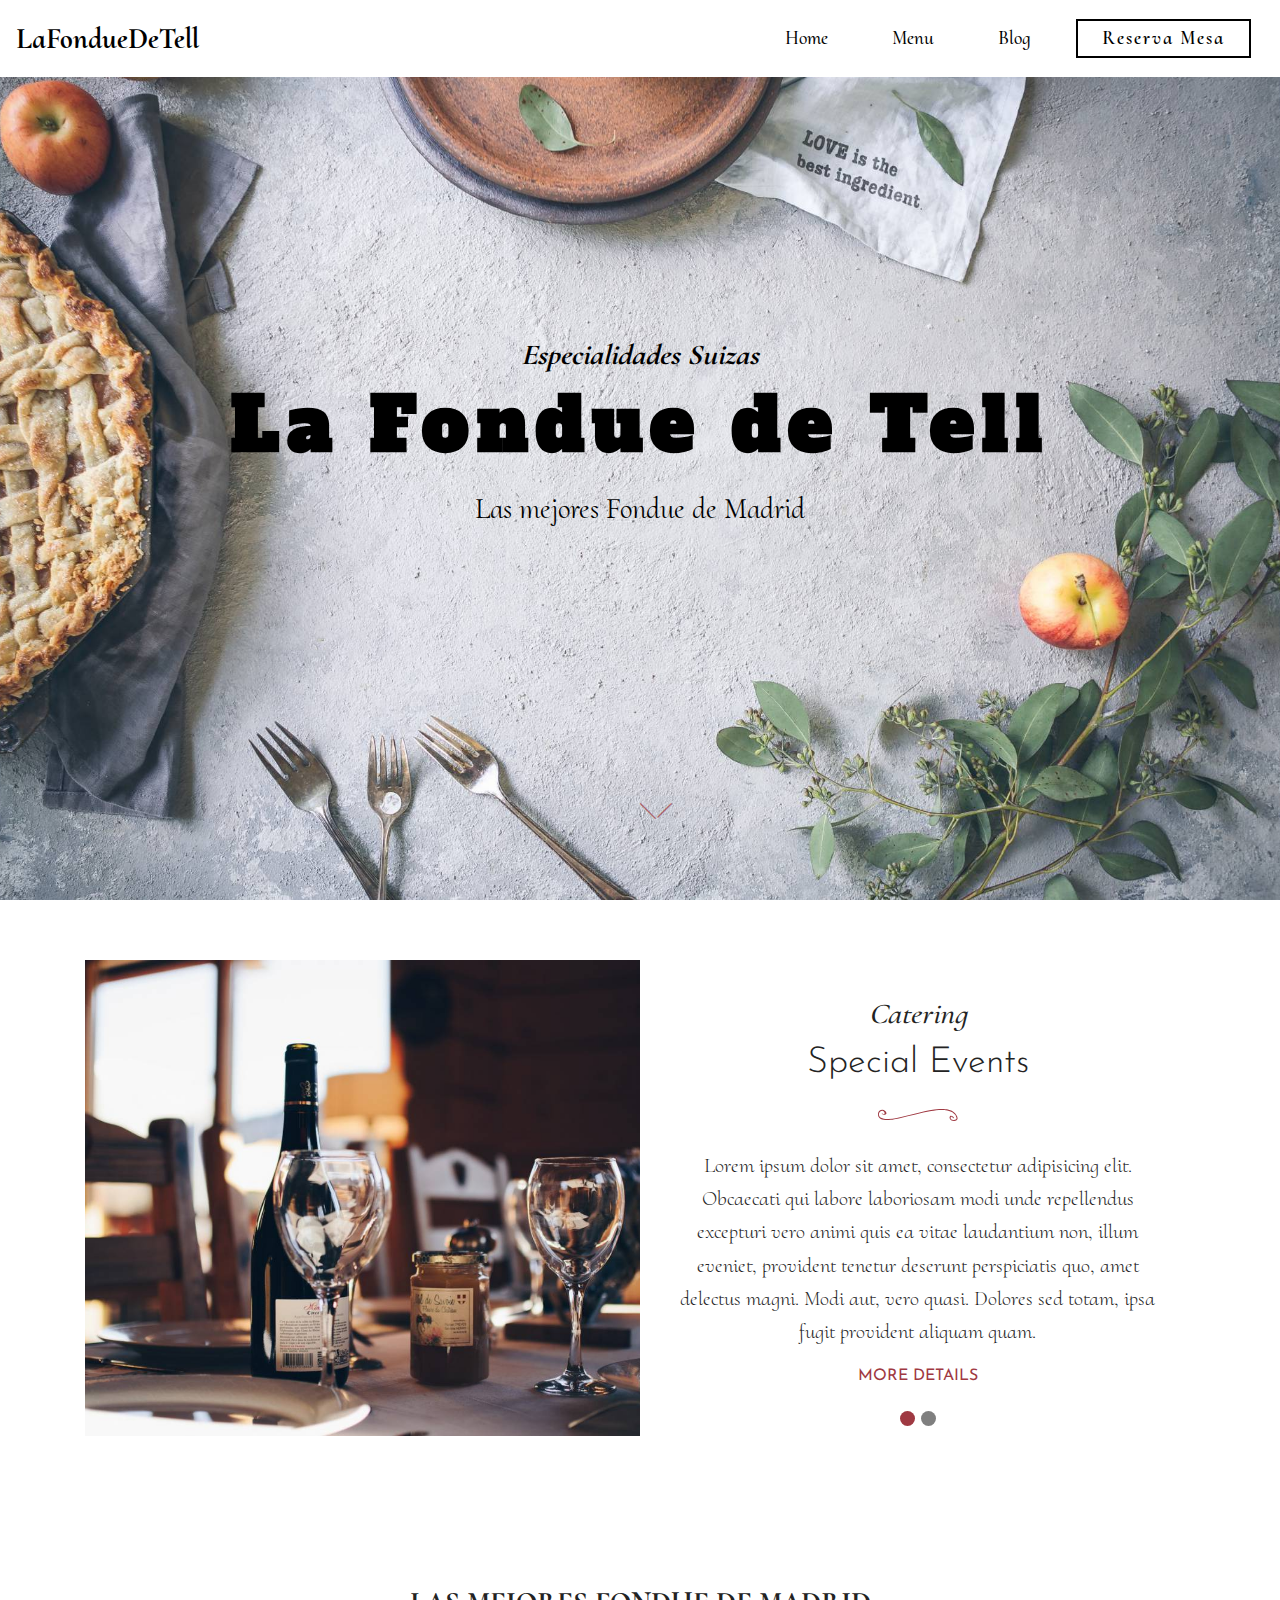
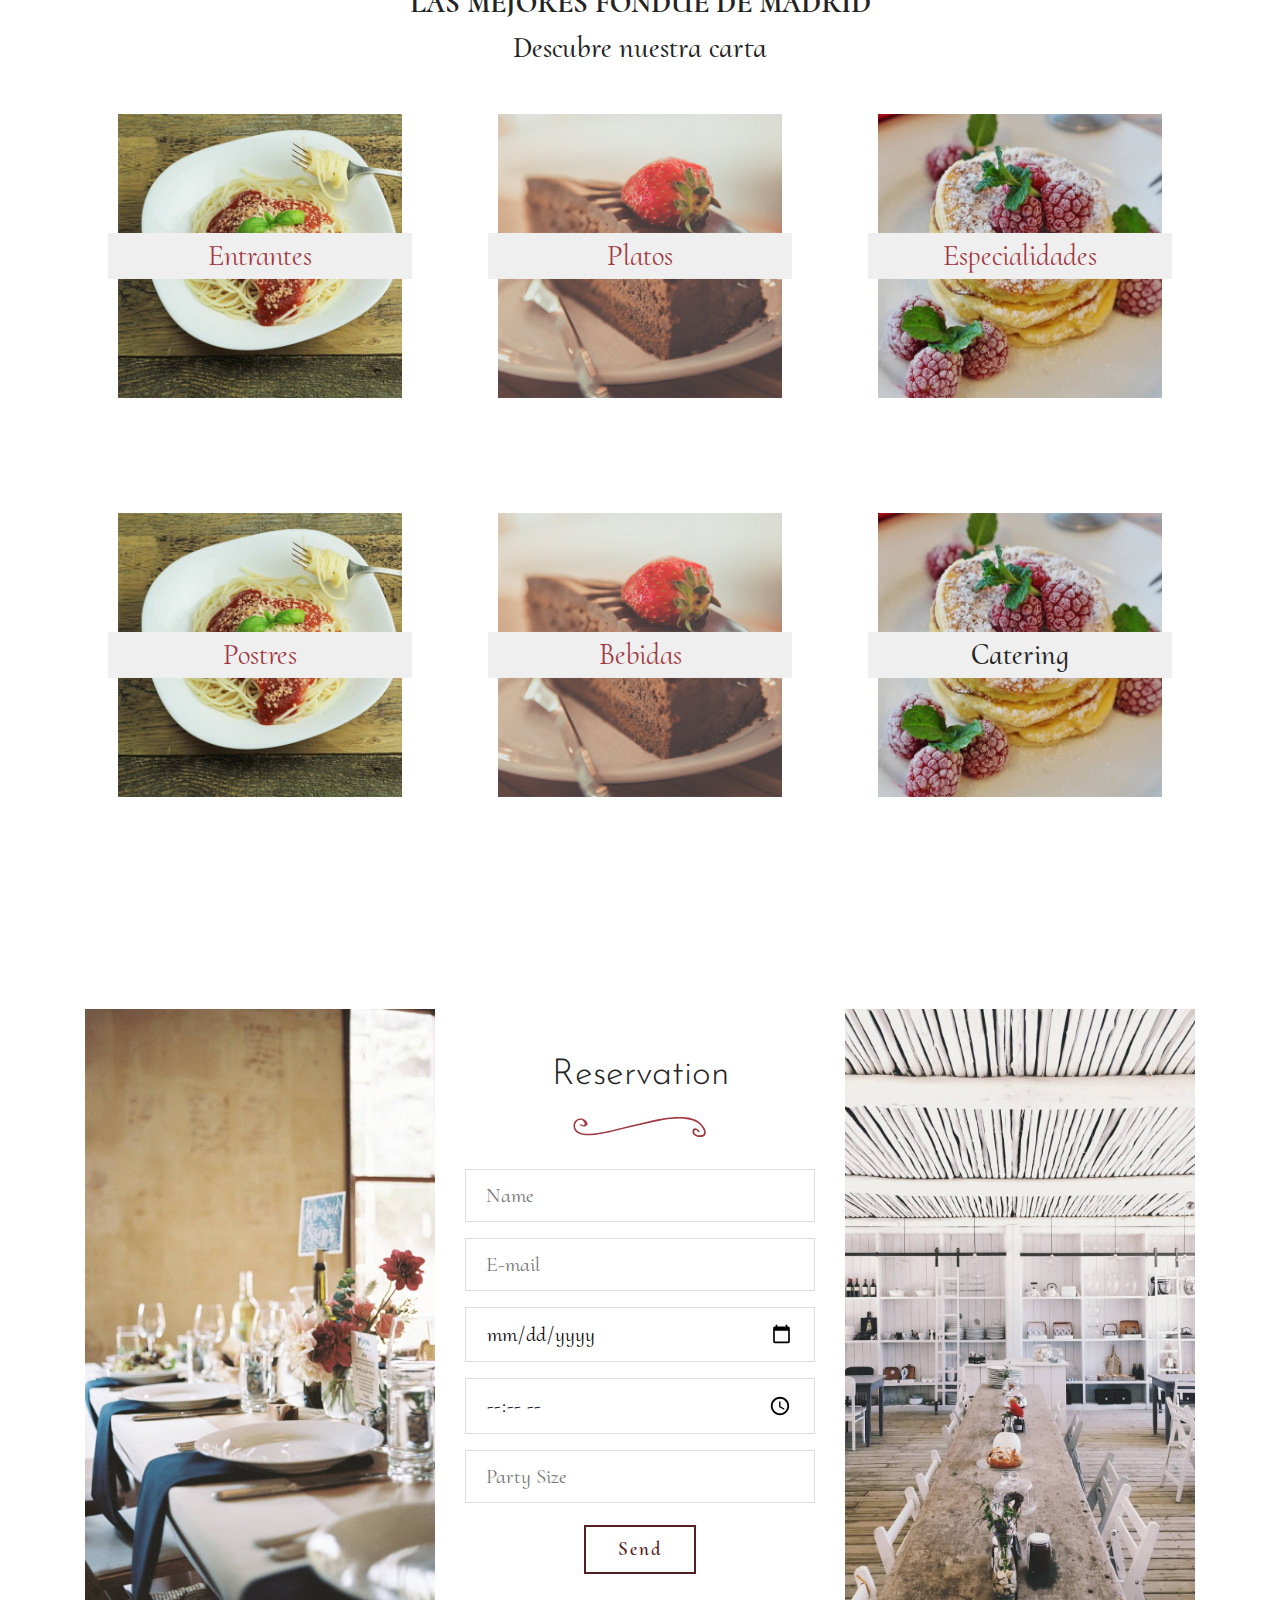
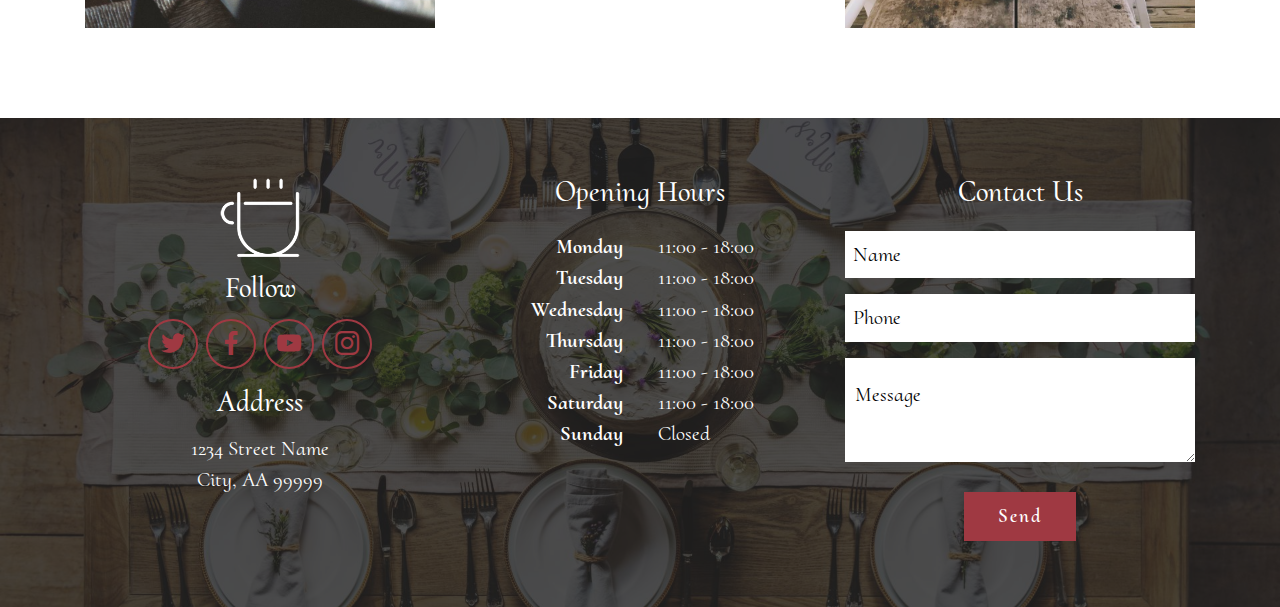
<file: index.html>
<!DOCTYPE html>
<html >
<head>
  <!-- Site made with Mobirise Website Builder v4.6.3, https://mobirise.com -->
  <meta charset="UTF-8">
  <meta http-equiv="X-UA-Compatible" content="IE=edge">
  <meta name="generator" content="Mobirise v4.6.3, mobirise.com">
  <meta name="viewport" content="width=device-width, initial-scale=1, minimum-scale=1">
  <link rel="shortcut icon" href="assets/images/logo.png" type="image/x-icon">
  <meta name="description" content="">
  <title>Home</title>
  <link rel="stylesheet" href="assets/web/assets/mobirise-icons/mobirise-icons.css">
  <link rel="stylesheet" href="assets/tether/tether.min.css">
  <link rel="stylesheet" href="assets/soundcloud-plugin/style.css">
  <link rel="stylesheet" href="assets/bootstrap/css/bootstrap.min.css">
  <link rel="stylesheet" href="assets/bootstrap/css/bootstrap-grid.min.css">
  <link rel="stylesheet" href="assets/bootstrap/css/bootstrap-reboot.min.css">
  <link rel="stylesheet" href="assets/dropdown/css/style.css">
  <link rel="stylesheet" href="assets/socicon/css/styles.css">
  <link rel="stylesheet" href="assets/theme/css/style.css">
  <link rel="stylesheet" href="assets/mobirise/css/mbr-additional.css" type="text/css">
  
  
  
</head>
<body>
  <section class="menu cid-qIj3SvupJd" once="menu" id="menu3-1">

    
    

    <nav class="navbar navbar-dropdown navbar-fixed-top navbar-expand-lg">
        <div class="navbar-brand">
            
            <span class="navbar-caption-wrap"><a class="navbar-caption text-black display-5" href="index.html">
                    LaFondueDeTell</a></span>
        </div>
        <button class="navbar-toggler" type="button" data-toggle="collapse" data-target="#navbarSupportedContent" aria-controls="navbarNavAltMarkup" aria-expanded="false" aria-label="Toggle navigation">
            <div class="hamburger">
                <span></span>
                <span></span>
                <span></span>
                <span></span>
            </div>
        </button>
      <div class="collapse navbar-collapse" id="navbarSupportedContent">
            <ul class="navbar-nav nav-dropdown" data-app-modern-menu="true"><li class="nav-item">
                    <a class="nav-link link text-black display-4" href="index.html">
                        Home
                    </a>
                </li>
                <li class="nav-item">
                    <a class="nav-link link text-black display-4" href="page3.html#restaurant-menu2-h">
                        Menu
                    </a>
                </li>
                <li class="nav-item">
                    <a class="nav-link link text-black display-4" href="blog.html">
                        Blog
                    </a>
                </li></ul>
            
            <div class="navbar-buttons mbr-section-btn"><a class="btn btn-sm btn-black-outline display-4" href="https://mobirise.com">Reserva Mesa</a></div>
      </div>
    </nav>
</section>

<section class="header2 cid-qIj2DGKXfL mbr-fullscreen" id="header2-0">

    

    

    <div class="container">
        <div class="row justify-content-center">
            <div class="media-container-column mbr-black col-md-10">
                <h2 class="mbr-section-subtitle align-center mbr-fonts-style display-5">
                    <em><strong>Especialidades Suizas</strong></em></h2>
                <h1 class="mbr-section-title align-center pb-2 mbr-fonts-style mbr-bold display-1">La Fondue de Tell</h1>
                
                <p class="mbr-text align-center pb-3 mbr-fonts-style display-5">Las mejores Fondue de Madrid</p>
                
            </div>
        </div>
    </div>
    <div class="mbr-arrow hidden-sm-down" aria-hidden="true">
        <a href="#next">
            <i class="mbri-arrow-down mbr-iconfont"></i>
        </a>
    </div>
</section>

<section class="carousel slide testimonials-slider cid-qIjoAkzIoK" id="features5-6">

    

    

    <div class="container text-center">

        <div class="carousel slide" data-ride="carousel" role="listbox">
            <div class="carousel-inner">
                
            <div class="carousel-item">
                    <div class="media-container-row">
                        <div class="col-lg-6 image-element align-self-stretch">
                            <div class="img-wrap">
                                <img src="assets/images/2.jpg">
                            </div>
                        </div>
                        <div class="col-lg-6 text-element">
                            <div class="text-content">
                                <h2 class="mbr-subtitle mbr-primary pt-2 mbr-fonts-style align-center display-5">
                                    <em>Catering</em>
                                </h2>
                                <h2 class="mbr-title pt-2 mbr-fonts-style align-center display-2">
                                    Special Events
                                </h2>
                                <div class="py-3 ornament align-center">
                                    <svg xmlns="http://www.w3.org/2000/svg" viewBox="0 0 133 20" height="20" width="80" fill="#9f3942">
                                        <g><path d="M127.18,6.19C121-.05,109.94-.24,101.84.1,90.84.56,80,3.3,69.32,5.77c-8,1.86-16,3.63-24,5.72-9.21,2.41-18.6,4.72-28.14,5.19-4.1.2-8.48,0-12.16-2a6.6,6.6,0,0,1-2.7-9A5.46,5.46,0,0,1,7.07,2.77c4-.22,6.73,8.39-.08,4.58a.49.49,0,0,0-.49.84c4.88,3,10.8,0,5.4-4.91C7.6-.63.4,2.06,0,8-1,24,28.25,17,36.29,15.24,53.74,11.37,70.9,6.44,88.53,3.33c11.1-2,24.75-3.54,35.06,2.19a16,16,0,0,1,6.86,8.85c1.29,4.31-4.35,4.2-7,3.52-4.84-1.26-2.42-8,1.22-3,.61.83,2,0,1.4-.82-2.15-2.93-6.71-4.9-7.12.35s8.36,7.24,11.72,4.47C135,15.32,129.91,9,127.18,6.19Z"></path></g>
                                    </svg>
                                </div>
                                <div class="mbr-section-text">
                                    <p class="mbr-text mbr-light mbr-fonts-style align-center display-7">
                                      Lorem ipsum dolor sit amet, consectetur adipisicing elit. Obcaecati qui labore laboriosam modi unde repellendus excepturi vero animi quis ea vitae laudantium non, illum eveniet, provident tenetur deserunt perspiciatis quo, amet delectus magni. Modi aut, vero quasi. Dolores sed totam, ipsa fugit provident aliquam quam.
                                    </p>
                                </div>
                                <div class="py-3 link">
                                  <a class="text-primary" href="">MORE DETAILS</a>
                                </div>
                            </div>
                        </div>
                    </div>
                </div><div class="carousel-item">
                    <div class="media-container-row">
                        <div class="col-lg-6 image-element align-self-stretch">
                            <div class="img-wrap">
                                <img src="assets/images/2.jpg">
                            </div>
                        </div>
                        <div class="col-lg-6 text-element">
                            <div class="text-content">
                                <h2 class="mbr-subtitle mbr-primary pt-2 mbr-fonts-style align-center display-5">
                                    <em>Catering</em>
                                </h2>
                                <h2 class="mbr-title pt-2 mbr-fonts-style align-center display-2">
                                    Special Events
                                </h2>
                                <div class="py-3 ornament align-center">
                                    <svg xmlns="http://www.w3.org/2000/svg" viewBox="0 0 133 20" height="20" width="80" fill="#9f3942">
                                        <g><path d="M127.18,6.19C121-.05,109.94-.24,101.84.1,90.84.56,80,3.3,69.32,5.77c-8,1.86-16,3.63-24,5.72-9.21,2.41-18.6,4.72-28.14,5.19-4.1.2-8.48,0-12.16-2a6.6,6.6,0,0,1-2.7-9A5.46,5.46,0,0,1,7.07,2.77c4-.22,6.73,8.39-.08,4.58a.49.49,0,0,0-.49.84c4.88,3,10.8,0,5.4-4.91C7.6-.63.4,2.06,0,8-1,24,28.25,17,36.29,15.24,53.74,11.37,70.9,6.44,88.53,3.33c11.1-2,24.75-3.54,35.06,2.19a16,16,0,0,1,6.86,8.85c1.29,4.31-4.35,4.2-7,3.52-4.84-1.26-2.42-8,1.22-3,.61.83,2,0,1.4-.82-2.15-2.93-6.71-4.9-7.12.35s8.36,7.24,11.72,4.47C135,15.32,129.91,9,127.18,6.19Z"></path></g>
                                    </svg>
                                </div>
                                <div class="mbr-section-text">
                                    <p class="mbr-text mbr-light mbr-fonts-style align-center display-7">
                                      Lorem ipsum dolor sit amet, consectetur adipisicing elit. Obcaecati qui labore laboriosam modi unde repellendus excepturi vero animi quis ea vitae laudantium non, illum eveniet, provident tenetur deserunt perspiciatis quo, amet delectus magni. Modi aut, vero quasi. Dolores sed totam, ipsa fugit provident aliquam quam.
                                    </p>
                                </div>
                                <div class="py-3 link">
                                  <a class="text-primary" href="">MORE DETAILS</a>
                                </div>
                            </div>
                        </div>
                    </div>
                </div></div>

            <div class="carousel-indicators">
                <li data-slide-to="0" class="active"></li>
                <li data-slide-to="1"></li>
                
                
                
                
                
                
                
                
            </div>
            <div class="carousel-controls">
                <a class="carousel-control-prev" role="button" data-slide="prev">
                  <span aria-hidden="true" class="mbri-arrow-prev mbr-iconfont"></span>
                  <span class="sr-only">Previous</span>
                </a>
                <a class="carousel-control-next" role="button" data-slide="next">
                  <span aria-hidden="true" class="mbri-arrow-next mbr-iconfont"></span>
                  <span class="sr-only">Next</span>
                </a>
            </div>
        </div>
    </div>
</section>

<section class="features2 cid-qIkk4B9T5M" id="features2-k">

    

    
    <div class="container">
        <h2 class="mbr-fonts-style mbr-section-title align-center display-5"><strong>LAS MEJORES FONDUE DE MADRID</strong></h2>
        <h3 class="mbr-fonts-style mbr-section-subtitle align-center display-5">Descubre nuestra carta</h3>
        <div class="row justify-content-center food-content mt-5">
            <div class="col-sm-12 col-lg-4 content-section">
                <div class="image-wrap text-center">
                    <img src="assets/images/delicious1.jpg" alt="">
                    <div class="content-block">
                        <h4 class="mbr-fonts-style mbr-text align-center display-5">
                            <a href="page3.html#restaurant-menu2-h">Entrantes</a></h4>
                    </div>
                </div>
            </div>
            <div class="col-sm-12 col-lg-4 content-section">
                <div class="image-wrap text-center">
                    <img src="assets/images/delicious2.jpg" alt="">
                    <div class="content-block">
                        <h4 class="mbr-fonts-style mbr-text align-center display-5">
                            <a href="page3.html#restaurant-menu2-h">Platos</a></h4>
                    </div>
                </div>
            </div>
            <div class="col-sm-12 col-lg-4 content-section">
                <div class="image-wrap text-center">
                    <img src="assets/images/delicious3.jpg" alt="">
                    <div class="content-block">
                        <h4 class="mbr-fonts-style mbr-text align-center display-5">
                            <a href="page3.html#restaurant-menu2-h">Especialidades</a></h4>
                    </div>
                </div>
            </div>
        </div>
    </div>
</section>

<section class="features2 cid-qIkkb9cvGc" id="features2-l">

    

    
    <div class="container">
        <h2 class="mbr-fonts-style mbr-section-title align-center display-5">&nbsp;</h2>
        <h3 class="mbr-fonts-style mbr-section-subtitle align-center display-5"></h3>
        <div class="row justify-content-center food-content mt-5">
            <div class="col-sm-12 col-lg-4 content-section">
                <div class="image-wrap text-center">
                    <img src="assets/images/delicious1.jpg" alt="">
                    <div class="content-block">
                        <h4 class="mbr-fonts-style mbr-text align-center display-5">
                            <a href="page3.html#restaurant-menu2-h">Postres</a></h4>
                    </div>
                </div>
            </div>
            <div class="col-sm-12 col-lg-4 content-section">
                <div class="image-wrap text-center">
                    <img src="assets/images/delicious2.jpg" alt="">
                    <div class="content-block">
                        <h4 class="mbr-fonts-style mbr-text align-center display-5">
                            <a href="page3.html#restaurant-menu2-h">Bebidas</a></h4>
                    </div>
                </div>
            </div>
            <div class="col-sm-12 col-lg-4 content-section">
                <div class="image-wrap text-center">
                    <img src="assets/images/delicious3.jpg" alt="">
                    <div class="content-block">
                        <h4 class="mbr-fonts-style mbr-text align-center display-5">
                            Catering
                        </h4>
                    </div>
                </div>
            </div>
        </div>
    </div>
</section>

<section class="form2 cid-qIjogePkYF" id="form2-4">

    

    

    <div class="container">
        <div class="row justify-content-center align-items-stretch">
            <div class="col-sm-12 col-xl-4 img-block align-center col-md-4">
                <div class="mbr-figure">
                    <img src="assets/images/07.jpg" alt="Mobirise" title="">
                </div>
            </div>
            <div class="form-1 col-sm-12 col-xl-4 align-center col-md-4" data-form-type="formoid">
                <h3 class="form-title mbr-fonts-style align-center display-2">
                    Reservation
                </h3>
                <div class="ornament align-center pt-3 pb-4">
                    <svg xmlns="http://www.w3.org/2000/svg" viewBox="0 0 133 20" height="20" width="150" fill="#9f3942">
                        <g><path d="M127.18,6.19C121-.05,109.94-.24,101.84.1,90.84.56,80,3.3,69.32,5.77c-8,1.86-16,3.63-24,5.72-9.21,2.41-18.6,4.72-28.14,5.19-4.1.2-8.48,0-12.16-2a6.6,6.6,0,0,1-2.7-9A5.46,5.46,0,0,1,7.07,2.77c4-.22,6.73,8.39-.08,4.58a.49.49,0,0,0-.49.84c4.88,3,10.8,0,5.4-4.91C7.6-.63.4,2.06,0,8-1,24,28.25,17,36.29,15.24,53.74,11.37,70.9,6.44,88.53,3.33c11.1-2,24.75-3.54,35.06,2.19a16,16,0,0,1,6.86,8.85c1.29,4.31-4.35,4.2-7,3.52-4.84-1.26-2.42-8,1.22-3,.61.83,2,0,1.4-.82-2.15-2.93-6.71-4.9-7.12.35s8.36,7.24,11.72,4.47C135,15.32,129.91,9,127.18,6.19Z"></path></g>
                    </svg>
                </div>
                
                <div data-form-alert="" hidden="">Thanks for filling out the form!
                </div>
                <form class="mbr-form" action="https://mobirise.com/" method="post" data-form-title="My Mobirise Form"><input type="hidden" name="email" data-form-email="true" value="lo+7faICD64r7Ort3h0tXbdSlagNJRNwB4rvVY5ftvznX379sFYyfK/uLastmOcAa1fmDGPwFlLZZ0LMri/53nZSwtLyM1PXDeMw8XrFBL3DoJUZWQ+7Ofkpeq0KDcJD" data-form-field="E-mail">
                    <div class="input-wrap" data-for="name">
                        <input type="text" class="field display-7" name="name" placeholder="Name" data-form-field="Name" required="" id="name-form2-4">
                    </div>
                    <div class="input-wrap" data-for="email">
                        <input type="text" class="field display-7" name="email" placeholder="E-mail" data-form-field="E-mail" required="" id="email-form2-4">
                    </div>
                    <div class="input-wrap" data-for="date">
                        <input type="date" class="field display-7" name="date" placeholder="Date" data-form-field="Date" required="" id="date-form2-4">
                    </div>
                    <div class="input-wrap" data-for="time">
                        <input type="time" class="field display-7" name="time" placeholder="Time" data-form-field="Time" id="time-form2-4">
                    </div>
                    <div class="input-wrap" data-for="party">
                        <input type="text" class="field display-7" name="party" placeholder="Party Size" data-form-field="Party" id="party-form2-4">
                    </div>
                    
                    <div class="btn-row">
                        <span class="input-group-btn">
                            <button href="https://mobirise.com/" type="submit" class="btn btn-form btn-primary-outline display-4">Send</button>
                        </span>
                    </div>
                </form>
            </div>
            <div class="col-sm-12 col-xl-4 img-block align-center col-md-4">
                <div class="mbr-figure">
                    <img src="assets/images/06.jpg" alt="Mobirise" title="">
                </div>
            </div>
        </div>
    </div>
</section>

<section class="cid-qIjoqyn9xM" id="footer4-5">

    

    <div class="mbr-overlay" style="background-color: rgb(35, 35, 35); opacity: 0.8;"></div>

    <div class="container">
        <div class="row content justify-content-center align-items-start mbr-white">
            <div class="col-12 col-md-6 col-lg-4 pb-3">
                <div class="logo pb-3 align-center">
                    <a href="https://mobirise.com">
                        <img src="assets/images/logo2.png" alt="Mobirise" style="height: 5rem;">
                    </a>
                </div>
                <div class="social-list pb-3 align-center">
                    <h3 class="follow-title mbr-fonts-style pb-2 align-center display-5">
                        Follow
                    </h3>
                    <div class="soc-item">
                        <a href="https://twitter.com/mobirise" target="_blank">
                            <span class="socicon-twitter socicon mbr-iconfont mbr-iconfont-social"></span>
                        </a>
                    </div>
                    <div class="soc-item">
                        <a href="https://www.facebook.com/pages/Mobirise/1616226671953247" target="_blank">
                            <span class="socicon-facebook socicon mbr-iconfont mbr-iconfont-social"></span>
                        </a>
                    </div>
                    <div class="soc-item">
                        <a href="https://www.youtube.com/c/mobirise" target="_blank">
                            <span class="socicon-youtube socicon mbr-iconfont mbr-iconfont-social"></span>
                        </a>
                    </div>
                    <div class="soc-item">
                        <a href="https://instagram.com/mobirise" target="_blank">
                            <span class="socicon-instagram socicon mbr-iconfont mbr-iconfont-social"></span>
                        </a>
                    </div>
                    
                    
                </div>
                <div class="address">
                    <h3 class="address-title mbr-fonts-style pb-2 align-center display-5">
                        Address
                    </h3>
                    <p class="address-block mbr-fonts-style pb-3 align-center display-7">
                        1234 Street Name<br>
                        City, AA 99999
                    </p>
                </div>
                
            </div>
            <div class="col-sm-12 col-md-6 col-lg-5 col-xl-4 opening-hours pb-3 align-center">
                <h3 class="opening-hours-title pb-3 mbr-fonts-style align-center display-5">
                    Opening Hours
                </h3>
                <div class="col-5 days-column mbr-fonts-style mbr-bold align-right display-7">
                    <span>Monday</span>
                    <span>Tuesday</span>
                    <span>Wednesday</span>
                    <span>Thursday</span>
                    <span>Friday</span>
                    <span>Saturday</span>
                    <span>Sunday</span>
                </div>
                <div class="col-5 hours-column mbr-fonts-style align-left display-7">
                    <span>11:00 - 18:00</span>
                    <span>11:00 - 18:00</span>
                    <span>11:00 - 18:00</span>
                    <span>11:00 - 18:00</span>
                    <span>11:00 - 18:00</span>
                    <span>11:00 - 18:00</span>
                    <span>Closed</span>
                </div>
            </div>
            <div class="form-1 col-sm-12 col-md-5 col-xl-4 col-lg-3" data-form-type="formoid">
                <h3 class="form-title pb-3 mbr-fonts-style align-center display-5">
                    Contact Us
                </h3>
                <div data-form-alert="" hidden="">Thanks for filling out the form!
                </div>
                <form class="mbr-form" action="https://mobirise.com/" method="post" data-form-title="My Mobirise Form"><input type="hidden" name="email" data-form-email="true" value="2Jj+nmcH3HdKCD6LlS8zOo5CDJw68PzDPG/p3otJESqv2gCJUFhP1K0bCScABvLfSzw6yIqor1OJNGJgdvSJrSi1al0uMgCp0mUJ3QO4VB4bHLHd4UwCXicnV8MplYeK" data-form-field="E-mail">
                    <div class="input-wrap" data-for="name">
                        <input type="text" class="field display-7" name="name" placeholder="Name" data-form-field="Name" required="" id="name-footer4-5">
                    </div>
                    
                    <div class="input-wrap" data-for="phone">
                        <input type="text" class="field display-7" name="phone" placeholder="Phone" data-form-field="Phone" id="phone-footer4-5">
                    </div>
                    <div class="form-group pb-2" data-for="message">
                        <textarea type="text" class="form-control display-7" name="message" placeholder="Message" rows="2" data-form-field="Message" id="message-footer4-5"></textarea>
                    </div>
                    <div class="btn-row align-center">
                        <span class="input-group-btn">
                            <button href="https://mobirise.com/" type="submit" class="btn btn-form btn-primary display-4">Send</button>
                        </span>
                    </div>
                </form>
            </div>
        </div>
    </div>
</section>


  <script src="assets/web/assets/jquery/jquery.min.js"></script>
  <script src="assets/popper/popper.min.js"></script>
  <script src="assets/tether/tether.min.js"></script>
  <script src="assets/bootstrap/js/bootstrap.min.js"></script>
  <script src="assets/dropdown/js/script.min.js"></script>
  <script src="assets/smoothscroll/smooth-scroll.js"></script>
  <script src="assets/bootstrapcarouselswipe/bootstrap-carousel-swipe.js"></script>
  <script src="assets/mbr-testimonials-slider/mbr-testimonials-slider.js"></script>
  <script src="assets/touch-swipe/jquery.touch-swipe.min.js"></script>
  <script src="assets/theme/js/script.js"></script>
  <script src="assets/formoid/formoid.min.js"></script>
  
  
</body>
</html>
</file>
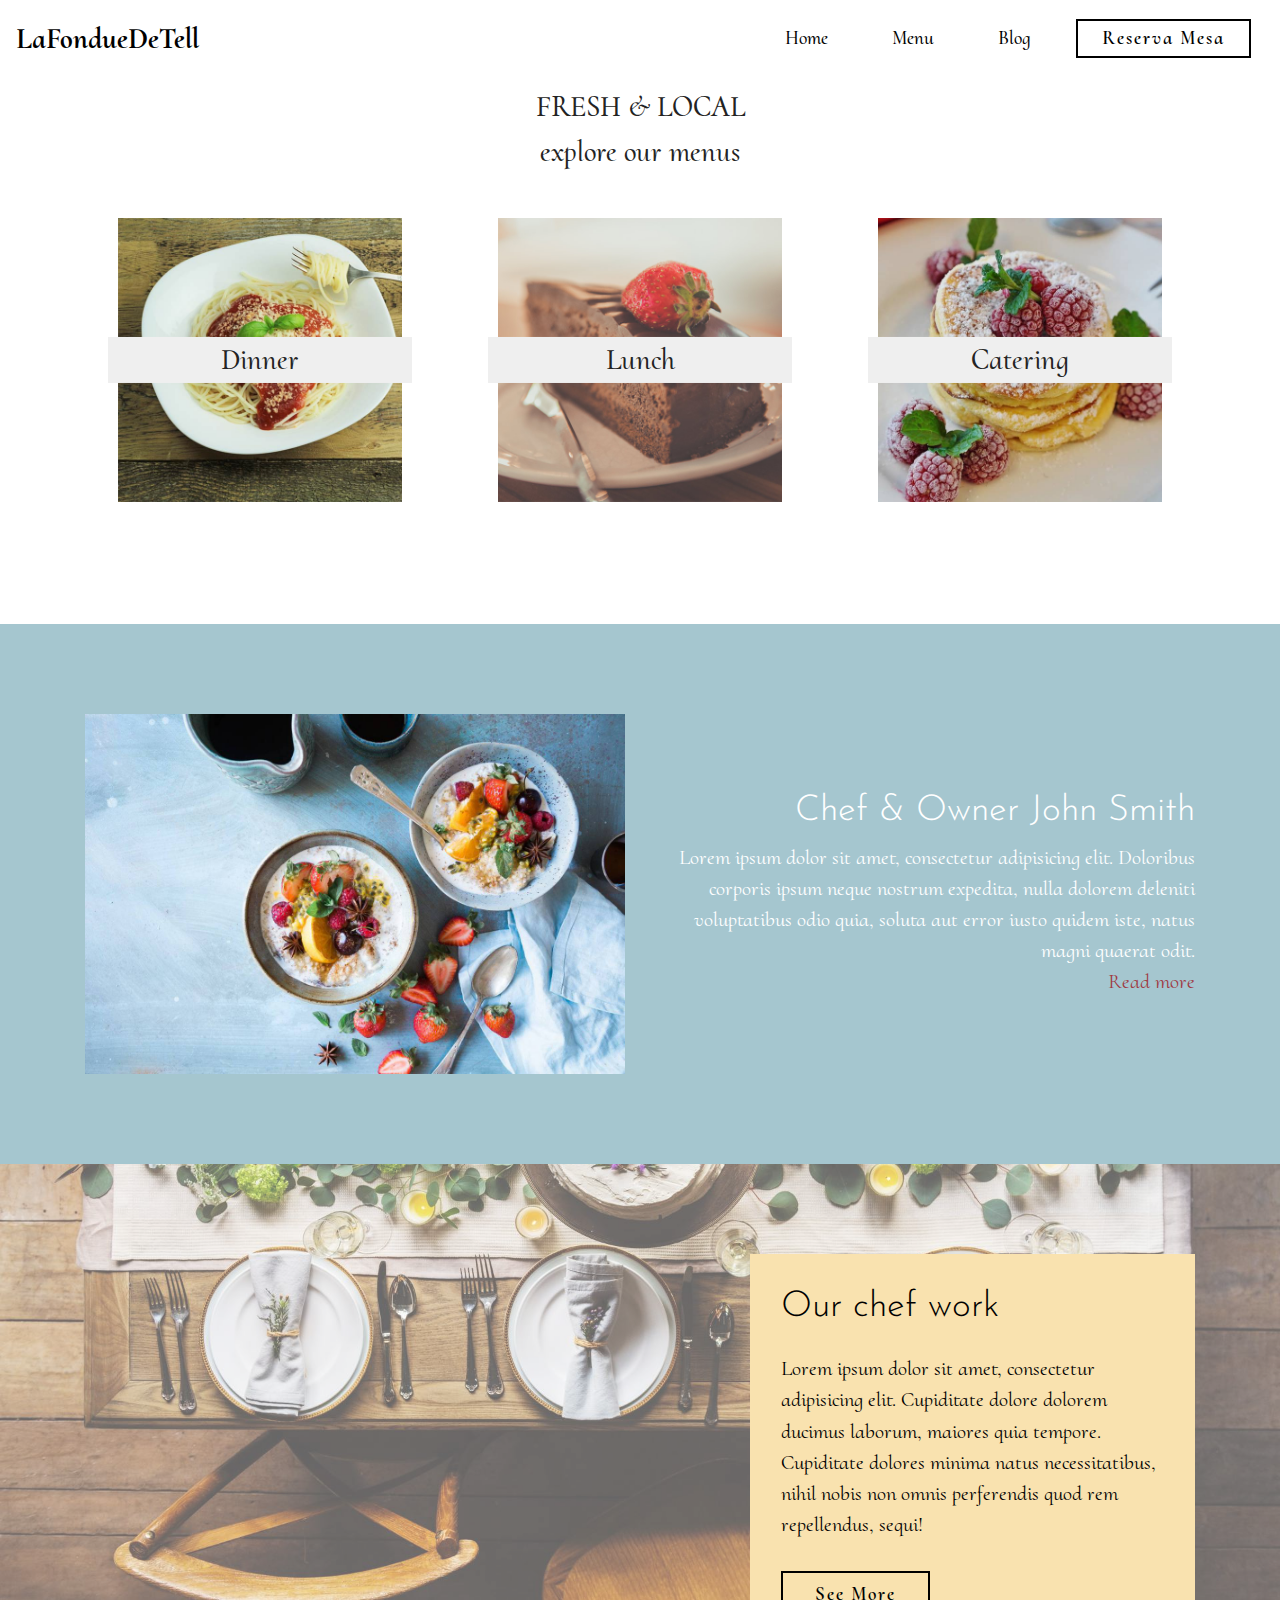
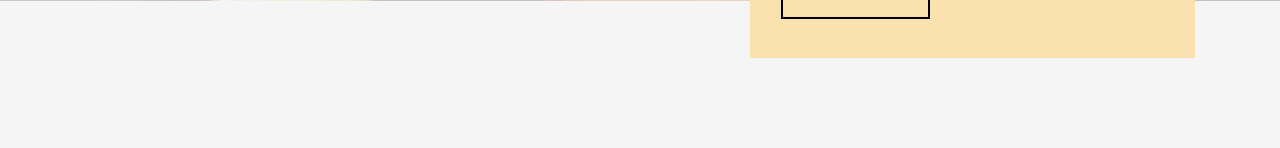
<file: blog.html>
<!DOCTYPE html>
<html >
<head>
  <!-- Site made with Mobirise Website Builder v4.6.3, https://mobirise.com -->
  <meta charset="UTF-8">
  <meta http-equiv="X-UA-Compatible" content="IE=edge">
  <meta name="generator" content="Mobirise v4.6.3, mobirise.com">
  <meta name="viewport" content="width=device-width, initial-scale=1, minimum-scale=1">
  <link rel="shortcut icon" href="assets/images/logo.png" type="image/x-icon">
  <meta name="description" content="">
  <title>Blog</title>
  <link rel="stylesheet" href="assets/tether/tether.min.css">
  <link rel="stylesheet" href="assets/soundcloud-plugin/style.css">
  <link rel="stylesheet" href="assets/bootstrap/css/bootstrap.min.css">
  <link rel="stylesheet" href="assets/bootstrap/css/bootstrap-grid.min.css">
  <link rel="stylesheet" href="assets/bootstrap/css/bootstrap-reboot.min.css">
  <link rel="stylesheet" href="assets/dropdown/css/style.css">
  <link rel="stylesheet" href="assets/socicon/css/styles.css">
  <link rel="stylesheet" href="assets/theme/css/style.css">
  <link rel="stylesheet" href="assets/mobirise/css/mbr-additional.css" type="text/css">
  
  
  
</head>
<body>
  <section class="menu cid-qIj3SvupJd" once="menu" id="menu3-7">

    
    

    <nav class="navbar navbar-dropdown navbar-fixed-top navbar-expand-lg">
        <div class="navbar-brand">
            
            <span class="navbar-caption-wrap"><a class="navbar-caption text-black display-5" href="index.html">
                    LaFondueDeTell</a></span>
        </div>
        <button class="navbar-toggler" type="button" data-toggle="collapse" data-target="#navbarSupportedContent" aria-controls="navbarNavAltMarkup" aria-expanded="false" aria-label="Toggle navigation">
            <div class="hamburger">
                <span></span>
                <span></span>
                <span></span>
                <span></span>
            </div>
        </button>
      <div class="collapse navbar-collapse" id="navbarSupportedContent">
            <ul class="navbar-nav nav-dropdown" data-app-modern-menu="true"><li class="nav-item">
                    <a class="nav-link link text-black display-4" href="index.html">
                        Home
                    </a>
                </li>
                <li class="nav-item">
                    <a class="nav-link link text-black display-4" href="page3.html#restaurant-menu2-h">
                        Menu
                    </a>
                </li>
                <li class="nav-item">
                    <a class="nav-link link text-black display-4" href="blog.html">
                        Blog
                    </a>
                </li></ul>
            
            <div class="navbar-buttons mbr-section-btn"><a class="btn btn-sm btn-black-outline display-4" href="https://mobirise.com">Reserva Mesa</a></div>
      </div>
    </nav>
</section>

<section class="features2 cid-qIkexcdmMx" id="features2-8">

    

    
    <div class="container">
        <h2 class="mbr-fonts-style mbr-section-title align-center display-5">
            FRESH &amp; LOCAL
        </h2>
        <h3 class="mbr-fonts-style mbr-section-subtitle align-center display-5">
            explore our menus
        </h3>
        <div class="row justify-content-center food-content mt-5">
            <div class="col-sm-12 col-lg-4 content-section">
                <div class="image-wrap text-center">
                    <img src="assets/images/delicious1.jpg" alt="">
                    <div class="content-block">
                        <h4 class="mbr-fonts-style mbr-text align-center display-5">
                            Dinner
                        </h4>
                    </div>
                </div>
            </div>
            <div class="col-sm-12 col-lg-4 content-section">
                <div class="image-wrap text-center">
                    <img src="assets/images/delicious2.jpg" alt="">
                    <div class="content-block">
                        <h4 class="mbr-fonts-style mbr-text align-center display-5">
                            Lunch
                        </h4>
                    </div>
                </div>
            </div>
            <div class="col-sm-12 col-lg-4 content-section">
                <div class="image-wrap text-center">
                    <img src="assets/images/delicious3.jpg" alt="">
                    <div class="content-block">
                        <h4 class="mbr-fonts-style mbr-text align-center display-5">
                            Catering
                        </h4>
                    </div>
                </div>
            </div>
        </div>
    </div>
</section>

<section class="features6 cid-qIkeGjhuiE" id="features6-a" data-bg-video="https://www.youtube.com/watch?v=pjiVuLVqWQg">

    

    <div class="mbr-overlay" style="opacity: 0.4; background-color: rgb(55, 137, 160);">
    </div>

    <div class="container">
        <div class="row justify-content-center align-items-center">
            
            <div class="col-sm-12 text-block col-md-6">
                
                <h3 class="mbr-white mbr-section-title mbr-fonts-style align-right display-2">
                    Chef &amp; Owner John Smith
                </h3>
                <div class="mbr-white mbr-section-text mbr-fonts-style align-right display-7">
                    Lorem ipsum dolor sit amet, consectetur adipisicing elit. Doloribus corporis ipsum neque nostrum expedita, nulla dolorem deleniti voluptatibus odio quia, soluta aut error iusto quidem iste, natus magni quaerat odit.
                    <br>
                    <a href="#" class="text-primary">Read more</a>
                </div>
            </div>
            <div class="col-sm-12 col-md-6 img-block align-center">
                <div class="mbr-figure">
                    <img src="assets/images/05.jpg" alt="Mobirise" title="">
                </div>
            </div>
        </div>
    </div>
</section>

<section class="features8 cid-qIkeGYrlrH mbr-parallax-background" id="features8-b">

    

    <div class="mbr-overlay" style="opacity: 0.4;">
    </div>

    <div class="container">
        <div class="row align-items-center justify-content-center content-row">
            <div class="content-block col-md-12 col-lg-5">
                <div class="text-content">
                    <div class="media-container-row">
                        <div class="col-md-12 ">
                            <h2 class="mb-4 mbr-fonts-style mbr-section-title mbr-black display-2">Our chef work</h2>
                            
                            <p class="mb-4 mbr-fonts-style mbr-black display-7">Lorem ipsum dolor sit amet, consectetur adipisicing elit. Cupiditate dolore dolorem ducimus laborum, maiores quia tempore. Cupiditate dolores minima natus necessitatibus, nihil nobis non omnis perferendis quod rem repellendus, sequi!</p>
                            <div class="mbr-section-btn">
                                <a class="btn btn-md btn-black-outline btn-bgr display-4" href="https://mobirise.com">See More</a>
                            </div>
                        </div>
                    </div>
                </div>
            </div>
            <div class="col-lg-7 col-md-12">
                <div class="mbr-figure"><iframe class="mbr-embedded-video" src="https://www.youtube.com/embed/pjiVuLVqWQg?rel=0&amp;amp;showinfo=0&amp;autoplay=0&amp;loop=0" width="1280" height="720" frameborder="0" allowfullscreen></iframe></div>
            </div>
        </div>
    </div>
</section>


  <script src="assets/web/assets/jquery/jquery.min.js"></script>
  <script src="assets/popper/popper.min.js"></script>
  <script src="assets/tether/tether.min.js"></script>
  <script src="assets/bootstrap/js/bootstrap.min.js"></script>
  <script src="assets/smoothscroll/smooth-scroll.js"></script>
  <script src="assets/dropdown/js/script.min.js"></script>
  <script src="assets/touch-swipe/jquery.touch-swipe.min.js"></script>
  <script src="assets/ytplayer/jquery.mb.ytplayer.min.js"></script>
  <script src="assets/vimeoplayer/jquery.mb.vimeo_player.js"></script>
  <script src="assets/parallax/jarallax.min.js"></script>
  <script src="assets/theme/js/script.js"></script>
  
  
</body>
</html>
</file>
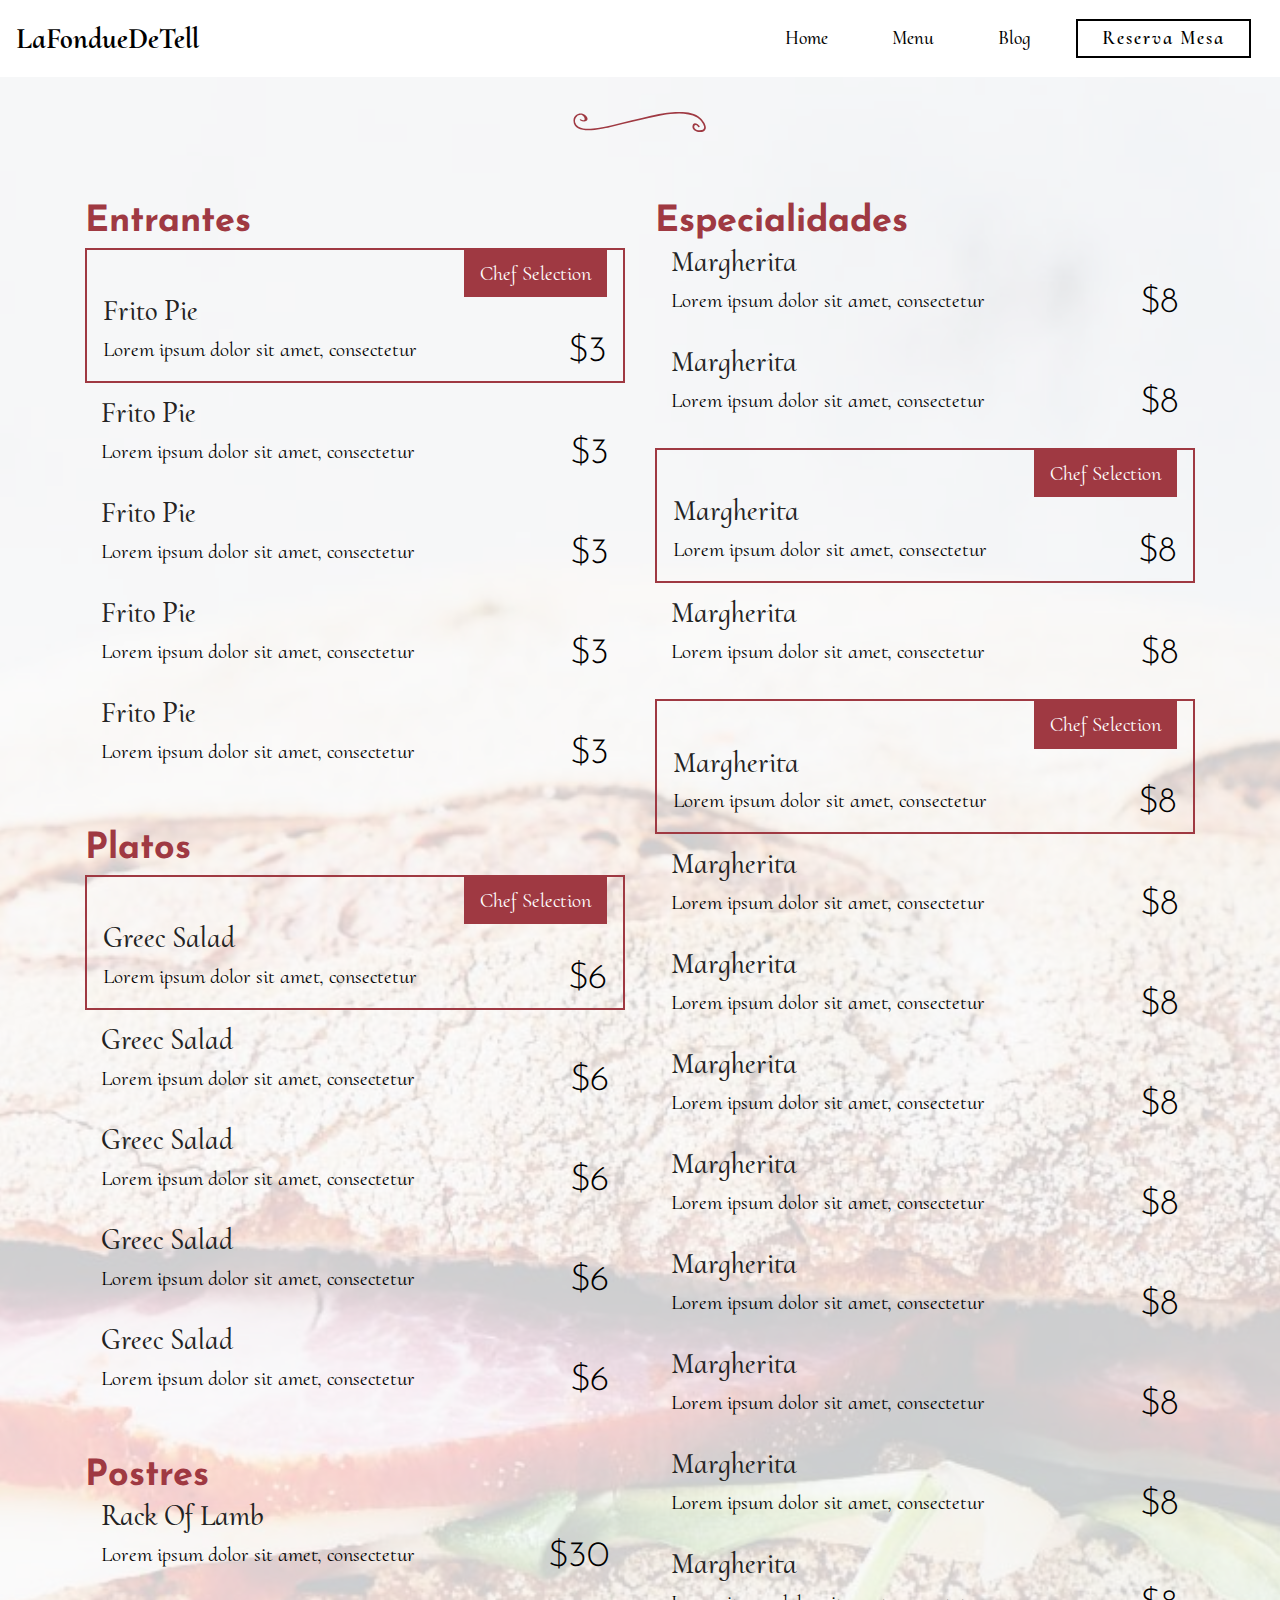
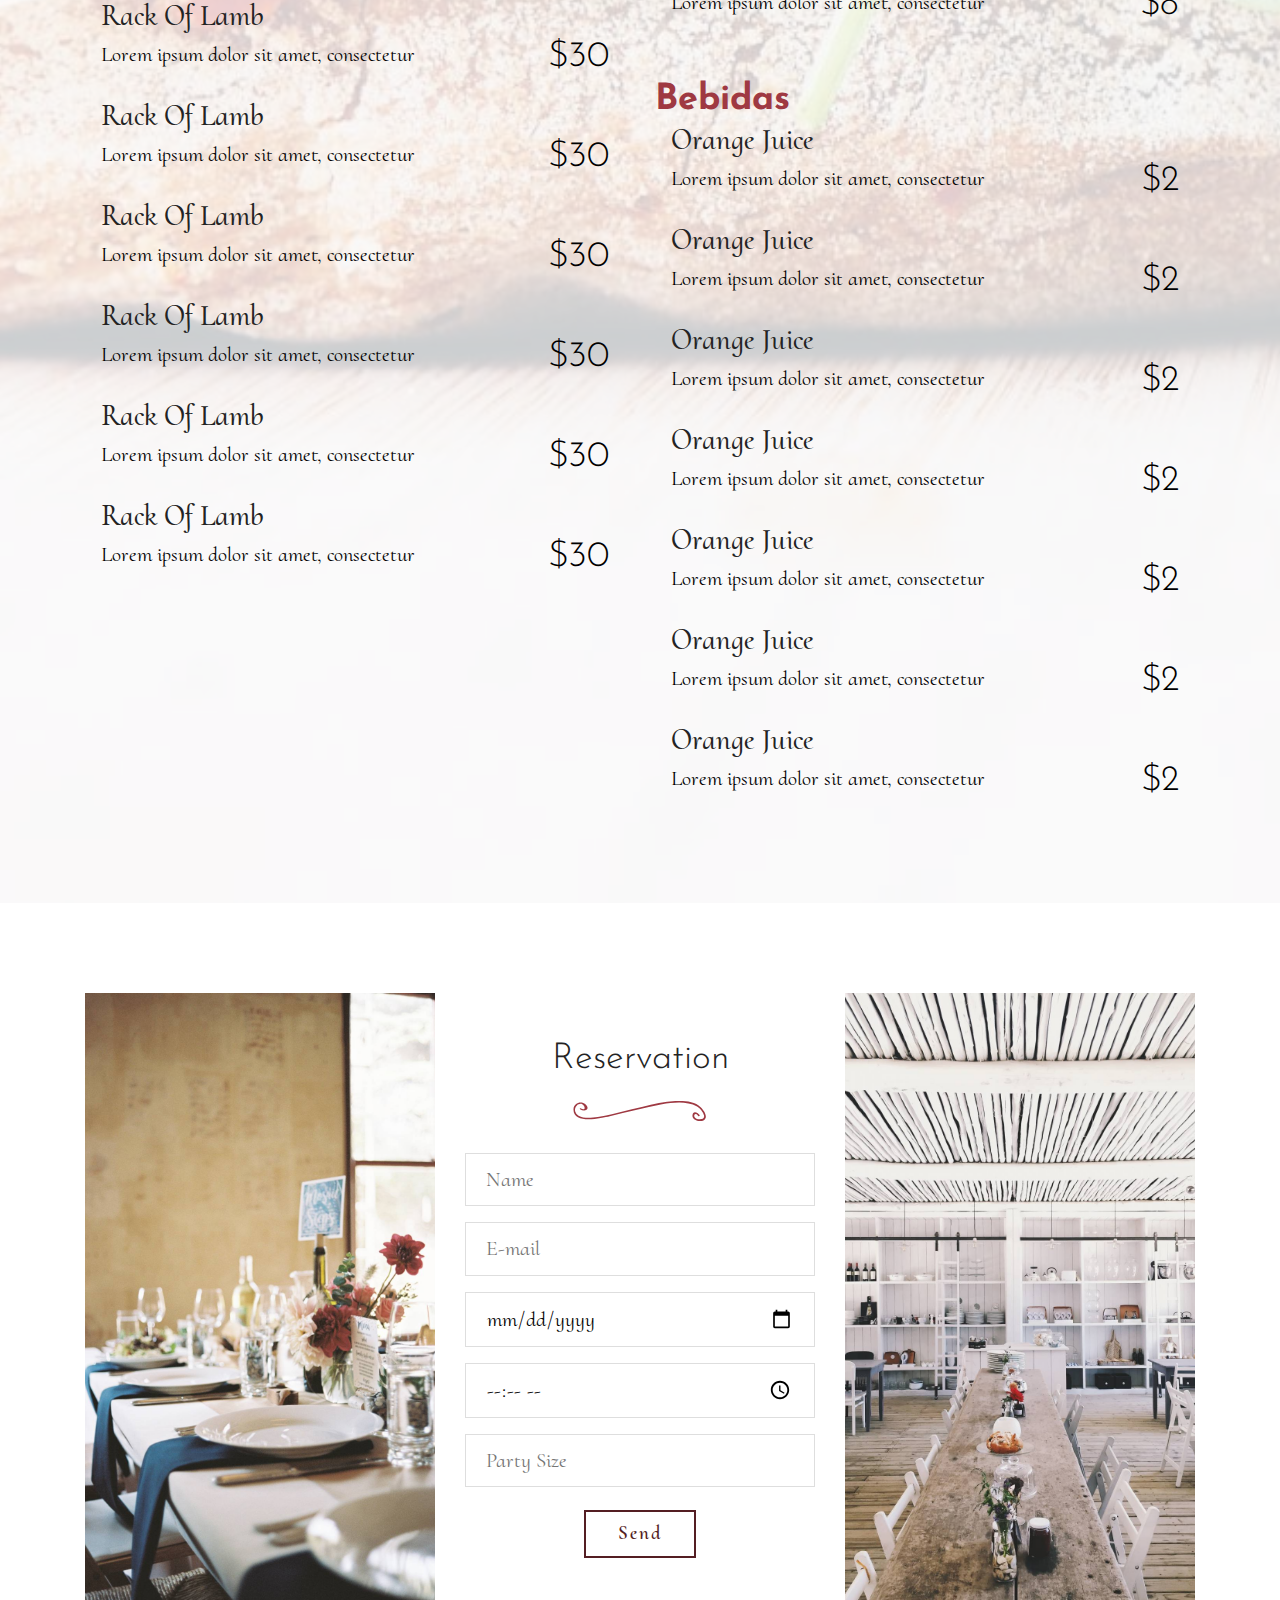
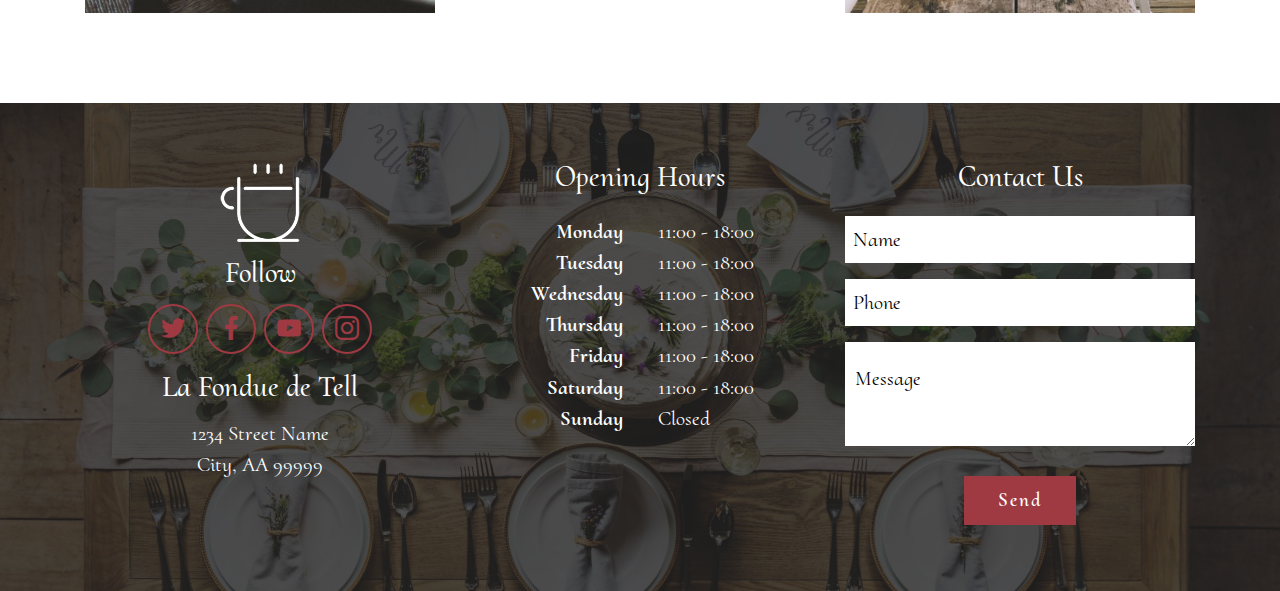
<file: page3.html>
<!DOCTYPE html>
<html >
<head>
  <!-- Site made with Mobirise Website Builder v4.6.3, https://mobirise.com -->
  <meta charset="UTF-8">
  <meta http-equiv="X-UA-Compatible" content="IE=edge">
  <meta name="generator" content="Mobirise v4.6.3, mobirise.com">
  <meta name="viewport" content="width=device-width, initial-scale=1, minimum-scale=1">
  <link rel="shortcut icon" href="assets/images/logo.png" type="image/x-icon">
  <meta name="description" content="">
  <title>Menú</title>
  <link rel="stylesheet" href="assets/tether/tether.min.css">
  <link rel="stylesheet" href="assets/soundcloud-plugin/style.css">
  <link rel="stylesheet" href="assets/bootstrap/css/bootstrap.min.css">
  <link rel="stylesheet" href="assets/bootstrap/css/bootstrap-grid.min.css">
  <link rel="stylesheet" href="assets/bootstrap/css/bootstrap-reboot.min.css">
  <link rel="stylesheet" href="assets/dropdown/css/style.css">
  <link rel="stylesheet" href="assets/socicon/css/styles.css">
  <link rel="stylesheet" href="assets/theme/css/style.css">
  <link rel="stylesheet" href="assets/mobirise/css/mbr-additional.css" type="text/css">
  
  
  
</head>
<body>
  <section class="menu cid-qIki9uAZ6o" once="menu" id="menu3-e">

    
    

    <nav class="navbar navbar-dropdown navbar-fixed-top navbar-expand-lg">
        <div class="navbar-brand">
            
            <span class="navbar-caption-wrap"><a class="navbar-caption text-black display-5" href="index.html">
                    LaFondueDeTell</a></span>
        </div>
        <button class="navbar-toggler" type="button" data-toggle="collapse" data-target="#navbarSupportedContent" aria-controls="navbarNavAltMarkup" aria-expanded="false" aria-label="Toggle navigation">
            <div class="hamburger">
                <span></span>
                <span></span>
                <span></span>
                <span></span>
            </div>
        </button>
      <div class="collapse navbar-collapse" id="navbarSupportedContent">
            <ul class="navbar-nav nav-dropdown" data-app-modern-menu="true"><li class="nav-item">
                    <a class="nav-link link text-black display-4" href="index.html">
                        Home
                    </a>
                </li>
                <li class="nav-item">
                    <a class="nav-link link text-black display-4" href="page3.html#restaurant-menu2-h">
                        Menu
                    </a>
                </li>
                <li class="nav-item">
                    <a class="nav-link link text-black display-4" href="blog.html">
                        Blog
                    </a>
                </li></ul>
            
            <div class="navbar-buttons mbr-section-btn"><a class="btn btn-sm btn-black-outline display-4" href="https://mobirise.com">Reserva Mesa</a></div>
      </div>
    </nav>
</section>

<section class="restaurant-menu2 restaurant-special-menu cid-qIki9wFj63" id="restaurant-menu2-h">

    

    <div class="mbr-overlay" style="opacity: 0.8; background-color: rgb(255, 255, 255);">
    </div>

    <div class="container">
        <h2 class="mbr-section-title align-center mbr-fonts-style mbr-black display-2">
            Descubre nuestro Menú</h2>
        <div class="py-3 ornament align-center">
            <svg xmlns="http://www.w3.org/2000/svg" viewBox="0 0 133 20" height="20" width="150" fill="#9f3942">
                <g><path d="M127.18,6.19C121-.05,109.94-.24,101.84.1,90.84.56,80,3.3,69.32,5.77c-8,1.86-16,3.63-24,5.72-9.21,2.41-18.6,4.72-28.14,5.19-4.1.2-8.48,0-12.16-2a6.6,6.6,0,0,1-2.7-9A5.46,5.46,0,0,1,7.07,2.77c4-.22,6.73,8.39-.08,4.58a.49.49,0,0,0-.49.84c4.88,3,10.8,0,5.4-4.91C7.6-.63.4,2.06,0,8-1,24,28.25,17,36.29,15.24,53.74,11.37,70.9,6.44,88.53,3.33c11.1-2,24.75-3.54,35.06,2.19a16,16,0,0,1,6.86,8.85c1.29,4.31-4.35,4.2-7,3.52-4.84-1.26-2.42-8,1.22-3,.61.83,2,0,1.4-.82-2.15-2.93-6.71-4.9-7.12.35s8.36,7.24,11.72,4.47C135,15.32,129.91,9,127.18,6.19Z"></path></g>
            </svg>
        </div>

        <div class="row pt-5">
            <div class="col-md-6">
                <div class="menu-group">
                    <h3 class="mbr-fonts-style group-title mbr-black align-left display-2">
                        Entrantes</h3>
                    <div class="row menu-row" data-specials="1">
                        
                        
                    <div class="col-md-12 menu-item">
                            <div class="special-label align-right">
                              <div class="label-text mbr-fonts-style display-7">Chef Selection</div>
                            </div>
                            <h3 class="item-title mbr-fonts-style display-5">Frito Pie</h3>
                            <div class="menu-box">
                                <p class="box-text mbr-black mbr-fonts-style display-7">
                                    Lorem ipsum dolor sit amet, consectetur
                                </p>
                                <span class="mbr-fonts-style box-price mbr-black display-2">
                                    $3
                                </span>
                            </div>
                        </div><div class="col-md-12 menu-item">
                            <div class="special-label align-right">
                              <div class="label-text mbr-fonts-style display-7">Chef Selection</div>
                            </div>
                            <h3 class="item-title mbr-fonts-style display-5">Frito Pie</h3>
                            <div class="menu-box">
                                <p class="box-text mbr-black mbr-fonts-style display-7">
                                    Lorem ipsum dolor sit amet, consectetur
                                </p>
                                <span class="mbr-fonts-style box-price mbr-black display-2">
                                    $3
                                </span>
                            </div>
                        </div><div class="col-md-12 menu-item">
                            <div class="special-label align-right">
                              <div class="label-text mbr-fonts-style display-7">Chef Selection</div>
                            </div>
                            <h3 class="item-title mbr-fonts-style display-5">Frito Pie</h3>
                            <div class="menu-box">
                                <p class="box-text mbr-black mbr-fonts-style display-7">
                                    Lorem ipsum dolor sit amet, consectetur
                                </p>
                                <span class="mbr-fonts-style box-price mbr-black display-2">
                                    $3
                                </span>
                            </div>
                        </div><div class="col-md-12 menu-item">
                            <div class="special-label align-right">
                              <div class="label-text mbr-fonts-style display-7">Chef Selection</div>
                            </div>
                            <h3 class="item-title mbr-fonts-style display-5">Frito Pie</h3>
                            <div class="menu-box">
                                <p class="box-text mbr-black mbr-fonts-style display-7">
                                    Lorem ipsum dolor sit amet, consectetur
                                </p>
                                <span class="mbr-fonts-style box-price mbr-black display-2">
                                    $3
                                </span>
                            </div>
                        </div><div class="col-md-12 menu-item">
                            <div class="special-label align-right">
                              <div class="label-text mbr-fonts-style display-7">Chef Selection</div>
                            </div>
                            <h3 class="item-title mbr-fonts-style display-5">Frito Pie</h3>
                            <div class="menu-box">
                                <p class="box-text mbr-black mbr-fonts-style display-7">
                                    Lorem ipsum dolor sit amet, consectetur
                                </p>
                                <span class="mbr-fonts-style box-price mbr-black display-2">
                                    $3
                                </span>
                            </div>
                        </div></div>
                </div>
                <div class="menu-group">
                    <h3 class="mbr-fonts-style group-title mbr-black align-left display-2">
                        Platos</h3>
                    <div class="row menu-row" data-specials="1">
                        
                        
                        
                    <div class="col-md-12 menu-item">
                            <div class="special-label align-right">
                              <div class="label-text mbr-fonts-style display-7">Chef Selection</div>
                            </div>
                            <h3 class="item-title mbr-fonts-style display-5">Greec Salad</h3>
                            <div class="menu-box">
                                <p class="box-text mbr-black mbr-fonts-style display-7">
                                    Lorem ipsum dolor sit amet, consectetur
                                </p>
                                <span class="mbr-fonts-style box-price mbr-black display-2">
                                    $6
                                </span>
                            </div>
                        </div><div class="col-md-12 menu-item">
                            <div class="special-label align-right">
                              <div class="label-text mbr-fonts-style display-7">Chef Selection</div>
                            </div>
                            <h3 class="item-title mbr-fonts-style display-5">Greec Salad</h3>
                            <div class="menu-box">
                                <p class="box-text mbr-black mbr-fonts-style display-7">
                                    Lorem ipsum dolor sit amet, consectetur
                                </p>
                                <span class="mbr-fonts-style box-price mbr-black display-2">
                                    $6
                                </span>
                            </div>
                        </div><div class="col-md-12 menu-item">
                            <div class="special-label align-right">
                              <div class="label-text mbr-fonts-style display-7">Chef Selection</div>
                            </div>
                            <h3 class="item-title mbr-fonts-style display-5">Greec Salad</h3>
                            <div class="menu-box">
                                <p class="box-text mbr-black mbr-fonts-style display-7">
                                    Lorem ipsum dolor sit amet, consectetur
                                </p>
                                <span class="mbr-fonts-style box-price mbr-black display-2">
                                    $6
                                </span>
                            </div>
                        </div><div class="col-md-12 menu-item">
                            <div class="special-label align-right">
                              <div class="label-text mbr-fonts-style display-7">Chef Selection</div>
                            </div>
                            <h3 class="item-title mbr-fonts-style display-5">Greec Salad</h3>
                            <div class="menu-box">
                                <p class="box-text mbr-black mbr-fonts-style display-7">
                                    Lorem ipsum dolor sit amet, consectetur
                                </p>
                                <span class="mbr-fonts-style box-price mbr-black display-2">
                                    $6
                                </span>
                            </div>
                        </div><div class="col-md-12 menu-item">
                            <div class="special-label align-right">
                              <div class="label-text mbr-fonts-style display-7">Chef Selection</div>
                            </div>
                            <h3 class="item-title mbr-fonts-style display-5">Greec Salad</h3>
                            <div class="menu-box">
                                <p class="box-text mbr-black mbr-fonts-style display-7">
                                    Lorem ipsum dolor sit amet, consectetur
                                </p>
                                <span class="mbr-fonts-style box-price mbr-black display-2">
                                    $6
                                </span>
                            </div>
                        </div></div>
                </div>
                <div class="menu-group">
                    <h3 class="mbr-fonts-style group-title mbr-black align-left display-2">Postres</h3>
                    <div class="row menu-row">
                        
                    <div class="col-md-12 menu-item">
                            <div class="special-label align-right">
                              <div class="label-text mbr-fonts-style display-7">Chef Selection</div>
                            </div>
                            <h3 class="item-title mbr-fonts-style display-5">Rack Of Lamb</h3>
                            <div class="menu-box">
                                <p class="box-text mbr-black mbr-fonts-style display-7">
                                    Lorem ipsum dolor sit amet, consectetur
                                </p>
                                <span class="mbr-fonts-style box-price mbr-black display-2">
                                    $30
                                </span>
                            </div>
                        </div><div class="col-md-12 menu-item">
                            <div class="special-label align-right">
                              <div class="label-text mbr-fonts-style display-7">Chef Selection</div>
                            </div>
                            <h3 class="item-title mbr-fonts-style display-5">Rack Of Lamb</h3>
                            <div class="menu-box">
                                <p class="box-text mbr-black mbr-fonts-style display-7">
                                    Lorem ipsum dolor sit amet, consectetur
                                </p>
                                <span class="mbr-fonts-style box-price mbr-black display-2">
                                    $30
                                </span>
                            </div>
                        </div><div class="col-md-12 menu-item">
                            <div class="special-label align-right">
                              <div class="label-text mbr-fonts-style display-7">Chef Selection</div>
                            </div>
                            <h3 class="item-title mbr-fonts-style display-5">Rack Of Lamb</h3>
                            <div class="menu-box">
                                <p class="box-text mbr-black mbr-fonts-style display-7">
                                    Lorem ipsum dolor sit amet, consectetur
                                </p>
                                <span class="mbr-fonts-style box-price mbr-black display-2">
                                    $30
                                </span>
                            </div>
                        </div><div class="col-md-12 menu-item">
                            <div class="special-label align-right">
                              <div class="label-text mbr-fonts-style display-7">Chef Selection</div>
                            </div>
                            <h3 class="item-title mbr-fonts-style display-5">Rack Of Lamb</h3>
                            <div class="menu-box">
                                <p class="box-text mbr-black mbr-fonts-style display-7">
                                    Lorem ipsum dolor sit amet, consectetur
                                </p>
                                <span class="mbr-fonts-style box-price mbr-black display-2">
                                    $30
                                </span>
                            </div>
                        </div><div class="col-md-12 menu-item">
                            <div class="special-label align-right">
                              <div class="label-text mbr-fonts-style display-7">Chef Selection</div>
                            </div>
                            <h3 class="item-title mbr-fonts-style display-5">Rack Of Lamb</h3>
                            <div class="menu-box">
                                <p class="box-text mbr-black mbr-fonts-style display-7">
                                    Lorem ipsum dolor sit amet, consectetur
                                </p>
                                <span class="mbr-fonts-style box-price mbr-black display-2">
                                    $30
                                </span>
                            </div>
                        </div><div class="col-md-12 menu-item">
                            <div class="special-label align-right">
                              <div class="label-text mbr-fonts-style display-7">Chef Selection</div>
                            </div>
                            <h3 class="item-title mbr-fonts-style display-5">Rack Of Lamb</h3>
                            <div class="menu-box">
                                <p class="box-text mbr-black mbr-fonts-style display-7">
                                    Lorem ipsum dolor sit amet, consectetur
                                </p>
                                <span class="mbr-fonts-style box-price mbr-black display-2">
                                    $30
                                </span>
                            </div>
                        </div><div class="col-md-12 menu-item">
                            <div class="special-label align-right">
                              <div class="label-text mbr-fonts-style display-7">Chef Selection</div>
                            </div>
                            <h3 class="item-title mbr-fonts-style display-5">Rack Of Lamb</h3>
                            <div class="menu-box">
                                <p class="box-text mbr-black mbr-fonts-style display-7">
                                    Lorem ipsum dolor sit amet, consectetur
                                </p>
                                <span class="mbr-fonts-style box-price mbr-black display-2">
                                    $30
                                </span>
                            </div>
                        </div></div>
                </div>
            </div>
            <div class="col-md-6">
                <div class="menu-group">
                    <h3 class="mbr-fonts-style group-title mbr-black align-left display-2">
                        Especialidades</h3>
                    <div class="row menu-row" data-specials="3;5">
                        
                        
                        
                        
                        
                    <div class="col-md-12 menu-item">
                            <div class="special-label align-right">
                              <div class="label-text mbr-fonts-style display-7">Chef Selection</div>
                            </div>
                            <h3 class="item-title mbr-fonts-style display-5">Margherita</h3>
                            <div class="menu-box">
                                <p class="box-text mbr-black mbr-fonts-style display-7">
                                    Lorem ipsum dolor sit amet, consectetur
                                </p>
                                <span class="mbr-fonts-style box-price mbr-black display-2">
                                    $8
                                </span>
                            </div>
                        </div><div class="col-md-12 menu-item">
                            <div class="special-label align-right">
                              <div class="label-text mbr-fonts-style display-7">Chef Selection</div>
                            </div>
                            <h3 class="item-title mbr-fonts-style display-5">Margherita</h3>
                            <div class="menu-box">
                                <p class="box-text mbr-black mbr-fonts-style display-7">
                                    Lorem ipsum dolor sit amet, consectetur
                                </p>
                                <span class="mbr-fonts-style box-price mbr-black display-2">
                                    $8
                                </span>
                            </div>
                        </div><div class="col-md-12 menu-item">
                            <div class="special-label align-right">
                              <div class="label-text mbr-fonts-style display-7">Chef Selection</div>
                            </div>
                            <h3 class="item-title mbr-fonts-style display-5">Margherita</h3>
                            <div class="menu-box">
                                <p class="box-text mbr-black mbr-fonts-style display-7">
                                    Lorem ipsum dolor sit amet, consectetur
                                </p>
                                <span class="mbr-fonts-style box-price mbr-black display-2">
                                    $8
                                </span>
                            </div>
                        </div><div class="col-md-12 menu-item">
                            <div class="special-label align-right">
                              <div class="label-text mbr-fonts-style display-7">Chef Selection</div>
                            </div>
                            <h3 class="item-title mbr-fonts-style display-5">Margherita</h3>
                            <div class="menu-box">
                                <p class="box-text mbr-black mbr-fonts-style display-7">
                                    Lorem ipsum dolor sit amet, consectetur
                                </p>
                                <span class="mbr-fonts-style box-price mbr-black display-2">
                                    $8
                                </span>
                            </div>
                        </div><div class="col-md-12 menu-item">
                            <div class="special-label align-right">
                              <div class="label-text mbr-fonts-style display-7">Chef Selection</div>
                            </div>
                            <h3 class="item-title mbr-fonts-style display-5">Margherita</h3>
                            <div class="menu-box">
                                <p class="box-text mbr-black mbr-fonts-style display-7">
                                    Lorem ipsum dolor sit amet, consectetur
                                </p>
                                <span class="mbr-fonts-style box-price mbr-black display-2">
                                    $8
                                </span>
                            </div>
                        </div><div class="col-md-12 menu-item">
                            <div class="special-label align-right">
                              <div class="label-text mbr-fonts-style display-7">Chef Selection</div>
                            </div>
                            <h3 class="item-title mbr-fonts-style display-5">Margherita</h3>
                            <div class="menu-box">
                                <p class="box-text mbr-black mbr-fonts-style display-7">
                                    Lorem ipsum dolor sit amet, consectetur
                                </p>
                                <span class="mbr-fonts-style box-price mbr-black display-2">
                                    $8
                                </span>
                            </div>
                        </div><div class="col-md-12 menu-item">
                            <div class="special-label align-right">
                              <div class="label-text mbr-fonts-style display-7">Chef Selection</div>
                            </div>
                            <h3 class="item-title mbr-fonts-style display-5">Margherita</h3>
                            <div class="menu-box">
                                <p class="box-text mbr-black mbr-fonts-style display-7">
                                    Lorem ipsum dolor sit amet, consectetur
                                </p>
                                <span class="mbr-fonts-style box-price mbr-black display-2">
                                    $8
                                </span>
                            </div>
                        </div><div class="col-md-12 menu-item">
                            <div class="special-label align-right">
                              <div class="label-text mbr-fonts-style display-7">Chef Selection</div>
                            </div>
                            <h3 class="item-title mbr-fonts-style display-5">Margherita</h3>
                            <div class="menu-box">
                                <p class="box-text mbr-black mbr-fonts-style display-7">
                                    Lorem ipsum dolor sit amet, consectetur
                                </p>
                                <span class="mbr-fonts-style box-price mbr-black display-2">
                                    $8
                                </span>
                            </div>
                        </div><div class="col-md-12 menu-item">
                            <div class="special-label align-right">
                              <div class="label-text mbr-fonts-style display-7">Chef Selection</div>
                            </div>
                            <h3 class="item-title mbr-fonts-style display-5">Margherita</h3>
                            <div class="menu-box">
                                <p class="box-text mbr-black mbr-fonts-style display-7">
                                    Lorem ipsum dolor sit amet, consectetur
                                </p>
                                <span class="mbr-fonts-style box-price mbr-black display-2">
                                    $8
                                </span>
                            </div>
                        </div><div class="col-md-12 menu-item">
                            <div class="special-label align-right">
                              <div class="label-text mbr-fonts-style display-7">Chef Selection</div>
                            </div>
                            <h3 class="item-title mbr-fonts-style display-5">Margherita</h3>
                            <div class="menu-box">
                                <p class="box-text mbr-black mbr-fonts-style display-7">
                                    Lorem ipsum dolor sit amet, consectetur
                                </p>
                                <span class="mbr-fonts-style box-price mbr-black display-2">
                                    $8
                                </span>
                            </div>
                        </div><div class="col-md-12 menu-item">
                            <div class="special-label align-right">
                              <div class="label-text mbr-fonts-style display-7">Chef Selection</div>
                            </div>
                            <h3 class="item-title mbr-fonts-style display-5">Margherita</h3>
                            <div class="menu-box">
                                <p class="box-text mbr-black mbr-fonts-style display-7">
                                    Lorem ipsum dolor sit amet, consectetur
                                </p>
                                <span class="mbr-fonts-style box-price mbr-black display-2">
                                    $8
                                </span>
                            </div>
                        </div><div class="col-md-12 menu-item">
                            <div class="special-label align-right">
                              <div class="label-text mbr-fonts-style display-7">Chef Selection</div>
                            </div>
                            <h3 class="item-title mbr-fonts-style display-5">Margherita</h3>
                            <div class="menu-box">
                                <p class="box-text mbr-black mbr-fonts-style display-7">
                                    Lorem ipsum dolor sit amet, consectetur
                                </p>
                                <span class="mbr-fonts-style box-price mbr-black display-2">
                                    $8
                                </span>
                            </div>
                        </div><div class="col-md-12 menu-item">
                            <div class="special-label align-right">
                              <div class="label-text mbr-fonts-style display-7">Chef Selection</div>
                            </div>
                            <h3 class="item-title mbr-fonts-style display-5">Margherita</h3>
                            <div class="menu-box">
                                <p class="box-text mbr-black mbr-fonts-style display-7">
                                    Lorem ipsum dolor sit amet, consectetur
                                </p>
                                <span class="mbr-fonts-style box-price mbr-black display-2">
                                    $8
                                </span>
                            </div>
                        </div></div>
                </div>
                <div class="menu-group">
                  <h3 class="mbr-fonts-style group-title mbr-black align-left display-2">
                      Bebidas</h3>
                  <div class="row menu-row">
                      
                  <div class="col-md-12 menu-item">
                          <div class="special-label align-right">
                            <div class="label-text mbr-fonts-style display-7">Chef Selection</div>
                          </div>
                          <h3 class="item-title mbr-fonts-style display-5">Orange Juice</h3>
                          <div class="menu-box">
                              <p class="box-text mbr-black mbr-fonts-style display-7">
                                  Lorem ipsum dolor sit amet, consectetur
                              </p>
                              <span class="mbr-fonts-style box-price mbr-black display-2">
                                  $2
                              </span>
                          </div>
                      </div><div class="col-md-12 menu-item">
                          <div class="special-label align-right">
                            <div class="label-text mbr-fonts-style display-7">Chef Selection</div>
                          </div>
                          <h3 class="item-title mbr-fonts-style display-5">Orange Juice</h3>
                          <div class="menu-box">
                              <p class="box-text mbr-black mbr-fonts-style display-7">
                                  Lorem ipsum dolor sit amet, consectetur
                              </p>
                              <span class="mbr-fonts-style box-price mbr-black display-2">
                                  $2
                              </span>
                          </div>
                      </div><div class="col-md-12 menu-item">
                          <div class="special-label align-right">
                            <div class="label-text mbr-fonts-style display-7">Chef Selection</div>
                          </div>
                          <h3 class="item-title mbr-fonts-style display-5">Orange Juice</h3>
                          <div class="menu-box">
                              <p class="box-text mbr-black mbr-fonts-style display-7">
                                  Lorem ipsum dolor sit amet, consectetur
                              </p>
                              <span class="mbr-fonts-style box-price mbr-black display-2">
                                  $2
                              </span>
                          </div>
                      </div><div class="col-md-12 menu-item">
                          <div class="special-label align-right">
                            <div class="label-text mbr-fonts-style display-7">Chef Selection</div>
                          </div>
                          <h3 class="item-title mbr-fonts-style display-5">Orange Juice</h3>
                          <div class="menu-box">
                              <p class="box-text mbr-black mbr-fonts-style display-7">
                                  Lorem ipsum dolor sit amet, consectetur
                              </p>
                              <span class="mbr-fonts-style box-price mbr-black display-2">
                                  $2
                              </span>
                          </div>
                      </div><div class="col-md-12 menu-item">
                          <div class="special-label align-right">
                            <div class="label-text mbr-fonts-style display-7">Chef Selection</div>
                          </div>
                          <h3 class="item-title mbr-fonts-style display-5">Orange Juice</h3>
                          <div class="menu-box">
                              <p class="box-text mbr-black mbr-fonts-style display-7">
                                  Lorem ipsum dolor sit amet, consectetur
                              </p>
                              <span class="mbr-fonts-style box-price mbr-black display-2">
                                  $2
                              </span>
                          </div>
                      </div><div class="col-md-12 menu-item">
                          <div class="special-label align-right">
                            <div class="label-text mbr-fonts-style display-7">Chef Selection</div>
                          </div>
                          <h3 class="item-title mbr-fonts-style display-5">Orange Juice</h3>
                          <div class="menu-box">
                              <p class="box-text mbr-black mbr-fonts-style display-7">
                                  Lorem ipsum dolor sit amet, consectetur
                              </p>
                              <span class="mbr-fonts-style box-price mbr-black display-2">
                                  $2
                              </span>
                          </div>
                      </div><div class="col-md-12 menu-item">
                          <div class="special-label align-right">
                            <div class="label-text mbr-fonts-style display-7">Chef Selection</div>
                          </div>
                          <h3 class="item-title mbr-fonts-style display-5">Orange Juice</h3>
                          <div class="menu-box">
                              <p class="box-text mbr-black mbr-fonts-style display-7">
                                  Lorem ipsum dolor sit amet, consectetur
                              </p>
                              <span class="mbr-fonts-style box-price mbr-black display-2">
                                  $2
                              </span>
                          </div>
                      </div></div>
                </div>
                
            </div>
        </div>
    </div>
</section>

<section class="form2 cid-qIki9ySAN3" id="form2-i">

    

    

    <div class="container">
        <div class="row justify-content-center align-items-stretch">
            <div class="col-sm-12 col-xl-4 img-block align-center col-md-4">
                <div class="mbr-figure">
                    <img src="assets/images/07.jpg" alt="Mobirise" title="">
                </div>
            </div>
            <div class="form-1 col-sm-12 col-xl-4 align-center col-md-4" data-form-type="formoid">
                <h3 class="form-title mbr-fonts-style align-center display-2">
                    Reservation
                </h3>
                <div class="ornament align-center pt-3 pb-4">
                    <svg xmlns="http://www.w3.org/2000/svg" viewBox="0 0 133 20" height="20" width="150" fill="#9f3942">
                        <g><path d="M127.18,6.19C121-.05,109.94-.24,101.84.1,90.84.56,80,3.3,69.32,5.77c-8,1.86-16,3.63-24,5.72-9.21,2.41-18.6,4.72-28.14,5.19-4.1.2-8.48,0-12.16-2a6.6,6.6,0,0,1-2.7-9A5.46,5.46,0,0,1,7.07,2.77c4-.22,6.73,8.39-.08,4.58a.49.49,0,0,0-.49.84c4.88,3,10.8,0,5.4-4.91C7.6-.63.4,2.06,0,8-1,24,28.25,17,36.29,15.24,53.74,11.37,70.9,6.44,88.53,3.33c11.1-2,24.75-3.54,35.06,2.19a16,16,0,0,1,6.86,8.85c1.29,4.31-4.35,4.2-7,3.52-4.84-1.26-2.42-8,1.22-3,.61.83,2,0,1.4-.82-2.15-2.93-6.71-4.9-7.12.35s8.36,7.24,11.72,4.47C135,15.32,129.91,9,127.18,6.19Z"></path></g>
                    </svg>
                </div>
                
                <div data-form-alert="" hidden="">Thanks for filling out the form!
                </div>
                <form class="mbr-form" action="https://mobirise.com/" method="post" data-form-title="My Mobirise Form"><input type="hidden" name="email" data-form-email="true" value="sGIlggsX+SuuBX9tjXKg2BVVodogR1eRIVtd1cmUITn/f50Jtxbi1ysqV5XlXry9WeL154EBUd0ebKjnJCvKNfOS22w15OTlnKXsmm0JlYVqMVXVkJnKzW6kcnX8ODfk" data-form-field="E-mail">
                    <div class="input-wrap" data-for="name">
                        <input type="text" class="field display-7" name="name" placeholder="Name" data-form-field="Name" required="" id="name-form2-i">
                    </div>
                    <div class="input-wrap" data-for="email">
                        <input type="text" class="field display-7" name="email" placeholder="E-mail" data-form-field="E-mail" required="" id="email-form2-i">
                    </div>
                    <div class="input-wrap" data-for="date">
                        <input type="date" class="field display-7" name="date" placeholder="Date" data-form-field="Date" required="" id="date-form2-i">
                    </div>
                    <div class="input-wrap" data-for="time">
                        <input type="time" class="field display-7" name="time" placeholder="Time" data-form-field="Time" id="time-form2-i">
                    </div>
                    <div class="input-wrap" data-for="party">
                        <input type="text" class="field display-7" name="party" placeholder="Party Size" data-form-field="Party" id="party-form2-i">
                    </div>
                    
                    <div class="btn-row">
                        <span class="input-group-btn">
                            <button href="https://mobirise.com/" type="submit" class="btn btn-form btn-primary-outline display-4">Send</button>
                        </span>
                    </div>
                </form>
            </div>
            <div class="col-sm-12 col-xl-4 img-block align-center col-md-4">
                <div class="mbr-figure">
                    <img src="assets/images/06.jpg" alt="Mobirise" title="">
                </div>
            </div>
        </div>
    </div>
</section>

<section class="cid-qIki9zyjZe" id="footer4-j">

    

    <div class="mbr-overlay" style="background-color: rgb(35, 35, 35); opacity: 0.8;"></div>

    <div class="container">
        <div class="row content justify-content-center align-items-start mbr-white">
            <div class="col-12 col-md-6 col-lg-4 pb-3">
                <div class="logo pb-3 align-center">
                    <a href="https://mobirise.com">
                        <img src="assets/images/logo2.png" alt="Mobirise" style="height: 5rem;">
                    </a>
                </div>
                <div class="social-list pb-3 align-center">
                    <h3 class="follow-title mbr-fonts-style pb-2 align-center display-5">
                        Follow
                    </h3>
                    <div class="soc-item">
                        <a href="https://twitter.com/mobirise" target="_blank">
                            <span class="socicon-twitter socicon mbr-iconfont mbr-iconfont-social"></span>
                        </a>
                    </div>
                    <div class="soc-item">
                        <a href="https://www.facebook.com/pages/Mobirise/1616226671953247" target="_blank">
                            <span class="socicon-facebook socicon mbr-iconfont mbr-iconfont-social"></span>
                        </a>
                    </div>
                    <div class="soc-item">
                        <a href="https://www.youtube.com/c/mobirise" target="_blank">
                            <span class="socicon-youtube socicon mbr-iconfont mbr-iconfont-social"></span>
                        </a>
                    </div>
                    <div class="soc-item">
                        <a href="https://instagram.com/mobirise" target="_blank">
                            <span class="socicon-instagram socicon mbr-iconfont mbr-iconfont-social"></span>
                        </a>
                    </div>
                    
                    
                </div>
                <div class="address">
                    <h3 class="address-title mbr-fonts-style pb-2 align-center display-5">
                        La Fondue de Tell</h3>
                    <p class="address-block mbr-fonts-style pb-3 align-center display-7">
                        1234 Street Name<br>
                        City, AA 99999
                    </p>
                </div>
                
            </div>
            <div class="col-sm-12 col-md-6 col-lg-5 col-xl-4 opening-hours pb-3 align-center">
                <h3 class="opening-hours-title pb-3 mbr-fonts-style align-center display-5">
                    Opening Hours
                </h3>
                <div class="col-5 days-column mbr-fonts-style mbr-bold align-right display-7">
                    <span>Monday</span>
                    <span>Tuesday</span>
                    <span>Wednesday</span>
                    <span>Thursday</span>
                    <span>Friday</span>
                    <span>Saturday</span>
                    <span>Sunday</span>
                </div>
                <div class="col-5 hours-column mbr-fonts-style align-left display-7">
                    <span>11:00 - 18:00</span>
                    <span>11:00 - 18:00</span>
                    <span>11:00 - 18:00</span>
                    <span>11:00 - 18:00</span>
                    <span>11:00 - 18:00</span>
                    <span>11:00 - 18:00</span>
                    <span>Closed</span>
                </div>
            </div>
            <div class="form-1 col-sm-12 col-md-5 col-xl-4 col-lg-3" data-form-type="formoid">
                <h3 class="form-title pb-3 mbr-fonts-style align-center display-5">
                    Contact Us
                </h3>
                <div data-form-alert="" hidden="">Thanks for filling out the form!
                </div>
                <form class="mbr-form" action="https://mobirise.com/" method="post" data-form-title="My Mobirise Form"><input type="hidden" name="email" data-form-email="true" value="A4ImX0ls8Yc+J9CvMhCi45GIRPwG57EC+pSKr+22yZc0O9A4tPjwRLuPURH+Wq1n4XZDi9LJjkA34DeaaNcRWVxQ3/KIxp65Er0R86xuNUwU3gKHqpA0e3pfBszKJoh7" data-form-field="E-mail">
                    <div class="input-wrap" data-for="name">
                        <input type="text" class="field display-7" name="name" placeholder="Name" data-form-field="Name" required="" id="name-footer4-j">
                    </div>
                    
                    <div class="input-wrap" data-for="phone">
                        <input type="text" class="field display-7" name="phone" placeholder="Phone" data-form-field="Phone" id="phone-footer4-j">
                    </div>
                    <div class="form-group pb-2" data-for="message">
                        <textarea type="text" class="form-control display-7" name="message" placeholder="Message" rows="2" data-form-field="Message" id="message-footer4-j"></textarea>
                    </div>
                    <div class="btn-row align-center">
                        <span class="input-group-btn">
                            <button href="https://mobirise.com/" type="submit" class="btn btn-form btn-primary display-4">Send</button>
                        </span>
                    </div>
                </form>
            </div>
        </div>
    </div>
</section>


  <script src="assets/web/assets/jquery/jquery.min.js"></script>
  <script src="assets/popper/popper.min.js"></script>
  <script src="assets/tether/tether.min.js"></script>
  <script src="assets/bootstrap/js/bootstrap.min.js"></script>
  <script src="assets/smoothscroll/smooth-scroll.js"></script>
  <script src="assets/dropdown/js/script.min.js"></script>
  <script src="assets/touch-swipe/jquery.touch-swipe.min.js"></script>
  <script src="assets/mbr-restaurant-special-menu/mbr-restaurant-special-menu.js"></script>
  <script src="assets/theme/js/script.js"></script>
  <script src="assets/formoid/formoid.min.js"></script>
  
  
</body>
</html>
</file>
<file: assets/web/assets/mobirise-icons/mobirise-icons.css>
@font-face {
  font-family: 'MobiriseIcons';
  src:  url('mobirise-icons.eot?spat4u');
  src:  url('mobirise-icons.eot?spat4u#iefix') format('embedded-opentype'),
    url('mobirise-icons.ttf?spat4u') format('truetype'),
    url('mobirise-icons.woff?spat4u') format('woff'),
    url('mobirise-icons.svg?spat4u#MobiriseIcons') format('svg');
  font-weight: normal;
  font-style: normal;
}

[class^="mbri-"], [class*=" mbri-"] {
  /* use !important to prevent issues with browser extensions that change fonts */
  font-family: MobiriseIcons !important;
  speak: none;
  font-style: normal;
  font-weight: normal;
  font-variant: normal;
  text-transform: none;
  line-height: 1;

  /* Better Font Rendering =========== */
  -webkit-font-smoothing: antialiased;
  -moz-osx-font-smoothing: grayscale;
}

.mbri-add-submenu:before {
  content: "\e900";
}
.mbri-alert:before {
  content: "\e901";
}
.mbri-align-center:before {
  content: "\e902";
}
.mbri-align-justify:before {
  content: "\e903";
}
.mbri-align-left:before {
  content: "\e904";
}
.mbri-align-right:before {
  content: "\e905";
}
.mbri-android:before {
  content: "\e906";
}
.mbri-apple:before {
  content: "\e907";
}
.mbri-arrow-down:before {
  content: "\e908";
}
.mbri-arrow-next:before {
  content: "\e909";
}
.mbri-arrow-prev:before {
  content: "\e90a";
}
.mbri-arrow-up:before {
  content: "\e90b";
}
.mbri-bold:before {
  content: "\e90c";
}
.mbri-bookmark:before {
  content: "\e90d";
}
.mbri-bootstrap:before {
  content: "\e90e";
}
.mbri-briefcase:before {
  content: "\e90f";
}
.mbri-browse:before {
  content: "\e910";
}
.mbri-bulleted-list:before {
  content: "\e911";
}
.mbri-calendar:before {
  content: "\e912";
}
.mbri-camera:before {
  content: "\e913";
}
.mbri-cart-add:before {
  content: "\e914";
}
.mbri-cart-full:before {
  content: "\e915";
}
.mbri-cash:before {
  content: "\e916";
}
.mbri-change-style:before {
  content: "\e917";
}
.mbri-chat:before {
  content: "\e918";
}
.mbri-clock:before {
  content: "\e919";
}
.mbri-close:before {
  content: "\e91a";
}
.mbri-cloud:before {
  content: "\e91b";
}
.mbri-code:before {
  content: "\e91c";
}
.mbri-contact-form:before {
  content: "\e91d";
}
.mbri-credit-card:before {
  content: "\e91e";
}
.mbri-cursor-click:before {
  content: "\e91f";
}
.mbri-cust-feedback:before {
  content: "\e920";
}
.mbri-database:before {
  content: "\e921";
}
.mbri-delivery:before {
  content: "\e922";
}
.mbri-desktop:before {
  content: "\e923";
}
.mbri-devices:before {
  content: "\e924";
}
.mbri-down:before {
  content: "\e925";
}
.mbri-download:before {
  content: "\e989";
}
.mbri-drag-n-drop:before {
  content: "\e927";
}
.mbri-drag-n-drop2:before {
  content: "\e928";
}
.mbri-edit:before {
  content: "\e929";
}
.mbri-edit2:before {
  content: "\e92a";
}
.mbri-error:before {
  content: "\e92b";
}
.mbri-extension:before {
  content: "\e92c";
}
.mbri-features:before {
  content: "\e92d";
}
.mbri-file:before {
  content: "\e92e";
}
.mbri-flag:before {
  content: "\e92f";
}
.mbri-folder:before {
  content: "\e930";
}
.mbri-gift:before {
  content: "\e931";
}
.mbri-github:before {
  content: "\e932";
}
.mbri-globe:before {
  content: "\e933";
}
.mbri-globe-2:before {
  content: "\e934";
}
.mbri-growing-chart:before {
  content: "\e935";
}
.mbri-hearth:before {
  content: "\e936";
}
.mbri-help:before {
  content: "\e937";
}
.mbri-home:before {
  content: "\e938";
}
.mbri-hot-cup:before {
  content: "\e939";
}
.mbri-idea:before {
  content: "\e93a";
}
.mbri-image-gallery:before {
  content: "\e93b";
}
.mbri-image-slider:before {
  content: "\e93c";
}
.mbri-info:before {
  content: "\e93d";
}
.mbri-italic:before {
  content: "\e93e";
}
.mbri-key:before {
  content: "\e93f";
}
.mbri-laptop:before {
  content: "\e940";
}
.mbri-layers:before {
  content: "\e941";
}
.mbri-left-right:before {
  content: "\e942";
}
.mbri-left:before {
  content: "\e943";
}
.mbri-letter:before {
  content: "\e944";
}
.mbri-like:before {
  content: "\e945";
}
.mbri-link:before {
  content: "\e946";
}
.mbri-lock:before {
  content: "\e947";
}
.mbri-login:before {
  content: "\e948";
}
.mbri-logout:before {
  content: "\e949";
}
.mbri-magic-stick:before {
  content: "\e94a";
}
.mbri-map-pin:before {
  content: "\e94b";
}
.mbri-menu:before {
  content: "\e94c";
}
.mbri-mobile:before {
  content: "\e94d";
}
.mbri-mobile2:before {
  content: "\e94e";
}
.mbri-mobirise:before {
  content: "\e94f";
}
.mbri-more-horizontal:before {
  content: "\e950";
}
.mbri-more-vertical:before {
  content: "\e951";
}
.mbri-music:before {
  content: "\e952";
}
.mbri-new-file:before {
  content: "\e953";
}
.mbri-numbered-list:before {
  content: "\e954";
}
.mbri-opened-folder:before {
  content: "\e955";
}
.mbri-pages:before {
  content: "\e956";
}
.mbri-paper-plane:before {
  content: "\e957";
}
.mbri-paperclip:before {
  content: "\e958";
}
.mbri-photo:before {
  content: "\e959";
}
.mbri-photos:before {
  content: "\e95a";
}
.mbri-pin:before {
  content: "\e95b";
}
.mbri-play:before {
  content: "\e95c";
}
.mbri-plus:before {
  content: "\e95d";
}
.mbri-preview:before {
  content: "\e95e";
}
.mbri-print:before {
  content: "\e95f";
}
.mbri-protect:before {
  content: "\e960";
}
.mbri-question:before {
  content: "\e961";
}
.mbri-quote-left:before {
  content: "\e962";
}
.mbri-quote-right:before {
  content: "\e963";
}
.mbri-refresh:before {
  content: "\e964";
}
.mbri-responsive:before {
  content: "\e965";
}
.mbri-right:before {
  content: "\e966";
}
.mbri-rocket:before {
  content: "\e967";
}
.mbri-sad-face:before {
  content: "\e968";
}
.mbri-sale:before {
  content: "\e969";
}
.mbri-save:before {
  content: "\e96a";
}
.mbri-search:before {
  content: "\e96b";
}
.mbri-setting:before {
  content: "\e96c";
}
.mbri-setting2:before {
  content: "\e96d";
}
.mbri-setting3:before {
  content: "\e96e";
}
.mbri-share:before {
  content: "\e96f";
}
.mbri-shopping-bag:before {
  content: "\e970";
}
.mbri-shopping-basket:before {
  content: "\e971";
}
.mbri-shopping-cart:before {
  content: "\e972";
}
.mbri-sites:before {
  content: "\e973";
}
.mbri-smile-face:before {
  content: "\e974";
}
.mbri-speed:before {
  content: "\e975";
}
.mbri-star:before {
  content: "\e976";
}
.mbri-success:before {
  content: "\e977";
}
.mbri-sun:before {
  content: "\e978";
}
.mbri-sun2:before {
  content: "\e979";
}
.mbri-tablet:before {
  content: "\e97a";
}
.mbri-tablet-vertical:before {
  content: "\e97b";
}
.mbri-target:before {
  content: "\e97c";
}
.mbri-timer:before {
  content: "\e97d";
}
.mbri-to-ftp:before {
  content: "\e97e";
}
.mbri-to-local-drive:before {
  content: "\e97f";
}
.mbri-touch-swipe:before {
  content: "\e980";
}
.mbri-touch:before {
  content: "\e981";
}
.mbri-trash:before {
  content: "\e982";
}
.mbri-underline:before {
  content: "\e983";
}
.mbri-unlink:before {
  content: "\e984";
}
.mbri-unlock:before {
  content: "\e985";
}
.mbri-up-down:before {
  content: "\e986";
}
.mbri-up:before {
  content: "\e987";
}
.mbri-update:before {
  content: "\e988";
}
.mbri-upload:before {
 content: "\e926"; 
}
.mbri-user:before {
  content: "\e98a";
}
.mbri-user2:before {
  content: "\e98b";
}
.mbri-users:before {
  content: "\e98c";
}
.mbri-video:before {
  content: "\e98d";
}
.mbri-video-play:before {
  content: "\e98e";
}
.mbri-watch:before {
  content: "\e98f";
}
.mbri-website-theme:before {
  content: "\e990";
}
.mbri-wifi:before {
  content: "\e991";
}
.mbri-windows:before {
  content: "\e992";
}
.mbri-zoom-out:before {
  content: "\e993";
}
.mbri-redo:before {
  content: "\e994";
}
.mbri-undo:before {
  content: "\e995";
}
</file>
<file: assets/soundcloud-plugin/style.css>
.addons-container {
  position: relative;
  margin-left: auto;
  margin-right: auto;
  padding-right: 15px;
  padding-left: 15px; }
  @media (min-width: 576px) {
    .addons-container {
      padding-right: 15px;
      padding-left: 15px; } }
  @media (min-width: 768px) {
    .addons-container {
      padding-right: 15px;
      padding-left: 15px; } }
  @media (min-width: 992px) {
    .addons-container {
      padding-right: 15px;
      padding-left: 15px; } }
  @media (min-width: 1200px) {
    .addons-container {
      padding-right: 15px;
      padding-left: 15px; } }
  @media (min-width: 576px) {
    .addons-container {
      width: 540px;
      max-width: 100%; } }
  @media (min-width: 768px) {
    .addons-container {
      width: 720px;
      max-width: 100%; } }
  @media (min-width: 992px) {
    .addons-container {
      width: 960px;
      max-width: 100%; } }
  @media (min-width: 1200px) {
    .addons-container {
      width: 1140px;
      max-width: 100%; } }

.addons-container-inner{
    position: relative;
    width: 100%;
    min-height: 1px;
    padding-right: 15px;
    padding-left: 15px;
}
@media (min-width: 567px) {
    .addons-container-inner{
        -ms-flex: 0 0 66.666667%;
        flex: 0 0 66.666667%;
        max-width: 66.666667%;
    }
}
.addons-row{
    display: flex;
    justify-content:center;
}
</file>
<file: assets/dropdown/css/style.css>
.navbar-dropdown {
  left: 0;
  padding: 0;
  position: absolute;
  right: 0;
  top: 0;
  transition: all 0.45s ease;
  z-index: 1030;
  background: #282828; }
  .navbar-dropdown .navbar-logo {
    margin-right: 0.8rem;
    transition: margin 0.3s ease-in-out;
    vertical-align: middle; }
    .navbar-dropdown .navbar-logo img {
      height: 3.125rem;
      transition: all 0.3s ease-in-out; }
    .navbar-dropdown .navbar-logo.mbr-iconfont {
      font-size: 3.125rem;
      line-height: 3.125rem; }
  .navbar-dropdown .navbar-caption {
    font-weight: 700;
    white-space: normal;
    vertical-align: -4px;
    line-height: 3.125rem !important; }
    .navbar-dropdown .navbar-caption, .navbar-dropdown .navbar-caption:hover {
      color: inherit;
      text-decoration: none; }
  .navbar-dropdown .mbr-iconfont + .navbar-caption {
    vertical-align: -1px; }
  .navbar-dropdown.navbar-fixed-top {
    position: fixed; }
  .navbar-dropdown .navbar-brand span {
    vertical-align: -4px; }
  .navbar-dropdown.bg-color.transparent {
    background: none; }
  .navbar-dropdown.navbar-short .navbar-brand {
    padding: 0.625rem 0; }
    .navbar-dropdown.navbar-short .navbar-brand span {
      vertical-align: -1px; }
  .navbar-dropdown.navbar-short .navbar-caption {
    line-height: 2.375rem !important;
    vertical-align: -2px; }
  .navbar-dropdown.navbar-short .navbar-logo {
    margin-right: 0.5rem; }
    .navbar-dropdown.navbar-short .navbar-logo img {
      height: 2.375rem; }
    .navbar-dropdown.navbar-short .navbar-logo.mbr-iconfont {
      font-size: 2.375rem;
      line-height: 2.375rem; }
  .navbar-dropdown.navbar-short .mbr-table-cell {
    height: 3.625rem; }
  .navbar-dropdown .navbar-close {
    left: 0.6875rem;
    position: fixed;
    top: 0.75rem;
    z-index: 1000; }
  .navbar-dropdown .hamburger-icon {
    content: "";
    display: inline-block;
    vertical-align: middle;
    width: 16px;
    -webkit-box-shadow: 0 -6px 0 1px #282828,0 0 0 1px #282828,0 6px 0 1px #282828;
    -moz-box-shadow: 0 -6px 0 1px #282828,0 0 0 1px #282828,0 6px 0 1px #282828;
    box-shadow: 0 -6px 0 1px #282828,0 0 0 1px #282828,0 6px 0 1px #282828; }

.dropdown-menu .dropdown-toggle[data-toggle="dropdown-submenu"]::after {
  border-bottom: 0.35em solid transparent;
  border-left: 0.35em solid;
  border-right: 0;
  border-top: 0.35em solid transparent;
  margin-left: 0.3rem; }

.dropdown-menu .dropdown-item:focus {
  outline: 0; }

.nav-dropdown {
  font-size: 0.75rem;
  font-weight: 500;
  height: auto !important; }
  .nav-dropdown .nav-btn {
    padding-left: 1rem; }
  .nav-dropdown .link {
    margin: .667em 1.667em;
    font-weight: 500;
    padding: 0;
    transition: color .2s ease-in-out; }
    .nav-dropdown .link.dropdown-toggle {
      margin-right: 2.583em; }
      .nav-dropdown .link.dropdown-toggle::after {
        margin-left: .25rem;
        border-top: 0.35em solid;
        border-right: 0.35em solid transparent;
        border-left: 0.35em solid transparent;
        border-bottom: 0; }
      .nav-dropdown .link.dropdown-toggle[aria-expanded="true"] {
        margin: 0;
        padding: 0.667em 3.263em  0.667em 1.667em; }
  .nav-dropdown .link::after,
  .nav-dropdown .dropdown-item::after {
    color: inherit; }
  .nav-dropdown .btn {
    font-size: 0.75rem;
    font-weight: 700;
    letter-spacing: 0;
    margin-bottom: 0;
    padding-left: 1.25rem;
    padding-right: 1.25rem; }
  .nav-dropdown .dropdown-menu {
    border-radius: 0;
    border: 0;
    left: 0;
    margin: 0;
    padding-bottom: 1.25rem;
    padding-top: 1.25rem;
    position: relative; }
  .nav-dropdown .dropdown-submenu {
    margin-left: 0.125rem;
    top: 0; }
  .nav-dropdown .dropdown-item {
    font-weight: 500;
    line-height: 2;
    padding: 0.3846em 4.615em 0.3846em 1.5385em;
    position: relative;
    transition: color .2s ease-in-out, background-color .2s ease-in-out; }
    .nav-dropdown .dropdown-item::after {
      margin-top: -0.3077em;
      position: absolute;
      right: 1.1538em;
      top: 50%; }
    .nav-dropdown .dropdown-item:focus, .nav-dropdown .dropdown-item:hover {
      background: none; }

@media (max-width: 767px) {
  .nav-dropdown.navbar-toggleable-sm {
    bottom: 0;
    display: none;
    left: 0;
    overflow-x: hidden;
    position: fixed;
    top: 0;
    transform: translateX(-100%);
    -ms-transform: translateX(-100%);
    -webkit-transform: translateX(-100%);
    width: 18.75rem;
    z-index: 999; } }
.nav-dropdown.navbar-toggleable-xl {
  bottom: 0;
  display: none;
  left: 0;
  overflow-x: hidden;
  position: fixed;
  top: 0;
  transform: translateX(-100%);
  -ms-transform: translateX(-100%);
  -webkit-transform: translateX(-100%);
  width: 18.75rem;
  z-index: 999; }

.nav-dropdown-sm {
  display: block !important;
  overflow-x: hidden;
  overflow: auto;
  padding-top: 3.875rem; }
  .nav-dropdown-sm::after {
    content: "";
    display: block;
    height: 3rem;
    width: 100%; }
  .nav-dropdown-sm.collapse.in ~ .navbar-close {
    display: block !important; }
  .nav-dropdown-sm.collapsing, .nav-dropdown-sm.collapse.in {
    transform: translateX(0);
    -ms-transform: translateX(0);
    -webkit-transform: translateX(0);
    transition: all 0.25s ease-out;
    -webkit-transition: all 0.25s ease-out;
    background: #282828; }
  .nav-dropdown-sm.collapsing[aria-expanded="false"] {
    transform: translateX(-100%);
    -ms-transform: translateX(-100%);
    -webkit-transform: translateX(-100%); }
  .nav-dropdown-sm .nav-item {
    display: block;
    margin-left: 0 !important;
    padding-left: 0; }
  .nav-dropdown-sm .link,
  .nav-dropdown-sm .dropdown-item {
    border-top: 1px dotted rgba(255, 255, 255, 0.1);
    font-size: 0.8125rem;
    line-height: 1.6;
    margin: 0 !important;
    padding: 0.875rem 2.4rem 0.875rem 1.5625rem !important;
    position: relative;
    white-space: normal; }
    .nav-dropdown-sm .link:focus, .nav-dropdown-sm .link:hover,
    .nav-dropdown-sm .dropdown-item:focus,
    .nav-dropdown-sm .dropdown-item:hover {
      background: rgba(0, 0, 0, 0.2) !important;
      color: #c0a375; }
  .nav-dropdown-sm .nav-btn {
    position: relative;
    padding: 1.5625rem 1.5625rem 0 1.5625rem; }
    .nav-dropdown-sm .nav-btn::before {
      border-top: 1px dotted rgba(255, 255, 255, 0.1);
      content: "";
      left: 0;
      position: absolute;
      top: 0;
      width: 100%; }
    .nav-dropdown-sm .nav-btn + .nav-btn {
      padding-top: 0.625rem; }
      .nav-dropdown-sm .nav-btn + .nav-btn::before {
        display: none; }
  .nav-dropdown-sm .btn {
    padding: 0.625rem 0; }
  .nav-dropdown-sm .dropdown-toggle[data-toggle="dropdown-submenu"]::after {
    margin-left: .25rem;
    border-top: 0.35em solid;
    border-right: 0.35em solid transparent;
    border-left: 0.35em solid transparent;
    border-bottom: 0; }
  .nav-dropdown-sm .dropdown-toggle[data-toggle="dropdown-submenu"][aria-expanded="true"]::after {
    border-top: 0;
    border-right: 0.35em solid transparent;
    border-left: 0.35em solid transparent;
    border-bottom: 0.35em solid; }
  .nav-dropdown-sm .dropdown-menu {
    margin: 0;
    padding: 0;
    position: relative;
    top: 0;
    left: 0;
    width: 100%;
    border: 0;
    float: none;
    border-radius: 0;
    background: none; }
  .nav-dropdown-sm .dropdown-submenu {
    left: 100%;
    margin-left: 0.125rem;
    margin-top: -1.25rem;
    top: 0; }

.navbar-toggleable-sm .nav-dropdown .dropdown-menu {
  position: absolute; }

.navbar-toggleable-sm .nav-dropdown .dropdown-submenu {
  left: 100%;
  margin-left: 0.125rem;
  margin-top: -1.25rem;
  top: 0; }

.navbar-toggleable-sm.opened .nav-dropdown .dropdown-menu {
  position: relative; }

.navbar-toggleable-sm.opened .nav-dropdown .dropdown-submenu {
  left: 0;
  margin-left: 00rem;
  margin-top: 0rem;
  top: 0; }

.is-builder .nav-dropdown.collapsing {
  transition: none !important; }

/*# sourceMappingURL=style.css.map */
</file>
<file: assets/socicon/css/styles.css>
@charset "UTF-8";

@font-face {
  font-family: "socicon";
  src:url("../fonts/socicon.eot");
  src:url("../fonts/socicon.eot?#iefix") format("embedded-opentype"),
    url("../fonts/socicon.woff") format("woff"),
    url("../fonts/socicon.ttf") format("truetype"),
    url("../fonts/socicon.svg#socicon") format("svg");
  font-weight: normal;
  font-style: normal;

}

[data-icon]:before {
  font-family: "socicon" !important;
  content: attr(data-icon);
  font-style: normal !important;
  font-weight: normal !important;
  font-variant: normal !important;
  text-transform: none !important;
  speak: none;
  line-height: 1;
  -webkit-font-smoothing: antialiased;
  -moz-osx-font-smoothing: grayscale;
}

[class^="socicon-"]:before,
[class*=" socicon-"]:before {
  font-family: "socicon" !important;
  font-style: normal !important;
  font-weight: normal !important;
  font-variant: normal !important;
  text-transform: none !important;
  speak: none;
  line-height: 1;
  -webkit-font-smoothing: antialiased;
  -moz-osx-font-smoothing: grayscale;
}

.socicon-modelmayhem:before {
  content: "\e000";
}
.socicon-mixcloud:before {
  content: "\e001";
}
.socicon-drupal:before {
  content: "\e002";
}
.socicon-swarm:before {
  content: "\e003";
}
.socicon-istock:before {
  content: "\e004";
}
.socicon-yammer:before {
  content: "\e005";
}
.socicon-ello:before {
  content: "\e006";
}
.socicon-stackoverflow:before {
  content: "\e007";
}
.socicon-persona:before {
  content: "\e008";
}
.socicon-triplej:before {
  content: "\e009";
}
.socicon-houzz:before {
  content: "\e00a";
}
.socicon-rss:before {
  content: "\e00b";
}
.socicon-paypal:before {
  content: "\e00c";
}
.socicon-odnoklassniki:before {
  content: "\e00d";
}
.socicon-airbnb:before {
  content: "\e00e";
}
.socicon-periscope:before {
  content: "\e00f";
}
.socicon-outlook:before {
  content: "\e010";
}
.socicon-coderwall:before {
  content: "\e011";
}
.socicon-tripadvisor:before {
  content: "\e012";
}
.socicon-appnet:before {
  content: "\e013";
}
.socicon-goodreads:before {
  content: "\e014";
}
.socicon-tripit:before {
  content: "\e015";
}
.socicon-lanyrd:before {
  content: "\e016";
}
.socicon-slideshare:before {
  content: "\e017";
}
.socicon-buffer:before {
  content: "\e018";
}
.socicon-disqus:before {
  content: "\e019";
}
.socicon-vkontakte:before {
  content: "\e01a";
}
.socicon-whatsapp:before {
  content: "\e01b";
}
.socicon-patreon:before {
  content: "\e01c";
}
.socicon-storehouse:before {
  content: "\e01d";
}
.socicon-pocket:before {
  content: "\e01e";
}
.socicon-mail:before {
  content: "\e01f";
}
.socicon-blogger:before {
  content: "\e020";
}
.socicon-technorati:before {
  content: "\e021";
}
.socicon-reddit:before {
  content: "\e022";
}
.socicon-dribbble:before {
  content: "\e023";
}
.socicon-stumbleupon:before {
  content: "\e024";
}
.socicon-digg:before {
  content: "\e025";
}
.socicon-envato:before {
  content: "\e026";
}
.socicon-behance:before {
  content: "\e027";
}
.socicon-delicious:before {
  content: "\e028";
}
.socicon-deviantart:before {
  content: "\e029";
}
.socicon-forrst:before {
  content: "\e02a";
}
.socicon-play:before {
  content: "\e02b";
}
.socicon-zerply:before {
  content: "\e02c";
}
.socicon-wikipedia:before {
  content: "\e02d";
}
.socicon-apple:before {
  content: "\e02e";
}
.socicon-flattr:before {
  content: "\e02f";
}
.socicon-github:before {
  content: "\e030";
}
.socicon-renren:before {
  content: "\e031";
}
.socicon-friendfeed:before {
  content: "\e032";
}
.socicon-newsvine:before {
  content: "\e033";
}
.socicon-identica:before {
  content: "\e034";
}
.socicon-bebo:before {
  content: "\e035";
}
.socicon-zynga:before {
  content: "\e036";
}
.socicon-steam:before {
  content: "\e037";
}
.socicon-xbox:before {
  content: "\e038";
}
.socicon-windows:before {
  content: "\e039";
}
.socicon-qq:before {
  content: "\e03a";
}
.socicon-douban:before {
  content: "\e03b";
}
.socicon-meetup:before {
  content: "\e03c";
}
.socicon-playstation:before {
  content: "\e03d";
}
.socicon-android:before {
  content: "\e03e";
}
.socicon-snapchat:before {
  content: "\e03f";
}
.socicon-twitter:before {
  content: "\e040";
}
.socicon-facebook:before {
  content: "\e041";
}
.socicon-googleplus:before {
  content: "\e042";
}
.socicon-pinterest:before {
  content: "\e043";
}
.socicon-foursquare:before {
  content: "\e044";
}
.socicon-yahoo:before {
  content: "\e045";
}
.socicon-skype:before {
  content: "\e046";
}
.socicon-yelp:before {
  content: "\e047";
}
.socicon-feedburner:before {
  content: "\e048";
}
.socicon-linkedin:before {
  content: "\e049";
}
.socicon-viadeo:before {
  content: "\e04a";
}
.socicon-xing:before {
  content: "\e04b";
}
.socicon-myspace:before {
  content: "\e04c";
}
.socicon-soundcloud:before {
  content: "\e04d";
}
.socicon-spotify:before {
  content: "\e04e";
}
.socicon-grooveshark:before {
  content: "\e04f";
}
.socicon-lastfm:before {
  content: "\e050";
}
.socicon-youtube:before {
  content: "\e051";
}
.socicon-vimeo:before {
  content: "\e052";
}
.socicon-dailymotion:before {
  content: "\e053";
}
.socicon-vine:before {
  content: "\e054";
}
.socicon-flickr:before {
  content: "\e055";
}
.socicon-500px:before {
  content: "\e056";
}
.socicon-wordpress:before {
  content: "\e058";
}
.socicon-tumblr:before {
  content: "\e059";
}
.socicon-twitch:before {
  content: "\e05a";
}
.socicon-8tracks:before {
  content: "\e05b";
}
.socicon-amazon:before {
  content: "\e05c";
}
.socicon-icq:before {
  content: "\e05d";
}
.socicon-smugmug:before {
  content: "\e05e";
}
.socicon-ravelry:before {
  content: "\e05f";
}
.socicon-weibo:before {
  content: "\e060";
}
.socicon-baidu:before {
  content: "\e061";
}
.socicon-angellist:before {
  content: "\e062";
}
.socicon-ebay:before {
  content: "\e063";
}
.socicon-imdb:before {
  content: "\e064";
}
.socicon-stayfriends:before {
  content: "\e065";
}
.socicon-residentadvisor:before {
  content: "\e066";
}
.socicon-google:before {
  content: "\e067";
}
.socicon-yandex:before {
  content: "\e068";
}
.socicon-sharethis:before {
  content: "\e069";
}
.socicon-bandcamp:before {
  content: "\e06a";
}
.socicon-itunes:before {
  content: "\e06b";
}
.socicon-deezer:before {
  content: "\e06c";
}
.socicon-telegram:before {
  content: "\e06e";
}
.socicon-openid:before {
  content: "\e06f";
}
.socicon-amplement:before {
  content: "\e070";
}
.socicon-viber:before {
  content: "\e071";
}
.socicon-zomato:before {
  content: "\e072";
}
.socicon-draugiem:before {
  content: "\e074";
}
.socicon-endomodo:before {
  content: "\e075";
}
.socicon-filmweb:before {
  content: "\e076";
}
.socicon-stackexchange:before {
  content: "\e077";
}
.socicon-wykop:before {
  content: "\e078";
}
.socicon-teamspeak:before {
  content: "\e079";
}
.socicon-teamviewer:before {
  content: "\e07a";
}
.socicon-ventrilo:before {
  content: "\e07b";
}
.socicon-younow:before {
  content: "\e07c";
}
.socicon-raidcall:before {
  content: "\e07d";
}
.socicon-mumble:before {
  content: "\e07e";
}
.socicon-medium:before {
  content: "\e06d";
}
.socicon-bebee:before {
  content: "\e07f";
}
.socicon-hitbox:before {
  content: "\e080";
}
.socicon-reverbnation:before {
  content: "\e081";
}
.socicon-formulr:before {
  content: "\e082";
}
.socicon-instagram:before {
  content: "\e057";
}
.socicon-battlenet:before {
  content: "\e083";
}
.socicon-chrome:before {
  content: "\e084";
}
.socicon-discord:before {
  content: "\e086";
}
.socicon-issuu:before {
  content: "\e087";
}
.socicon-macos:before {
  content: "\e088";
}
.socicon-firefox:before {
  content: "\e089";
}
.socicon-opera:before {
  content: "\e08d";
}
.socicon-keybase:before {
  content: "\e090";
}
.socicon-alliance:before {
  content: "\e091";
}
.socicon-livejournal:before {
  content: "\e092";
}
.socicon-googlephotos:before {
  content: "\e093";
}
.socicon-horde:before {
  content: "\e094";
}
.socicon-etsy:before {
  content: "\e095";
}
.socicon-zapier:before {
  content: "\e096";
}
.socicon-google-scholar:before {
  content: "\e097";
}
.socicon-researchgate:before {
  content: "\e098";
}
.socicon-wechat:before {
  content: "\e099";
}
.socicon-strava:before {
  content: "\e09a";
}
.socicon-line:before {
  content: "\e09b";
}
.socicon-lyft:before {
  content: "\e09c";
}
.socicon-uber:before {
  content: "\e09d";
}
.socicon-songkick:before {
  content: "\e09e";
}
.socicon-viewbug:before {
  content: "\e09f";
}
.socicon-googlegroups:before {
  content: "\e0a0";
}
.socicon-quora:before {
  content: "\e073";
}
.socicon-diablo:before {
  content: "\e085";
}
.socicon-blizzard:before {
  content: "\e0a1";
}
.socicon-hearthstone:before {
  content: "\e08b";
}
.socicon-heroes:before {
  content: "\e08a";
}
.socicon-overwatch:before {
  content: "\e08c";
}
.socicon-warcraft:before {
  content: "\e08e";
}
.socicon-starcraft:before {
  content: "\e08f";
}
.socicon-beam:before {
  content: "\e0a2";
}
.socicon-curse:before {
  content: "\e0a3";
}
.socicon-player:before {
  content: "\e0a4";
}
.socicon-streamjar:before {
  content: "\e0a5";
}
.socicon-nintendo:before {
  content: "\e0a6";
}
.socicon-hellocoton:before {
  content: "\e0a7";
}
</file>
<file: assets/theme/css/style.css>
.engine {
	position: absolute;
	text-indent: -2400px;
	text-align: center;
	padding: 0;
	top: 0;
	left: -2400px;
}/*!
 * Mobirise v4 theme (https://mobirise.com/)
 * Copyright 2017 Mobirise
 */
section {
  background-color: #eeeeee; }

section,
.container,
.container-fluid {
  position: relative;
  word-wrap: break-word; }

a.mbr-iconfont:hover {
  text-decoration: none; }

.article .lead p, .article .lead ul, .article .lead ol, .article .lead pre, .article .lead blockquote {
  margin-bottom: 0; }

a {
  font-style: normal;
  font-weight: 400;
  cursor: pointer; }
  a, a:hover {
    text-decoration: none; }

figure {
  margin-bottom: 0; }

body {
  color: #232323; }

h1, h2, h3, h4, h5, h6,
.h1, .h2, .h3, .h4, .h5, .h6,
.display-1, .display-2, .display-3, .display-4 {
  line-height: 1;
  word-break: break-word;
  word-wrap: break-word; }

b, strong {
  font-weight: bold; }

blockquote {
  padding: 10px 0 10px 20px;
  position: relative;
  border-left: 2px solid;
  border-color: #ff3366; }

input:-webkit-autofill, input:-webkit-autofill:hover, input:-webkit-autofill:focus, input:-webkit-autofill:active {
  transition-delay: 9999s;
  transition-property: background-color, color; }

textarea[type="hidden"] {
  display: none; }

body {
  position: relative; }

section {
  background-position: 50% 50%;
  background-repeat: no-repeat;
  background-size: cover; }
  section .mbr-background-video,
  section .mbr-background-video-preview {
    position: absolute;
    bottom: 0;
    left: 0;
    right: 0;
    top: 0; }

.hidden {
  visibility: hidden; }

.mbr-z-index20 {
  z-index: 20; }

/*! Base colors */
.mbr-white {
  color: #ffffff; }

.mbr-black {
  color: #000000; }

.mbr-bg-white {
  background-color: #ffffff; }

.mbr-bg-black {
  background-color: #000000; }

/*! Text-aligns */
.align-left {
  text-align: left; }

.align-center {
  text-align: center; }

.align-right {
  text-align: right; }

@media (max-width: 767px) {
  .align-left, .align-center, .align-right, .mbr-section-btn, .mbr-section-title {
    text-align: center; } }
/*! Font-weight  */
.mbr-light {
  font-weight: 300; }

.mbr-regular {
  font-weight: 400; }

.mbr-semibold {
  font-weight: 500; }

.mbr-bold {
  font-weight: 700; }

/*! Media  */
.media-size-item {
  -webkit-flex: 1 1 auto;
  -moz-flex: 1 1 auto;
  -ms-flex: 1 1 auto;
  -o-flex: 1 1 auto;
  flex: 1 1 auto; }

.media-content {
  -webkit-flex-basis: 100%;
  flex-basis: 100%; }

.media-container-row {
  display: -ms-flexbox;
  display: -webkit-flex;
  display: flex;
  -webkit-flex-direction: row;
  -ms-flex-direction: row;
  flex-direction: row;
  -webkit-flex-wrap: wrap;
  -ms-flex-wrap: wrap;
  flex-wrap: wrap;
  -webkit-justify-content: center;
  -ms-flex-pack: center;
  justify-content: center;
  -webkit-align-content: center;
  -ms-flex-line-pack: center;
  align-content: center;
  -webkit-align-items: start;
  -ms-flex-align: start;
  align-items: start; }
  .media-container-row .media-size-item {
    width: 400px; }

.media-container-column {
  display: -ms-flexbox;
  display: -webkit-flex;
  display: flex;
  -webkit-flex-direction: column;
  -ms-flex-direction: column;
  flex-direction: column;
  -webkit-flex-wrap: wrap;
  -ms-flex-wrap: wrap;
  flex-wrap: wrap;
  -webkit-justify-content: center;
  -ms-flex-pack: center;
  justify-content: center;
  -webkit-align-content: center;
  -ms-flex-line-pack: center;
  align-content: center;
  -webkit-align-items: stretch;
  -ms-flex-align: stretch;
  align-items: stretch; }
  .media-container-column > * {
    width: 100%; }

@media (min-width: 992px) {
  .media-container-row {
    -webkit-flex-wrap: nowrap;
    -ms-flex-wrap: nowrap;
    flex-wrap: nowrap; } }
figure {
  overflow: hidden; }

figure[mbr-media-size] {
  transition: width 0.1s; }

.mbr-figure img, .mbr-figure iframe {
  display: block;
  width: 100%; }

.card {
  background-color: transparent;
  border: none; }

.card-img {
  text-align: center;
  flex-shrink: 0; }

.media {
  max-width: 100%;
  margin: 0 auto; }

.mbr-figure {
  -ms-flex-item-align: center;
  -ms-grid-row-align: center;
  -webkit-align-self: center;
  align-self: center; }

.media-container > div {
  max-width: 100%; }

.mbr-figure img, .card-img img {
  width: 100%; }

@media (max-width: 991px) {
  .media-size-item {
    width: auto !important; }

  .media {
    width: auto; }

  .mbr-figure {
    width: 100% !important; } }
/*! Buttons */
.mbr-section-btn {
  margin-left: -.25rem;
  margin-right: -.25rem;
  font-size: 0; }

nav .mbr-section-btn {
  margin-left: 0rem;
  margin-right: 0rem; }

/*! Btn icon margin */
.btn .mbr-iconfont, .btn.btn-sm .mbr-iconfont {
  cursor: pointer;
  margin-right: 0.5rem; }

.btn.btn-md .mbr-iconfont, .btn.btn-md .mbr-iconfont {
  margin-right: 0.8rem; }

.mbr-regular {
  font-weight: 400; }

.mbr-semibold {
  font-weight: 500; }

.mbr-bold {
  font-weight: 700; }

[type="submit"] {
  -webkit-appearance: none; }

/*! Full-screen */
.mbr-fullscreen .mbr-overlay {
  min-height: 100vh; }

.mbr-fullscreen {
  display: flex;
  display: -webkit-flex;
  display: -moz-flex;
  display: -ms-flex;
  display: -o-flex;
  align-items: center;
  -webkit-align-items: center;
  min-height: 100vh;
  padding-top: 3rem;
  padding-bottom: 3rem; }

/*! Map */
.map {
  height: 25rem;
  position: relative; }
  .map iframe {
    width: 100%;
    height: 100%; }

/* Form */
.form-asterisk {
  font-family: initial;
  position: absolute;
  top: -2px;
  font-weight: normal; }

/*! Scroll to top arrow */
.mbr-arrow-up {
  bottom: 25px;
  right: 90px;
  position: fixed;
  text-align: right;
  z-index: 5000;
  color: #ffffff;
  font-size: 32px;
  transform: rotate(180deg);
  -webkit-transform: rotate(180deg); }

.mbr-arrow-up a {
  background: rgba(0, 0, 0, 0.2);
  border-radius: 3px;
  color: #fff;
  display: inline-block;
  height: 60px;
  width: 60px;
  outline-style: none !important;
  position: relative;
  text-decoration: none;
  transition: all .3s ease-in-out;
  cursor: pointer;
  text-align: center; }
  .mbr-arrow-up a:hover {
    background-color: rgba(0, 0, 0, 0.4); }
  .mbr-arrow-up a i {
    line-height: 60px; }

.mbr-arrow-up-icon {
  display: block;
  color: #fff; }

.mbr-arrow-up-icon::before {
  content: "\203a";
  display: inline-block;
  font-family: serif;
  font-size: 32px;
  line-height: 1;
  font-style: normal;
  position: relative;
  top: 6px;
  left: -4px;
  -webkit-transform: rotate(-90deg);
  transform: rotate(-90deg); }

/*! Arrow Down */
.mbr-arrow {
  position: absolute;
  bottom: 45px;
  left: 50%;
  width: 60px;
  height: 60px;
  cursor: pointer;
  background-color: rgba(80, 80, 80, 0.5);
  border-radius: 50%;
  -webkit-transform: translateX(-50%);
  transform: translateX(-50%); }
  .mbr-arrow > a {
    display: inline-block;
    text-decoration: none;
    outline-style: none;
    -webkit-animation: arrowdown 1.7s ease-in-out infinite;
    animation: arrowdown 1.7s ease-in-out infinite; }
    .mbr-arrow > a > i {
      position: absolute;
      top: -2px;
      left: 15px;
      font-size: 2rem; }

@keyframes arrowdown {
  0% {
    transform: translateY(0px);
    -webkit-transform: translateY(0px); }
  50% {
    transform: translateY(-5px);
    -webkit-transform: translateY(-5px); }
  100% {
    transform: translateY(0px);
    -webkit-transform: translateY(0px); } }
@-webkit-keyframes arrowdown {
  0% {
    transform: translateY(0px);
    -webkit-transform: translateY(0px); }
  50% {
    transform: translateY(-5px);
    -webkit-transform: translateY(-5px); }
  100% {
    transform: translateY(0px);
    -webkit-transform: translateY(0px); } }
@media (max-width: 500px) {
  .mbr-arrow-up {
    left: 50%;
    right: auto;
    transform: translateX(-50%) rotate(180deg);
    -webkit-transform: translateX(-50%) rotate(180deg); } }
/*Gradients animation*/
@keyframes gradient-animation {
  from {
    background-position: 0% 100%;
    animation-timing-function: ease-in-out; }
  to {
    background-position: 100% 0%;
    animation-timing-function: ease-in-out; } }
@-webkit-keyframes gradient-animation {
  from {
    background-position: 0% 100%;
    animation-timing-function: ease-in-out; }
  to {
    background-position: 100% 0%;
    animation-timing-function: ease-in-out; } }
.bg-gradient {
  background-size: 200% 200%;
  animation: gradient-animation 5s infinite alternate;
  -webkit-animation: gradient-animation 5s infinite alternate; }

.menu .navbar-brand {
  display: -webkit-flex;
  display: flex; }
  .menu .navbar-brand span {
    display: flex;
    display: -webkit-flex; }
  .menu .navbar-brand .navbar-caption-wrap {
    display: -webkit-flex; }
  .menu .navbar-brand .navbar-logo img {
    display: -webkit-flex; }
@media (min-width: 768px) and (max-width: 991px) {
  .menu .navbar-toggleable-sm .navbar-nav {
    display: -webkit-box;
    display: -webkit-flex;
    display: -ms-flexbox; } }
@media (min-width: 992px) {
  .menu .navbar-nav.nav-dropdown {
    display: -webkit-flex; }
  .menu .navbar-toggleable-sm .navbar-collapse {
    display: -webkit-flex !important; } }

/*# sourceMappingURL=style.css.map */
</file>
<file: assets/mobirise/css/mbr-additional.css>
@import url(https://fonts.googleapis.com/css?family=Alfa+Slab+One:400);
@import url(https://fonts.googleapis.com/css?family=Josefin+Sans:300,300i,400,400i,600,600i,700,700i);
@import url(https://fonts.googleapis.com/css?family=Cormorant+Upright:300,400,500,600,700);





body {
  font-family: Josefin Sans;
  font-style: normal;
  line-height: 1.5;
}
.mbr-section-title {
  font-style: normal;
  line-height: 1.2;
}
.mbr-section-subtitle {
  line-height: 1.3;
}
.mbr-text {
  font-style: normal;
  line-height: 1.6;
}
.display-1 {
  font-family: 'Alfa Slab One', display;
  font-size: 4.6rem;
}
.display-1 > .mbr-iconfont {
  font-size: 7.36rem;
}
.display-2 {
  font-family: 'Josefin Sans', sans-serif;
  font-size: 2.25rem;
}
.display-2 > .mbr-iconfont {
  font-size: 3.6rem;
}
.display-4 {
  font-family: 'Cormorant Upright', serif;
  font-size: 1.2rem;
}
.display-4 > .mbr-iconfont {
  font-size: 1.92rem;
}
.display-5 {
  font-family: 'Cormorant Upright', serif;
  font-size: 1.8rem;
}
.display-5 > .mbr-iconfont {
  font-size: 2.88rem;
}
.display-7 {
  font-family: 'Cormorant Upright', serif;
  font-size: 1.3rem;
}
.display-7 > .mbr-iconfont {
  font-size: 2.08rem;
}
/* ---- Fluid typography for mobile devices ---- */
/* 1.4 - font scale ratio ( bootstrap == 1.42857 ) */
/* 100vw - current viewport width */
/* (48 - 20)  48 == 48rem == 768px, 20 == 20rem == 320px(minimal supported viewport) */
/* 0.65 - min scale variable, may vary */
@media (max-width: 768px) {
  .display-1 {
    font-size: 3.68rem;
    font-size: calc( 2.26rem + (4.6 - 2.26) * ((100vw - 20rem) / (48 - 20)));
    line-height: calc( 1.4 * (2.26rem + (4.6 - 2.26) * ((100vw - 20rem) / (48 - 20))));
  }
  .display-2 {
    font-size: 1.8rem;
    font-size: calc( 1.4375rem + (2.25 - 1.4375) * ((100vw - 20rem) / (48 - 20)));
    line-height: calc( 1.4 * (1.4375rem + (2.25 - 1.4375) * ((100vw - 20rem) / (48 - 20))));
  }
  .display-4 {
    font-size: 0.96rem;
    font-size: calc( 1.07rem + (1.2 - 1.07) * ((100vw - 20rem) / (48 - 20)));
    line-height: calc( 1.4 * (1.07rem + (1.2 - 1.07) * ((100vw - 20rem) / (48 - 20))));
  }
  .display-5 {
    font-size: 1.44rem;
    font-size: calc( 1.28rem + (1.8 - 1.28) * ((100vw - 20rem) / (48 - 20)));
    line-height: calc( 1.4 * (1.28rem + (1.8 - 1.28) * ((100vw - 20rem) / (48 - 20))));
  }
}
/* Buttons */
.btn {
  border-radius: 0;
  font-weight: 600;
  border-width: 2px;
  font-style: normal;
  letter-spacing: 2px;
  margin: .4rem .8rem;
  white-space: normal;
  -webkit-transition: all 0.3s ease-in-out;
  -moz-transition: all 0.3s ease-in-out;
  transition: all 0.3s ease-in-out;
  padding: 0.8rem 2rem;
  border-radius: 0px;
  display: inline-flex;
  align-items: center;
  justify-content: center;
  word-break: break-word;
}
.btn-sm {
  font-weight: 600;
  letter-spacing: 2px;
  -webkit-transition: all 0.3s ease-in-out;
  -moz-transition: all 0.3s ease-in-out;
  transition: all 0.3s ease-in-out;
  padding: 0.5rem 1.5rem;
  border-radius: 0px;
}
.btn-md {
  font-weight: 600;
  letter-spacing: 2px;
  margin: .4rem .8rem !important;
  -webkit-transition: all 0.3s ease-in-out;
  -moz-transition: all 0.3s ease-in-out;
  transition: all 0.3s ease-in-out;
  padding: 0.8rem 2rem;
  border-radius: 0px;
}
.btn-lg {
  font-weight: 600;
  letter-spacing: 2px;
  margin: .4rem .8rem !important;
  -webkit-transition: all 0.3s ease-in-out;
  -moz-transition: all 0.3s ease-in-out;
  transition: all 0.3s ease-in-out;
  padding: 0.8rem 2rem;
  border-radius: 0px;
}
.bg-primary {
  background-color: #9f3942 !important;
}
.bg-success {
  background-color: #cccccc !important;
}
.bg-info {
  background-color: #69b9d0 !important;
}
.bg-warning {
  background-color: #c1c1c1 !important;
}
.bg-danger {
  background-color: #444444 !important;
}
.btn-primary,
.btn-primary:active,
.btn-primary.active {
  background-color: #9f3942 !important;
  border-color: #9f3942 !important;
  color: #ffffff !important;
}
.btn-primary:hover,
.btn-primary:focus,
.btn-primary.focus {
  color: #ffffff !important;
  background-color: #67252b !important;
  border-color: #67252b !important;
}
.btn-primary.disabled,
.btn-primary:disabled {
  color: #ffffff !important;
  background-color: #67252b !important;
  border-color: #67252b !important;
}
.btn-secondary,
.btn-secondary:active,
.btn-secondary.active {
  background-color: #f5aeb5 !important;
  border-color: #f5aeb5 !important;
  color: #ffffff !important;
}
.btn-secondary:hover,
.btn-secondary:focus,
.btn-secondary.focus {
  color: #ffffff !important;
  background-color: #ed6a77 !important;
  border-color: #ed6a77 !important;
}
.btn-secondary.disabled,
.btn-secondary:disabled {
  color: #ffffff !important;
  background-color: #ed6a77 !important;
  border-color: #ed6a77 !important;
}
.btn-info,
.btn-info:active,
.btn-info.active {
  background-color: #69b9d0 !important;
  border-color: #69b9d0 !important;
  color: #ffffff !important;
}
.btn-info:hover,
.btn-info:focus,
.btn-info.focus {
  color: #ffffff !important;
  background-color: #3898b4 !important;
  border-color: #3898b4 !important;
}
.btn-info.disabled,
.btn-info:disabled {
  color: #ffffff !important;
  background-color: #3898b4 !important;
  border-color: #3898b4 !important;
}
.btn-success,
.btn-success:active,
.btn-success.active {
  background-color: #cccccc !important;
  border-color: #cccccc !important;
  color: #4d4d4d !important;
}
.btn-success:hover,
.btn-success:focus,
.btn-success.focus {
  color: #4d4d4d !important;
  background-color: #a6a6a6 !important;
  border-color: #a6a6a6 !important;
}
.btn-success.disabled,
.btn-success:disabled {
  color: #4d4d4d !important;
  background-color: #a6a6a6 !important;
  border-color: #a6a6a6 !important;
}
.btn-warning,
.btn-warning:active,
.btn-warning.active {
  background-color: #c1c1c1 !important;
  border-color: #c1c1c1 !important;
  color: #ffffff !important;
}
.btn-warning:hover,
.btn-warning:focus,
.btn-warning.focus {
  color: #ffffff !important;
  background-color: #9b9b9b !important;
  border-color: #9b9b9b !important;
}
.btn-warning.disabled,
.btn-warning:disabled {
  color: #ffffff !important;
  background-color: #9b9b9b !important;
  border-color: #9b9b9b !important;
}
.btn-danger,
.btn-danger:active,
.btn-danger.active {
  background-color: #444444 !important;
  border-color: #444444 !important;
  color: #ffffff !important;
}
.btn-danger:hover,
.btn-danger:focus,
.btn-danger.focus {
  color: #ffffff !important;
  background-color: #1e1e1e !important;
  border-color: #1e1e1e !important;
}
.btn-danger.disabled,
.btn-danger:disabled {
  color: #ffffff !important;
  background-color: #1e1e1e !important;
  border-color: #1e1e1e !important;
}
.btn-white {
  color: #333333 !important;
}
.btn-white,
.btn-white:active,
.btn-white.active {
  background-color: #ffffff !important;
  border-color: #ffffff !important;
  color: #808080 !important;
}
.btn-white:hover,
.btn-white:focus,
.btn-white.focus {
  color: #808080 !important;
  background-color: #d9d9d9 !important;
  border-color: #d9d9d9 !important;
}
.btn-white.disabled,
.btn-white:disabled {
  color: #808080 !important;
  background-color: #d9d9d9 !important;
  border-color: #d9d9d9 !important;
}
.btn-black,
.btn-black:active,
.btn-black.active {
  background-color: #333333 !important;
  border-color: #333333 !important;
  color: #ffffff !important;
}
.btn-black:hover,
.btn-black:focus,
.btn-black.focus {
  color: #ffffff !important;
  background-color: #0d0d0d !important;
  border-color: #0d0d0d !important;
}
.btn-black.disabled,
.btn-black:disabled {
  color: #ffffff !important;
  background-color: #0d0d0d !important;
  border-color: #0d0d0d !important;
}
.btn-primary-outline,
.btn-primary-outline:active,
.btn-primary-outline.active {
  background: none;
  border-color: #541e23;
  color: #541e23;
}
.btn-primary-outline:hover,
.btn-primary-outline:focus,
.btn-primary-outline.focus {
  color: #ffffff;
  background-color: #9f3942;
  border-color: #9f3942;
}
.btn-primary-outline.disabled,
.btn-primary-outline:disabled {
  color: #ffffff !important;
  background-color: #9f3942 !important;
  border-color: #9f3942 !important;
}
.btn-secondary-outline,
.btn-secondary-outline:active,
.btn-secondary-outline.active {
  background: none;
  border-color: #ea5362;
  color: #ea5362;
}
.btn-secondary-outline:hover,
.btn-secondary-outline:focus,
.btn-secondary-outline.focus {
  color: #ffffff;
  background-color: #f5aeb5;
  border-color: #f5aeb5;
}
.btn-secondary-outline.disabled,
.btn-secondary-outline:disabled {
  color: #ffffff !important;
  background-color: #f5aeb5 !important;
  border-color: #f5aeb5 !important;
}
.btn-info-outline,
.btn-info-outline:active,
.btn-info-outline.active {
  background: none;
  border-color: #3288a1;
  color: #3288a1;
}
.btn-info-outline:hover,
.btn-info-outline:focus,
.btn-info-outline.focus {
  color: #ffffff;
  background-color: #69b9d0;
  border-color: #69b9d0;
}
.btn-info-outline.disabled,
.btn-info-outline:disabled {
  color: #ffffff !important;
  background-color: #69b9d0 !important;
  border-color: #69b9d0 !important;
}
.btn-success-outline,
.btn-success-outline:active,
.btn-success-outline.active {
  background: none;
  border-color: #999999;
  color: #999999;
}
.btn-success-outline:hover,
.btn-success-outline:focus,
.btn-success-outline.focus {
  color: #4d4d4d;
  background-color: #cccccc;
  border-color: #cccccc;
}
.btn-success-outline.disabled,
.btn-success-outline:disabled {
  color: #4d4d4d !important;
  background-color: #cccccc !important;
  border-color: #cccccc !important;
}
.btn-warning-outline,
.btn-warning-outline:active,
.btn-warning-outline.active {
  background: none;
  border-color: #8e8e8e;
  color: #8e8e8e;
}
.btn-warning-outline:hover,
.btn-warning-outline:focus,
.btn-warning-outline.focus {
  color: #ffffff;
  background-color: #c1c1c1;
  border-color: #c1c1c1;
}
.btn-warning-outline.disabled,
.btn-warning-outline:disabled {
  color: #ffffff !important;
  background-color: #c1c1c1 !important;
  border-color: #c1c1c1 !important;
}
.btn-danger-outline,
.btn-danger-outline:active,
.btn-danger-outline.active {
  background: none;
  border-color: #111111;
  color: #111111;
}
.btn-danger-outline:hover,
.btn-danger-outline:focus,
.btn-danger-outline.focus {
  color: #ffffff;
  background-color: #444444;
  border-color: #444444;
}
.btn-danger-outline.disabled,
.btn-danger-outline:disabled {
  color: #ffffff !important;
  background-color: #444444 !important;
  border-color: #444444 !important;
}
.btn-black-outline,
.btn-black-outline:active,
.btn-black-outline.active {
  background: none;
  border-color: #000000;
  color: #000000;
}
.btn-black-outline:hover,
.btn-black-outline:focus,
.btn-black-outline.focus {
  color: #ffffff;
  background-color: #333333;
  border-color: #333333;
}
.btn-black-outline.disabled,
.btn-black-outline:disabled {
  color: #ffffff !important;
  background-color: #333333 !important;
  border-color: #333333 !important;
}
.btn-white-outline,
.btn-white-outline:active,
.btn-white-outline.active {
  background: none;
  border-color: #ffffff;
  color: #ffffff;
}
.btn-white-outline:hover,
.btn-white-outline:focus,
.btn-white-outline.focus {
  color: #333333;
  background-color: #ffffff;
  border-color: #ffffff;
}
.text-primary {
  color: #9f3942 !important;
}
.text-secondary {
  color: #f5aeb5 !important;
}
.text-success {
  color: #cccccc !important;
}
.text-info {
  color: #69b9d0 !important;
}
.text-warning {
  color: #c1c1c1 !important;
}
.text-danger {
  color: #444444 !important;
}
.text-white {
  color: #ffffff !important;
}
.text-black {
  color: #000000 !important;
}
a.text-primary:hover,
a.text-primary:focus {
  color: #541e23 !important;
}
a.text-secondary:hover,
a.text-secondary:focus {
  color: #ea5362 !important;
}
a.text-success:hover,
a.text-success:focus {
  color: #999999 !important;
}
a.text-info:hover,
a.text-info:focus {
  color: #3288a1 !important;
}
a.text-warning:hover,
a.text-warning:focus {
  color: #8e8e8e !important;
}
a.text-danger:hover,
a.text-danger:focus {
  color: #111111 !important;
}
a.text-white:hover,
a.text-white:focus {
  color: #b3b3b3 !important;
}
a.text-black:hover,
a.text-black:focus {
  color: #4d4d4d !important;
}
.alert-success {
  background-color: #cccccc;
}
.alert-info {
  background-color: #69b9d0;
}
.alert-warning {
  background-color: #c1c1c1;
}
.alert-danger {
  background-color: #444444;
}
.mbr-section-btn a.btn:not(.btn-form):hover,
.mbr-section-btn a.btn:not(.btn-form):focus {
  box-shadow: none !important;
}
.mbr-gallery-filter li.active .btn {
  background-color: #9f3942;
  border-color: #9f3942;
  color: #ffffff;
}
.mbr-gallery-filter li.active .btn:focus {
  box-shadow: none;
}
.btn-form {
  border-radius: 0;
}
.btn-form:hover {
  cursor: pointer;
}
a,
a:hover {
  color: #9f3942;
}
.mbr-plan-header.bg-primary .mbr-plan-subtitle,
.mbr-plan-header.bg-primary .mbr-plan-price-desc {
  color: #d3848b;
}
.mbr-plan-header.bg-success .mbr-plan-subtitle,
.mbr-plan-header.bg-success .mbr-plan-price-desc {
  color: #ffffff;
}
.mbr-plan-header.bg-info .mbr-plan-subtitle,
.mbr-plan-header.bg-info .mbr-plan-price-desc {
  color: #ffffff;
}
.mbr-plan-header.bg-warning .mbr-plan-subtitle,
.mbr-plan-header.bg-warning .mbr-plan-price-desc {
  color: #ffffff;
}
.mbr-plan-header.bg-danger .mbr-plan-subtitle,
.mbr-plan-header.bg-danger .mbr-plan-price-desc {
  color: #b7b7b7;
}
/* Scroll to top button*/
.scrollToTop_wraper {
  opacity: 0 !important;
}
#scrollToTop a {
  border: 2px solid #9f3942;
  background: transparent;
}
#scrollToTop a i:before {
  content: '';
  position: absolute;
  height: 40%;
  top: 25%;
  background: #9f3942;
  width: 2px;
  left: calc(50% - 1px);
}
#scrollToTop a i:after {
  content: '';
  position: absolute;
  display: block;
  border-top: 2px solid #9f3942;
  border-right: 2px solid #9f3942;
  width: 40%;
  height: 40%;
  left: 30%;
  bottom: 30%;
  transform: rotate(135deg);
}
/* Others*/
.note-check a[data-value=Rubik] {
  font-style: normal;
}
.mbr-arrow {
  background-color: transparent;
  opacity: .7;
  transition: .3s;
  text-align: center;
  width: auto;
}
.mbr-arrow:hover {
  opacity: 1;
}
.mbr-arrow a {
  display: block;
}
.mbr-arrow a i {
  color: #9f3942;
  top: auto !important;
  left: auto !important;
}
@media (max-width: 767px) {
  .mbr-arrow {
    display: none;
  }
}
.form-control-label {
  position: relative;
  cursor: pointer;
  margin-bottom: .357em;
  padding: 0;
}
.alert {
  color: #ffffff;
  border-radius: 0;
  border: 0;
  font-size: .875rem;
  line-height: 1.5;
  margin-bottom: 1.875rem;
  padding: 1.25rem;
  position: relative;
}
.alert.alert-form::after {
  background-color: inherit;
  bottom: -7px;
  content: "";
  display: block;
  height: 14px;
  left: 50%;
  margin-left: -7px;
  position: absolute;
  transform: rotate(45deg);
  width: 14px;
}
.form-control {
  background-color: #f5f5f5;
  box-shadow: none;
  color: #565656;
  font-family: 'Cormorant Upright', serif;
  font-size: 1.3rem;
  line-height: 1.43;
  min-height: 3.5em;
  padding: 1.07em .5em;
}
.form-control > .mbr-iconfont {
  font-size: 2.08rem;
}
.form-control,
.form-control:focus {
  border: 1px solid #e8e8e8;
}
.form-active .form-control:invalid {
  border-color: red;
}
.mbr-overlay {
  background-color: #000;
  bottom: 0;
  left: 0;
  opacity: .5;
  position: absolute;
  right: 0;
  top: 0;
  z-index: 0;
}
blockquote {
  font-style: italic;
  padding: 10px 0 10px 20px;
  font-size: 1.09rem;
  position: relative;
  border-color: #9f3942;
  border-width: 3px;
}
ul,
ol,
pre,
blockquote {
  margin-bottom: 2.3125rem;
}
pre {
  background: #f4f4f4;
  padding: 10px 24px;
  white-space: pre-wrap;
}
.inactive {
  -webkit-user-select: none;
  -moz-user-select: none;
  -ms-user-select: none;
  user-select: none;
  pointer-events: none;
  -webkit-user-drag: none;
  user-drag: none;
}
.mbr-section__comments .row {
  justify-content: center;
}
/* Forms */
.mbr-form .btn {
  margin: .4rem 0;
}
@media (max-width: 767px) {
  .btn {
    font-size: .75rem !important;
  }
  .btn .mbr-iconfont {
    font-size: 1rem !important;
  }
}
/* Social block */
.btn-social {
  font-size: 20px;
  border-radius: 50%;
  padding: 0;
  width: 44px;
  height: 44px;
  line-height: 44px;
  text-align: center;
  position: relative;
  border: 2px solid #c0a375;
  border-color: #9f3942;
  color: #232323;
  cursor: pointer;
}
.btn-social i {
  top: 0;
  line-height: 44px;
  width: 44px;
}
.btn-social:hover {
  color: #fff;
  background: #9f3942;
}
.btn-social + .btn {
  margin-left: .1rem;
}
.carousel-item.active,
.carousel-item-next,
.carousel-item-prev {
  display: -webkit-box;
  display: -webkit-flex;
  display: -ms-flexbox;
  display: flex;
}
.note-air-layout .dropup .dropdown-menu,
.note-air-layout .navbar-fixed-bottom .dropdown .dropdown-menu {
  bottom: initial !important;
}
html,
body {
  height: auto;
  min-height: 100vh;
}
.dropup .dropdown-toggle::after {
  display: none;
}
.cid-qIj3SvupJd .nav-item:focus,
.cid-qIj3SvupJd .nav-link:focus {
  outline: none;
}
.cid-qIj3SvupJd .dropdown .dropdown-menu .dropdown-item {
  width: auto;
  -webkit-transition: all 0.25s ease-in-out;
  -moz-transition: all 0.25s ease-in-out;
  transition: all 0.25s ease-in-out;
}
.cid-qIj3SvupJd .dropdown .dropdown-menu .dropdown-item::after {
  right: 0.5rem;
}
.cid-qIj3SvupJd .dropdown .dropdown-menu .dropdown-item .mbr-iconfont {
  margin-left: -1.8rem;
  padding-right: 1rem;
  font-size: inherit;
}
.cid-qIj3SvupJd .dropdown .dropdown-menu .dropdown-item .mbr-iconfont:before {
  display: inline-block;
  transform: scale(1, 1);
  -webkit-transition: all 0.25s ease-in-out;
  -moz-transition: all 0.25s ease-in-out;
  transition: all 0.25s ease-in-out;
}
.cid-qIj3SvupJd .collapsed .dropdown .dropdown-menu .dropdown-item {
  padding: 0.235em 1.5em !important;
  transition: none;
  margin: 0 !important;
}
.cid-qIj3SvupJd .navbar {
  min-height: 77px;
  transition: all .3s;
  background: #ffffff;
}
.cid-qIj3SvupJd .navbar.opened {
  transition: all .3s;
  background: #ffffff !important;
}
.cid-qIj3SvupJd .navbar .dropdown-item {
  padding: .235rem 1.5rem;
}
.cid-qIj3SvupJd .navbar .navbar-collapse {
  justify-content: flex-end;
  z-index: 1;
}
.cid-qIj3SvupJd .navbar.collapsed.opened .dropdown-menu {
  top: 0;
}
.cid-qIj3SvupJd .navbar.collapsed .dropdown-menu {
  background: transparent !important;
}
.cid-qIj3SvupJd .navbar.collapsed .dropdown-menu .dropdown-submenu {
  left: 0 !important;
}
.cid-qIj3SvupJd .navbar.collapsed .dropdown-menu .dropdown-item:after {
  right: auto;
}
.cid-qIj3SvupJd .navbar.collapsed .dropdown-menu .dropdown-toggle[data-toggle="dropdown-submenu"]:after {
  margin-left: .25rem;
  border-top: 0.35em solid;
  border-right: 0.35em solid transparent;
  border-left: 0.35em solid transparent;
  border-bottom: 0;
  top: 55%;
}
.cid-qIj3SvupJd .navbar.collapsed ul.navbar-nav li {
  margin: auto;
}
.cid-qIj3SvupJd .navbar.collapsed .dropdown-menu .dropdown-item {
  padding: .25rem 1.5rem;
  text-align: center;
}
.cid-qIj3SvupJd .navbar.collapsed .icons-menu {
  padding-left: 0;
  padding-top: .5rem;
  padding-bottom: .5rem;
}
@media (max-width: 991px) {
  .cid-qIj3SvupJd .navbar.opened .dropdown-menu {
    top: 0;
  }
  .cid-qIj3SvupJd .navbar .dropdown-menu {
    background: transparent !important;
  }
  .cid-qIj3SvupJd .navbar .dropdown-menu .dropdown-submenu {
    left: 0 !important;
  }
  .cid-qIj3SvupJd .navbar .dropdown-menu .dropdown-item:after {
    right: auto;
  }
  .cid-qIj3SvupJd .navbar .dropdown-menu .dropdown-toggle[data-toggle="dropdown-submenu"]:after {
    margin-left: .25rem;
    border-top: 0.35em solid;
    border-right: 0.35em solid transparent;
    border-left: 0.35em solid transparent;
    border-bottom: 0;
    top: 55%;
  }
  .cid-qIj3SvupJd .navbar .navbar-logo img {
    height: 3.8rem !important;
  }
  .cid-qIj3SvupJd .navbar ul.navbar-nav li {
    margin: auto;
  }
  .cid-qIj3SvupJd .navbar .dropdown-menu .dropdown-item {
    padding: .25rem 1.5rem !important;
    text-align: center;
  }
  .cid-qIj3SvupJd .navbar .navbar-brand {
    flex-shrink: initial;
    flex-basis: auto;
    word-break: break-word;
  }
  .cid-qIj3SvupJd .navbar .navbar-toggler {
    flex-basis: auto;
  }
  .cid-qIj3SvupJd .navbar .icons-menu {
    padding-left: 0;
    padding-top: .5rem;
    padding-bottom: .5rem;
  }
}
.cid-qIj3SvupJd .navbar.navbar-short {
  background: #ffffff !important;
  min-height: 60px;
}
.cid-qIj3SvupJd .navbar.navbar-short .navbar-logo img {
  height: 3rem !important;
}
.cid-qIj3SvupJd .navbar.navbar-short .navbar-brand {
  padding: 0;
}
.cid-qIj3SvupJd .navbar-brand {
  flex-shrink: 0;
  align-items: center;
  margin-right: 0;
  padding: 0;
  transition: all .3s;
  word-break: break-word;
  z-index: 1;
}
.cid-qIj3SvupJd .navbar-brand .navbar-caption {
  line-height: inherit !important;
}
.cid-qIj3SvupJd .navbar-brand .navbar-logo a {
  outline: none;
}
.cid-qIj3SvupJd .dropdown-item.active,
.cid-qIj3SvupJd .dropdown-item:active {
  background-color: transparent;
}
.cid-qIj3SvupJd .navbar-expand-lg .navbar-nav .nav-link {
  padding: 0;
}
.cid-qIj3SvupJd .nav-dropdown .link.dropdown-toggle {
  margin-right: 1.667em;
}
.cid-qIj3SvupJd .nav-dropdown .link.dropdown-toggle[aria-expanded="true"] {
  margin-right: 0;
  padding: 0.667em 1.667em;
}
.cid-qIj3SvupJd .navbar.navbar-expand-lg .dropdown .dropdown-menu {
  background: #ffffff;
}
.cid-qIj3SvupJd .navbar.navbar-expand-lg .dropdown .dropdown-menu .dropdown-submenu {
  margin: 0;
  left: 100%;
}
.cid-qIj3SvupJd .navbar .dropdown.open > .dropdown-menu {
  display: block;
}
.cid-qIj3SvupJd ul.navbar-nav {
  flex-wrap: wrap;
}
.cid-qIj3SvupJd .navbar-buttons {
  text-align: center;
}
.cid-qIj3SvupJd button.navbar-toggler {
  outline: none;
  width: 31px;
  height: 20px;
  cursor: pointer;
  transition: all .2s;
  position: relative;
  align-self: center;
}
.cid-qIj3SvupJd button.navbar-toggler .hamburger span {
  position: absolute;
  right: 0;
  width: 30px;
  height: 2px;
  border-right: 5px;
  background-color: #232323;
}
.cid-qIj3SvupJd button.navbar-toggler .hamburger span:nth-child(1) {
  top: 0;
  transition: all .2s;
}
.cid-qIj3SvupJd button.navbar-toggler .hamburger span:nth-child(2) {
  top: 8px;
  transition: all .15s;
}
.cid-qIj3SvupJd button.navbar-toggler .hamburger span:nth-child(3) {
  top: 8px;
  transition: all .15s;
}
.cid-qIj3SvupJd button.navbar-toggler .hamburger span:nth-child(4) {
  top: 16px;
  transition: all .2s;
}
.cid-qIj3SvupJd nav.opened .hamburger span:nth-child(1) {
  top: 8px;
  width: 0;
  opacity: 0;
  right: 50%;
  transition: all .2s;
}
.cid-qIj3SvupJd nav.opened .hamburger span:nth-child(2) {
  -webkit-transform: rotate(45deg);
  transform: rotate(45deg);
  transition: all .25s;
}
.cid-qIj3SvupJd nav.opened .hamburger span:nth-child(3) {
  -webkit-transform: rotate(-45deg);
  transform: rotate(-45deg);
  transition: all .25s;
}
.cid-qIj3SvupJd nav.opened .hamburger span:nth-child(4) {
  top: 8px;
  width: 0;
  opacity: 0;
  right: 50%;
  transition: all .2s;
}
.cid-qIj3SvupJd .navbar-dropdown {
  padding: .5rem 1rem;
  position: fixed;
}
.cid-qIj3SvupJd a.nav-link {
  justify-content: center;
  display: flex;
  align-items: center;
}
.cid-qIj3SvupJd .mbr-iconfont {
  font-size: 1.5rem;
  padding-right: .5rem;
}
.cid-qIj3SvupJd .icons-menu {
  flex-wrap: wrap;
  display: flex;
  justify-content: center;
  padding-left: 1rem;
  text-align: center;
}
.cid-qIj3SvupJd .icons-menu span {
  font-size: 20px;
  color: #232323;
}
.cid-qIj3SvupJd .nav-link:hover,
.cid-qIj3SvupJd .dropdown-item:hover,
.cid-qIj3SvupJd .icons-menu .mbr-iconfont:hover {
  color: #cccccc !important;
}
@media screen and (-ms-high-contrast: active), (-ms-high-contrast: none) {
  .cid-qIj3SvupJd .navbar {
    height: 77px;
  }
  .cid-qIj3SvupJd .navbar.opened {
    height: auto;
  }
}
.cid-qIj2DGKXfL {
  background-image: url("../../../assets/images/background1.jpg");
}
.cid-qIj2DGKXfL .mbr-overlay {
  background: #232323;
}
.cid-qIj2DGKXfL .mbr-section-title {
  letter-spacing: .5rem;
}
.cid-qIjoAkzIoK {
  padding-top: 60px;
  padding-bottom: 60px;
  background-color: #ffffff;
}
.cid-qIjoAkzIoK .mbr-text {
  margin: 0;
}
.cid-qIjoAkzIoK .text-element {
  padding: 2rem;
  background-color: #ffffff;
  align-items: center;
  justify-content: center;
  display: flex;
}
.cid-qIjoAkzIoK .row-element,
.cid-qIjoAkzIoK .image-element {
  padding: 0;
}
.cid-qIjoAkzIoK .image-element {
  display: flex;
  justify-content: center;
}
.cid-qIjoAkzIoK .image-element .img-wrap {
  width: 100% !important;
  height: 100% !important;
}
.cid-qIjoAkzIoK .image-element .img-wrap img {
  width: 100%;
  height: 100%;
  object-fit: cover;
  object-position: center center;
}
.cid-qIjoAkzIoK .carousel-item {
  justify-content: center;
}
.cid-qIjoAkzIoK .carousel-item.active,
.cid-qIjoAkzIoK .carousel-item-next,
.cid-qIjoAkzIoK .carousel-item-prev {
  display: flex;
}
.cid-qIjoAkzIoK .carousel-indicators {
  left: 50%;
  margin: 20px auto 0;
}
.cid-qIjoAkzIoK .carousel-indicators .active {
  opacity: 1;
  border: 0;
  background-color: #9f3942;
}
.cid-qIjoAkzIoK .carousel-indicators li {
  height: 15px;
  width: 15px;
  border-radius: 50%;
  transition: opacity .5s;
  background-color: #000000;
  font-size: 2rem;
  opacity: .5;
}
.cid-qIjoAkzIoK .carousel-indicators li:hover {
  opacity: 1;
}
.cid-qIjoAkzIoK .carousel-controls {
  display: none;
}
@media (max-width: 991px) {
  .cid-qIjoAkzIoK .carousel-controls {
    display: block;
  }
  .cid-qIjoAkzIoK .carousel-controls a {
    transition: opacity .5s;
    font-size: 2rem;
  }
  .cid-qIjoAkzIoK .carousel-controls a span {
    padding: 10px;
    border-radius: 50%;
    color: #ffffff;
    background: #444444;
    opacity: .9;
  }
  .cid-qIjoAkzIoK .carousel-controls a:hover span {
    opacity: 1;
  }
  .cid-qIjoAkzIoK .carousel-indicators {
    display: none;
  }
}
@media (max-width: 540px) {
  .cid-qIjoAkzIoK .text-element {
    padding: 1rem;
  }
  .cid-qIjoAkzIoK .carousel-controls {
    display: none;
  }
}
@media screen and (-ms-high-contrast: active), (-ms-high-contrast: none) {
  .cid-qIjoAkzIoK .image-element {
    min-width: 50%;
  }
  .cid-qIjoAkzIoK .media-container-row {
    width: 100%;
  }
}
.cid-qIkk4B9T5M {
  padding-top: 90px;
  padding-bottom: 0px;
  background-color: #ffffff;
}
.cid-qIkk4B9T5M .content-block {
  text-align: center;
  position: absolute;
  transform: translateY(-50%);
  top: 50%;
  left: 0;
  right: 0;
  margin: 0 auto;
  width: 80%;
  background-color: #efefef;
  transition: all 0.4s ease-in-out;
}
.cid-qIkk4B9T5M .content-block .mbr-text {
  margin: 0;
}
.cid-qIkk4B9T5M .content-section {
  height: 100%;
  padding: 0 3rem;
  margin-bottom: 2rem;
}
.cid-qIkk4B9T5M .image-wrap:hover img {
  opacity: 1;
  transform: translateY(-4%);
}
.cid-qIkk4B9T5M .image-wrap:hover > .content-block {
  opacity: .6;
}
.cid-qIkk4B9T5M .image-wrap {
  width: 100%;
  height: 100%;
}
.cid-qIkk4B9T5M .image-wrap img {
  transition: all 0.3s ease-in-out;
  width: 100%;
}
.cid-qIkk4B9T5M h4.mbr-text a {
  display: block;
  min-width: 100%;
}
.cid-qIkkb9cvGc {
  padding-top: 0px;
  padding-bottom: 90px;
  background-color: #ffffff;
}
.cid-qIkkb9cvGc .content-block {
  text-align: center;
  position: absolute;
  transform: translateY(-50%);
  top: 50%;
  left: 0;
  right: 0;
  margin: 0 auto;
  width: 80%;
  background-color: #efefef;
  transition: all 0.4s ease-in-out;
}
.cid-qIkkb9cvGc .content-block .mbr-text {
  margin: 0;
}
.cid-qIkkb9cvGc .content-section {
  height: 100%;
  padding: 0 3rem;
  margin-bottom: 2rem;
}
.cid-qIkkb9cvGc .image-wrap:hover img {
  opacity: 1;
  transform: translateY(-4%);
}
.cid-qIkkb9cvGc .image-wrap:hover > .content-block {
  opacity: .6;
}
.cid-qIkkb9cvGc .image-wrap {
  width: 100%;
  height: 100%;
}
.cid-qIkkb9cvGc .image-wrap img {
  transition: all 0.3s ease-in-out;
  width: 100%;
}
.cid-qIkkb9cvGc h4.mbr-text a {
  display: block;
  min-width: 100%;
}
.cid-qIkkb9cvGc .mbr-text {
  color: #232323;
}
.cid-qIjogePkYF {
  padding-top: 90px;
  padding-bottom: 90px;
  background-color: #ffffff;
}
.cid-qIjogePkYF *:focus {
  outline: none;
}
.cid-qIjogePkYF .form-1 {
  padding-top: 3rem;
  padding-bottom: 3rem;
}
.cid-qIjogePkYF .img-block img {
  object-fit: cover;
  object-position: center center;
  height: 100%;
}
.cid-qIjogePkYF .mbr-figure {
  height: 100%;
}
.cid-qIjogePkYF .input-wrap {
  padding-bottom: 1rem;
  position: relative;
}
.cid-qIjogePkYF .input-wrap input {
  width: 100%;
  padding: 10px 20px;
  border: 1px solid #dedede;
}
.cid-qIjogePkYF .btn-row {
  display: flex;
  justify-content: center;
}
@media (max-width: 767px) {
  .cid-qIjogePkYF .img-block {
    padding-bottom: 3rem;
  }
  .cid-qIjogePkYF .form-1 {
    padding-top: 0;
  }
}
.cid-qIjoqyn9xM {
  padding-top: 60px;
  padding-bottom: 60px;
  background-image: url("../../../assets/images/background8.jpg");
}
.cid-qIjoqyn9xM *:focus {
  outline: none;
}
.cid-qIjoqyn9xM .input-wrap {
  padding-bottom: 1rem;
}
.cid-qIjoqyn9xM input,
.cid-qIjoqyn9xM textarea {
  width: 100%;
  background: #ffffff;
  border-radius: 0;
  border: none;
}
.cid-qIjoqyn9xM input {
  padding: .5rem;
}
.cid-qIjoqyn9xM ::-webkit-input-placeholder {
  color: #000000;
}
.cid-qIjoqyn9xM ::-moz-placeholder {
  color: #000000;
}
.cid-qIjoqyn9xM :-ms-input-placeholder {
  color: #000000;
}
.cid-qIjoqyn9xM :-moz-placeholder {
  color: #000000;
}
.cid-qIjoqyn9xM .soc-item {
  display: inline-block;
  margin: 0 .1rem .2rem .1rem;
  padding: 10px 11px 0 11px;
  border: 2px solid #9f3942;
  border-radius: 50%;
}
.cid-qIjoqyn9xM .soc-item:hover {
  opacity: .5;
}
.cid-qIjoqyn9xM .soc-item .socicon {
  font-size: 1.5rem;
  color: #9f3942;
}
.cid-qIjoqyn9xM .days-column,
.cid-qIjoqyn9xM .hours-column {
  display: inline-block;
}
.cid-qIjoqyn9xM .days-column span,
.cid-qIjoqyn9xM .hours-column span {
  display: block;
}
.cid-qIjoqyn9xM .input-group-btn {
  display: block;
}
@media (max-width: 767px) {
  .cid-qIjoqyn9xM .days-column {
    padding-right: 0 !important;
  }
  .cid-qIjoqyn9xM .hours-column {
    max-width: 50% !important;
  }
  .cid-qIjoqyn9xM .opening-hours {
    padding-bottom: 48px !important;
  }
}
.cid-qIj3SvupJd .nav-item:focus,
.cid-qIj3SvupJd .nav-link:focus {
  outline: none;
}
.cid-qIj3SvupJd .dropdown .dropdown-menu .dropdown-item {
  width: auto;
  -webkit-transition: all 0.25s ease-in-out;
  -moz-transition: all 0.25s ease-in-out;
  transition: all 0.25s ease-in-out;
}
.cid-qIj3SvupJd .dropdown .dropdown-menu .dropdown-item::after {
  right: 0.5rem;
}
.cid-qIj3SvupJd .dropdown .dropdown-menu .dropdown-item .mbr-iconfont {
  margin-left: -1.8rem;
  padding-right: 1rem;
  font-size: inherit;
}
.cid-qIj3SvupJd .dropdown .dropdown-menu .dropdown-item .mbr-iconfont:before {
  display: inline-block;
  transform: scale(1, 1);
  -webkit-transition: all 0.25s ease-in-out;
  -moz-transition: all 0.25s ease-in-out;
  transition: all 0.25s ease-in-out;
}
.cid-qIj3SvupJd .collapsed .dropdown .dropdown-menu .dropdown-item {
  padding: 0.235em 1.5em !important;
  transition: none;
  margin: 0 !important;
}
.cid-qIj3SvupJd .navbar {
  min-height: 77px;
  transition: all .3s;
  background: #ffffff;
}
.cid-qIj3SvupJd .navbar.opened {
  transition: all .3s;
  background: #ffffff !important;
}
.cid-qIj3SvupJd .navbar .dropdown-item {
  padding: .235rem 1.5rem;
}
.cid-qIj3SvupJd .navbar .navbar-collapse {
  justify-content: flex-end;
  z-index: 1;
}
.cid-qIj3SvupJd .navbar.collapsed.opened .dropdown-menu {
  top: 0;
}
.cid-qIj3SvupJd .navbar.collapsed .dropdown-menu {
  background: transparent !important;
}
.cid-qIj3SvupJd .navbar.collapsed .dropdown-menu .dropdown-submenu {
  left: 0 !important;
}
.cid-qIj3SvupJd .navbar.collapsed .dropdown-menu .dropdown-item:after {
  right: auto;
}
.cid-qIj3SvupJd .navbar.collapsed .dropdown-menu .dropdown-toggle[data-toggle="dropdown-submenu"]:after {
  margin-left: .25rem;
  border-top: 0.35em solid;
  border-right: 0.35em solid transparent;
  border-left: 0.35em solid transparent;
  border-bottom: 0;
  top: 55%;
}
.cid-qIj3SvupJd .navbar.collapsed ul.navbar-nav li {
  margin: auto;
}
.cid-qIj3SvupJd .navbar.collapsed .dropdown-menu .dropdown-item {
  padding: .25rem 1.5rem;
  text-align: center;
}
.cid-qIj3SvupJd .navbar.collapsed .icons-menu {
  padding-left: 0;
  padding-top: .5rem;
  padding-bottom: .5rem;
}
@media (max-width: 991px) {
  .cid-qIj3SvupJd .navbar.opened .dropdown-menu {
    top: 0;
  }
  .cid-qIj3SvupJd .navbar .dropdown-menu {
    background: transparent !important;
  }
  .cid-qIj3SvupJd .navbar .dropdown-menu .dropdown-submenu {
    left: 0 !important;
  }
  .cid-qIj3SvupJd .navbar .dropdown-menu .dropdown-item:after {
    right: auto;
  }
  .cid-qIj3SvupJd .navbar .dropdown-menu .dropdown-toggle[data-toggle="dropdown-submenu"]:after {
    margin-left: .25rem;
    border-top: 0.35em solid;
    border-right: 0.35em solid transparent;
    border-left: 0.35em solid transparent;
    border-bottom: 0;
    top: 55%;
  }
  .cid-qIj3SvupJd .navbar .navbar-logo img {
    height: 3.8rem !important;
  }
  .cid-qIj3SvupJd .navbar ul.navbar-nav li {
    margin: auto;
  }
  .cid-qIj3SvupJd .navbar .dropdown-menu .dropdown-item {
    padding: .25rem 1.5rem !important;
    text-align: center;
  }
  .cid-qIj3SvupJd .navbar .navbar-brand {
    flex-shrink: initial;
    flex-basis: auto;
    word-break: break-word;
  }
  .cid-qIj3SvupJd .navbar .navbar-toggler {
    flex-basis: auto;
  }
  .cid-qIj3SvupJd .navbar .icons-menu {
    padding-left: 0;
    padding-top: .5rem;
    padding-bottom: .5rem;
  }
}
.cid-qIj3SvupJd .navbar.navbar-short {
  background: #ffffff !important;
  min-height: 60px;
}
.cid-qIj3SvupJd .navbar.navbar-short .navbar-logo img {
  height: 3rem !important;
}
.cid-qIj3SvupJd .navbar.navbar-short .navbar-brand {
  padding: 0;
}
.cid-qIj3SvupJd .navbar-brand {
  flex-shrink: 0;
  align-items: center;
  margin-right: 0;
  padding: 0;
  transition: all .3s;
  word-break: break-word;
  z-index: 1;
}
.cid-qIj3SvupJd .navbar-brand .navbar-caption {
  line-height: inherit !important;
}
.cid-qIj3SvupJd .navbar-brand .navbar-logo a {
  outline: none;
}
.cid-qIj3SvupJd .dropdown-item.active,
.cid-qIj3SvupJd .dropdown-item:active {
  background-color: transparent;
}
.cid-qIj3SvupJd .navbar-expand-lg .navbar-nav .nav-link {
  padding: 0;
}
.cid-qIj3SvupJd .nav-dropdown .link.dropdown-toggle {
  margin-right: 1.667em;
}
.cid-qIj3SvupJd .nav-dropdown .link.dropdown-toggle[aria-expanded="true"] {
  margin-right: 0;
  padding: 0.667em 1.667em;
}
.cid-qIj3SvupJd .navbar.navbar-expand-lg .dropdown .dropdown-menu {
  background: #ffffff;
}
.cid-qIj3SvupJd .navbar.navbar-expand-lg .dropdown .dropdown-menu .dropdown-submenu {
  margin: 0;
  left: 100%;
}
.cid-qIj3SvupJd .navbar .dropdown.open > .dropdown-menu {
  display: block;
}
.cid-qIj3SvupJd ul.navbar-nav {
  flex-wrap: wrap;
}
.cid-qIj3SvupJd .navbar-buttons {
  text-align: center;
}
.cid-qIj3SvupJd button.navbar-toggler {
  outline: none;
  width: 31px;
  height: 20px;
  cursor: pointer;
  transition: all .2s;
  position: relative;
  align-self: center;
}
.cid-qIj3SvupJd button.navbar-toggler .hamburger span {
  position: absolute;
  right: 0;
  width: 30px;
  height: 2px;
  border-right: 5px;
  background-color: #232323;
}
.cid-qIj3SvupJd button.navbar-toggler .hamburger span:nth-child(1) {
  top: 0;
  transition: all .2s;
}
.cid-qIj3SvupJd button.navbar-toggler .hamburger span:nth-child(2) {
  top: 8px;
  transition: all .15s;
}
.cid-qIj3SvupJd button.navbar-toggler .hamburger span:nth-child(3) {
  top: 8px;
  transition: all .15s;
}
.cid-qIj3SvupJd button.navbar-toggler .hamburger span:nth-child(4) {
  top: 16px;
  transition: all .2s;
}
.cid-qIj3SvupJd nav.opened .hamburger span:nth-child(1) {
  top: 8px;
  width: 0;
  opacity: 0;
  right: 50%;
  transition: all .2s;
}
.cid-qIj3SvupJd nav.opened .hamburger span:nth-child(2) {
  -webkit-transform: rotate(45deg);
  transform: rotate(45deg);
  transition: all .25s;
}
.cid-qIj3SvupJd nav.opened .hamburger span:nth-child(3) {
  -webkit-transform: rotate(-45deg);
  transform: rotate(-45deg);
  transition: all .25s;
}
.cid-qIj3SvupJd nav.opened .hamburger span:nth-child(4) {
  top: 8px;
  width: 0;
  opacity: 0;
  right: 50%;
  transition: all .2s;
}
.cid-qIj3SvupJd .navbar-dropdown {
  padding: .5rem 1rem;
  position: fixed;
}
.cid-qIj3SvupJd a.nav-link {
  justify-content: center;
  display: flex;
  align-items: center;
}
.cid-qIj3SvupJd .mbr-iconfont {
  font-size: 1.5rem;
  padding-right: .5rem;
}
.cid-qIj3SvupJd .icons-menu {
  flex-wrap: wrap;
  display: flex;
  justify-content: center;
  padding-left: 1rem;
  text-align: center;
}
.cid-qIj3SvupJd .icons-menu span {
  font-size: 20px;
  color: #232323;
}
.cid-qIj3SvupJd .nav-link:hover,
.cid-qIj3SvupJd .dropdown-item:hover,
.cid-qIj3SvupJd .icons-menu .mbr-iconfont:hover {
  color: #cccccc !important;
}
@media screen and (-ms-high-contrast: active), (-ms-high-contrast: none) {
  .cid-qIj3SvupJd .navbar {
    height: 77px;
  }
  .cid-qIj3SvupJd .navbar.opened {
    height: auto;
  }
}
.cid-qIkexcdmMx {
  padding-top: 90px;
  padding-bottom: 90px;
  background-color: #ffffff;
}
.cid-qIkexcdmMx .content-block {
  text-align: center;
  position: absolute;
  transform: translateY(-50%);
  top: 50%;
  left: 0;
  right: 0;
  margin: 0 auto;
  width: 80%;
  background-color: #efefef;
  transition: all 0.4s ease-in-out;
}
.cid-qIkexcdmMx .content-block .mbr-text {
  margin: 0;
}
.cid-qIkexcdmMx .content-section {
  height: 100%;
  padding: 0 3rem;
  margin-bottom: 2rem;
}
.cid-qIkexcdmMx .image-wrap:hover img {
  opacity: 1;
  transform: translateY(-4%);
}
.cid-qIkexcdmMx .image-wrap:hover > .content-block {
  opacity: .6;
}
.cid-qIkexcdmMx .image-wrap {
  width: 100%;
  height: 100%;
}
.cid-qIkexcdmMx .image-wrap img {
  transition: all 0.3s ease-in-out;
  width: 100%;
}
.cid-qIkexcdmMx h4.mbr-text a {
  display: block;
  min-width: 100%;
}
.cid-qIkeGjhuiE {
  padding-top: 90px;
  padding-bottom: 90px;
}
.cid-qIkeGjhuiE .text-box {
  position: absolute;
  top: 0px;
  min-height: 100%;
  writing-mode: vertical-rl;
}
.cid-qIkeGjhuiE .text-block {
  position: relative;
  z-index: 0;
}
.cid-qIkeGjhuiE .box {
  width: 25%;
  height: 40%;
  background: #e2f7df;
  position: absolute;
  top: 4%;
}
.cid-qIkeGjhuiE .row {
  flex-direction: row-reverse;
}
.cid-qIkeGjhuiE .box {
  right: 20%;
}
.cid-qIkeGjhuiE .text-box {
  right: 0;
}
.cid-qIkeGjhuiE .mbr-section-title,
.cid-qIkeGjhuiE .mbr-section-text {
  margin-right: 31%;
  margin-right: 0;
}
@media (max-width: 991px) {
  .cid-qIkeGjhuiE .text-box {
    display: none;
  }
  .cid-qIkeGjhuiE .mbr-section-title,
  .cid-qIkeGjhuiE .mbr-section-text {
    margin: auto;
  }
}
@media (max-width: 767px) {
  .cid-qIkeGjhuiE .box {
    display: none;
  }
  .cid-qIkeGjhuiE .row {
    flex-direction: column-reverse;
  }
  .cid-qIkeGjhuiE .img-block {
    margin-bottom: 1rem;
  }
}
@media screen and (-ms-high-contrast: active), (-ms-high-contrast: none) {
  .cid-qIkeGjhuiE .text-box {
    writing-mode: bt-rl;
  }
}
.cid-qIkeGYrlrH {
  padding-top: 90px;
  padding-bottom: 90px;
  background-image: url("../../../assets/images/background8.jpg");
}
.cid-qIkeGYrlrH .text-content .btn-bgr {
  z-index: 0;
}
.cid-qIkeGYrlrH .mbr-overlay {
  background: #ffffff;
}
.cid-qIkeGYrlrH .content-row {
  flex-direction: row-reverse;
}
.cid-qIkeGYrlrH .text-content {
  padding: 2rem 0rem;
  background-color: #f9e2af;
}
.cid-qIkeGYrlrH .mbr-section-btn {
  margin-left: -0.8rem;
}
.cid-qIkeGYrlrH .media-container-row {
  padding-left: 1rem;
  padding-right: 1rem;
}
@media (max-width: 767px) {
  .cid-qIkeGYrlrH .mbr-text {
    text-align: center;
  }
}
@media (max-width: 991px) {
  .cid-qIkeGYrlrH .text-content {
    margin-bottom: 2rem;
  }
}
.cid-qIj3SvupJd .nav-item:focus,
.cid-qIj3SvupJd .nav-link:focus {
  outline: none;
}
.cid-qIj3SvupJd .dropdown .dropdown-menu .dropdown-item {
  width: auto;
  -webkit-transition: all 0.25s ease-in-out;
  -moz-transition: all 0.25s ease-in-out;
  transition: all 0.25s ease-in-out;
}
.cid-qIj3SvupJd .dropdown .dropdown-menu .dropdown-item::after {
  right: 0.5rem;
}
.cid-qIj3SvupJd .dropdown .dropdown-menu .dropdown-item .mbr-iconfont {
  margin-left: -1.8rem;
  padding-right: 1rem;
  font-size: inherit;
}
.cid-qIj3SvupJd .dropdown .dropdown-menu .dropdown-item .mbr-iconfont:before {
  display: inline-block;
  transform: scale(1, 1);
  -webkit-transition: all 0.25s ease-in-out;
  -moz-transition: all 0.25s ease-in-out;
  transition: all 0.25s ease-in-out;
}
.cid-qIj3SvupJd .collapsed .dropdown .dropdown-menu .dropdown-item {
  padding: 0.235em 1.5em !important;
  transition: none;
  margin: 0 !important;
}
.cid-qIj3SvupJd .navbar {
  min-height: 77px;
  transition: all .3s;
  background: #ffffff;
}
.cid-qIj3SvupJd .navbar.opened {
  transition: all .3s;
  background: #ffffff !important;
}
.cid-qIj3SvupJd .navbar .dropdown-item {
  padding: .235rem 1.5rem;
}
.cid-qIj3SvupJd .navbar .navbar-collapse {
  justify-content: flex-end;
  z-index: 1;
}
.cid-qIj3SvupJd .navbar.collapsed.opened .dropdown-menu {
  top: 0;
}
.cid-qIj3SvupJd .navbar.collapsed .dropdown-menu {
  background: transparent !important;
}
.cid-qIj3SvupJd .navbar.collapsed .dropdown-menu .dropdown-submenu {
  left: 0 !important;
}
.cid-qIj3SvupJd .navbar.collapsed .dropdown-menu .dropdown-item:after {
  right: auto;
}
.cid-qIj3SvupJd .navbar.collapsed .dropdown-menu .dropdown-toggle[data-toggle="dropdown-submenu"]:after {
  margin-left: .25rem;
  border-top: 0.35em solid;
  border-right: 0.35em solid transparent;
  border-left: 0.35em solid transparent;
  border-bottom: 0;
  top: 55%;
}
.cid-qIj3SvupJd .navbar.collapsed ul.navbar-nav li {
  margin: auto;
}
.cid-qIj3SvupJd .navbar.collapsed .dropdown-menu .dropdown-item {
  padding: .25rem 1.5rem;
  text-align: center;
}
.cid-qIj3SvupJd .navbar.collapsed .icons-menu {
  padding-left: 0;
  padding-top: .5rem;
  padding-bottom: .5rem;
}
@media (max-width: 991px) {
  .cid-qIj3SvupJd .navbar.opened .dropdown-menu {
    top: 0;
  }
  .cid-qIj3SvupJd .navbar .dropdown-menu {
    background: transparent !important;
  }
  .cid-qIj3SvupJd .navbar .dropdown-menu .dropdown-submenu {
    left: 0 !important;
  }
  .cid-qIj3SvupJd .navbar .dropdown-menu .dropdown-item:after {
    right: auto;
  }
  .cid-qIj3SvupJd .navbar .dropdown-menu .dropdown-toggle[data-toggle="dropdown-submenu"]:after {
    margin-left: .25rem;
    border-top: 0.35em solid;
    border-right: 0.35em solid transparent;
    border-left: 0.35em solid transparent;
    border-bottom: 0;
    top: 55%;
  }
  .cid-qIj3SvupJd .navbar .navbar-logo img {
    height: 3.8rem !important;
  }
  .cid-qIj3SvupJd .navbar ul.navbar-nav li {
    margin: auto;
  }
  .cid-qIj3SvupJd .navbar .dropdown-menu .dropdown-item {
    padding: .25rem 1.5rem !important;
    text-align: center;
  }
  .cid-qIj3SvupJd .navbar .navbar-brand {
    flex-shrink: initial;
    flex-basis: auto;
    word-break: break-word;
  }
  .cid-qIj3SvupJd .navbar .navbar-toggler {
    flex-basis: auto;
  }
  .cid-qIj3SvupJd .navbar .icons-menu {
    padding-left: 0;
    padding-top: .5rem;
    padding-bottom: .5rem;
  }
}
.cid-qIj3SvupJd .navbar.navbar-short {
  background: #ffffff !important;
  min-height: 60px;
}
.cid-qIj3SvupJd .navbar.navbar-short .navbar-logo img {
  height: 3rem !important;
}
.cid-qIj3SvupJd .navbar.navbar-short .navbar-brand {
  padding: 0;
}
.cid-qIj3SvupJd .navbar-brand {
  flex-shrink: 0;
  align-items: center;
  margin-right: 0;
  padding: 0;
  transition: all .3s;
  word-break: break-word;
  z-index: 1;
}
.cid-qIj3SvupJd .navbar-brand .navbar-caption {
  line-height: inherit !important;
}
.cid-qIj3SvupJd .navbar-brand .navbar-logo a {
  outline: none;
}
.cid-qIj3SvupJd .dropdown-item.active,
.cid-qIj3SvupJd .dropdown-item:active {
  background-color: transparent;
}
.cid-qIj3SvupJd .navbar-expand-lg .navbar-nav .nav-link {
  padding: 0;
}
.cid-qIj3SvupJd .nav-dropdown .link.dropdown-toggle {
  margin-right: 1.667em;
}
.cid-qIj3SvupJd .nav-dropdown .link.dropdown-toggle[aria-expanded="true"] {
  margin-right: 0;
  padding: 0.667em 1.667em;
}
.cid-qIj3SvupJd .navbar.navbar-expand-lg .dropdown .dropdown-menu {
  background: #ffffff;
}
.cid-qIj3SvupJd .navbar.navbar-expand-lg .dropdown .dropdown-menu .dropdown-submenu {
  margin: 0;
  left: 100%;
}
.cid-qIj3SvupJd .navbar .dropdown.open > .dropdown-menu {
  display: block;
}
.cid-qIj3SvupJd ul.navbar-nav {
  flex-wrap: wrap;
}
.cid-qIj3SvupJd .navbar-buttons {
  text-align: center;
}
.cid-qIj3SvupJd button.navbar-toggler {
  outline: none;
  width: 31px;
  height: 20px;
  cursor: pointer;
  transition: all .2s;
  position: relative;
  align-self: center;
}
.cid-qIj3SvupJd button.navbar-toggler .hamburger span {
  position: absolute;
  right: 0;
  width: 30px;
  height: 2px;
  border-right: 5px;
  background-color: #232323;
}
.cid-qIj3SvupJd button.navbar-toggler .hamburger span:nth-child(1) {
  top: 0;
  transition: all .2s;
}
.cid-qIj3SvupJd button.navbar-toggler .hamburger span:nth-child(2) {
  top: 8px;
  transition: all .15s;
}
.cid-qIj3SvupJd button.navbar-toggler .hamburger span:nth-child(3) {
  top: 8px;
  transition: all .15s;
}
.cid-qIj3SvupJd button.navbar-toggler .hamburger span:nth-child(4) {
  top: 16px;
  transition: all .2s;
}
.cid-qIj3SvupJd nav.opened .hamburger span:nth-child(1) {
  top: 8px;
  width: 0;
  opacity: 0;
  right: 50%;
  transition: all .2s;
}
.cid-qIj3SvupJd nav.opened .hamburger span:nth-child(2) {
  -webkit-transform: rotate(45deg);
  transform: rotate(45deg);
  transition: all .25s;
}
.cid-qIj3SvupJd nav.opened .hamburger span:nth-child(3) {
  -webkit-transform: rotate(-45deg);
  transform: rotate(-45deg);
  transition: all .25s;
}
.cid-qIj3SvupJd nav.opened .hamburger span:nth-child(4) {
  top: 8px;
  width: 0;
  opacity: 0;
  right: 50%;
  transition: all .2s;
}
.cid-qIj3SvupJd .navbar-dropdown {
  padding: .5rem 1rem;
  position: fixed;
}
.cid-qIj3SvupJd a.nav-link {
  justify-content: center;
  display: flex;
  align-items: center;
}
.cid-qIj3SvupJd .mbr-iconfont {
  font-size: 1.5rem;
  padding-right: .5rem;
}
.cid-qIj3SvupJd .icons-menu {
  flex-wrap: wrap;
  display: flex;
  justify-content: center;
  padding-left: 1rem;
  text-align: center;
}
.cid-qIj3SvupJd .icons-menu span {
  font-size: 20px;
  color: #232323;
}
.cid-qIj3SvupJd .nav-link:hover,
.cid-qIj3SvupJd .dropdown-item:hover,
.cid-qIj3SvupJd .icons-menu .mbr-iconfont:hover {
  color: #cccccc !important;
}
@media screen and (-ms-high-contrast: active), (-ms-high-contrast: none) {
  .cid-qIj3SvupJd .navbar {
    height: 77px;
  }
  .cid-qIj3SvupJd .navbar.opened {
    height: auto;
  }
}
.cid-qIki9uAZ6o .nav-item:focus,
.cid-qIki9uAZ6o .nav-link:focus {
  outline: none;
}
.cid-qIki9uAZ6o .dropdown .dropdown-menu .dropdown-item {
  width: auto;
  -webkit-transition: all 0.25s ease-in-out;
  -moz-transition: all 0.25s ease-in-out;
  transition: all 0.25s ease-in-out;
}
.cid-qIki9uAZ6o .dropdown .dropdown-menu .dropdown-item::after {
  right: 0.5rem;
}
.cid-qIki9uAZ6o .dropdown .dropdown-menu .dropdown-item .mbr-iconfont {
  margin-left: -1.8rem;
  padding-right: 1rem;
  font-size: inherit;
}
.cid-qIki9uAZ6o .dropdown .dropdown-menu .dropdown-item .mbr-iconfont:before {
  display: inline-block;
  transform: scale(1, 1);
  -webkit-transition: all 0.25s ease-in-out;
  -moz-transition: all 0.25s ease-in-out;
  transition: all 0.25s ease-in-out;
}
.cid-qIki9uAZ6o .collapsed .dropdown .dropdown-menu .dropdown-item {
  padding: 0.235em 1.5em !important;
  transition: none;
  margin: 0 !important;
}
.cid-qIki9uAZ6o .navbar {
  min-height: 77px;
  transition: all .3s;
  background: #ffffff;
}
.cid-qIki9uAZ6o .navbar.opened {
  transition: all .3s;
  background: #ffffff !important;
}
.cid-qIki9uAZ6o .navbar .dropdown-item {
  padding: .235rem 1.5rem;
}
.cid-qIki9uAZ6o .navbar .navbar-collapse {
  justify-content: flex-end;
  z-index: 1;
}
.cid-qIki9uAZ6o .navbar.collapsed.opened .dropdown-menu {
  top: 0;
}
.cid-qIki9uAZ6o .navbar.collapsed .dropdown-menu {
  background: transparent !important;
}
.cid-qIki9uAZ6o .navbar.collapsed .dropdown-menu .dropdown-submenu {
  left: 0 !important;
}
.cid-qIki9uAZ6o .navbar.collapsed .dropdown-menu .dropdown-item:after {
  right: auto;
}
.cid-qIki9uAZ6o .navbar.collapsed .dropdown-menu .dropdown-toggle[data-toggle="dropdown-submenu"]:after {
  margin-left: .25rem;
  border-top: 0.35em solid;
  border-right: 0.35em solid transparent;
  border-left: 0.35em solid transparent;
  border-bottom: 0;
  top: 55%;
}
.cid-qIki9uAZ6o .navbar.collapsed ul.navbar-nav li {
  margin: auto;
}
.cid-qIki9uAZ6o .navbar.collapsed .dropdown-menu .dropdown-item {
  padding: .25rem 1.5rem;
  text-align: center;
}
.cid-qIki9uAZ6o .navbar.collapsed .icons-menu {
  padding-left: 0;
  padding-top: .5rem;
  padding-bottom: .5rem;
}
@media (max-width: 991px) {
  .cid-qIki9uAZ6o .navbar.opened .dropdown-menu {
    top: 0;
  }
  .cid-qIki9uAZ6o .navbar .dropdown-menu {
    background: transparent !important;
  }
  .cid-qIki9uAZ6o .navbar .dropdown-menu .dropdown-submenu {
    left: 0 !important;
  }
  .cid-qIki9uAZ6o .navbar .dropdown-menu .dropdown-item:after {
    right: auto;
  }
  .cid-qIki9uAZ6o .navbar .dropdown-menu .dropdown-toggle[data-toggle="dropdown-submenu"]:after {
    margin-left: .25rem;
    border-top: 0.35em solid;
    border-right: 0.35em solid transparent;
    border-left: 0.35em solid transparent;
    border-bottom: 0;
    top: 55%;
  }
  .cid-qIki9uAZ6o .navbar .navbar-logo img {
    height: 3.8rem !important;
  }
  .cid-qIki9uAZ6o .navbar ul.navbar-nav li {
    margin: auto;
  }
  .cid-qIki9uAZ6o .navbar .dropdown-menu .dropdown-item {
    padding: .25rem 1.5rem !important;
    text-align: center;
  }
  .cid-qIki9uAZ6o .navbar .navbar-brand {
    flex-shrink: initial;
    flex-basis: auto;
    word-break: break-word;
  }
  .cid-qIki9uAZ6o .navbar .navbar-toggler {
    flex-basis: auto;
  }
  .cid-qIki9uAZ6o .navbar .icons-menu {
    padding-left: 0;
    padding-top: .5rem;
    padding-bottom: .5rem;
  }
}
.cid-qIki9uAZ6o .navbar.navbar-short {
  background: #ffffff !important;
  min-height: 60px;
}
.cid-qIki9uAZ6o .navbar.navbar-short .navbar-logo img {
  height: 3rem !important;
}
.cid-qIki9uAZ6o .navbar.navbar-short .navbar-brand {
  padding: 0;
}
.cid-qIki9uAZ6o .navbar-brand {
  flex-shrink: 0;
  align-items: center;
  margin-right: 0;
  padding: 0;
  transition: all .3s;
  word-break: break-word;
  z-index: 1;
}
.cid-qIki9uAZ6o .navbar-brand .navbar-caption {
  line-height: inherit !important;
}
.cid-qIki9uAZ6o .navbar-brand .navbar-logo a {
  outline: none;
}
.cid-qIki9uAZ6o .dropdown-item.active,
.cid-qIki9uAZ6o .dropdown-item:active {
  background-color: transparent;
}
.cid-qIki9uAZ6o .navbar-expand-lg .navbar-nav .nav-link {
  padding: 0;
}
.cid-qIki9uAZ6o .nav-dropdown .link.dropdown-toggle {
  margin-right: 1.667em;
}
.cid-qIki9uAZ6o .nav-dropdown .link.dropdown-toggle[aria-expanded="true"] {
  margin-right: 0;
  padding: 0.667em 1.667em;
}
.cid-qIki9uAZ6o .navbar.navbar-expand-lg .dropdown .dropdown-menu {
  background: #ffffff;
}
.cid-qIki9uAZ6o .navbar.navbar-expand-lg .dropdown .dropdown-menu .dropdown-submenu {
  margin: 0;
  left: 100%;
}
.cid-qIki9uAZ6o .navbar .dropdown.open > .dropdown-menu {
  display: block;
}
.cid-qIki9uAZ6o ul.navbar-nav {
  flex-wrap: wrap;
}
.cid-qIki9uAZ6o .navbar-buttons {
  text-align: center;
}
.cid-qIki9uAZ6o button.navbar-toggler {
  outline: none;
  width: 31px;
  height: 20px;
  cursor: pointer;
  transition: all .2s;
  position: relative;
  align-self: center;
}
.cid-qIki9uAZ6o button.navbar-toggler .hamburger span {
  position: absolute;
  right: 0;
  width: 30px;
  height: 2px;
  border-right: 5px;
  background-color: #232323;
}
.cid-qIki9uAZ6o button.navbar-toggler .hamburger span:nth-child(1) {
  top: 0;
  transition: all .2s;
}
.cid-qIki9uAZ6o button.navbar-toggler .hamburger span:nth-child(2) {
  top: 8px;
  transition: all .15s;
}
.cid-qIki9uAZ6o button.navbar-toggler .hamburger span:nth-child(3) {
  top: 8px;
  transition: all .15s;
}
.cid-qIki9uAZ6o button.navbar-toggler .hamburger span:nth-child(4) {
  top: 16px;
  transition: all .2s;
}
.cid-qIki9uAZ6o nav.opened .hamburger span:nth-child(1) {
  top: 8px;
  width: 0;
  opacity: 0;
  right: 50%;
  transition: all .2s;
}
.cid-qIki9uAZ6o nav.opened .hamburger span:nth-child(2) {
  -webkit-transform: rotate(45deg);
  transform: rotate(45deg);
  transition: all .25s;
}
.cid-qIki9uAZ6o nav.opened .hamburger span:nth-child(3) {
  -webkit-transform: rotate(-45deg);
  transform: rotate(-45deg);
  transition: all .25s;
}
.cid-qIki9uAZ6o nav.opened .hamburger span:nth-child(4) {
  top: 8px;
  width: 0;
  opacity: 0;
  right: 50%;
  transition: all .2s;
}
.cid-qIki9uAZ6o .navbar-dropdown {
  padding: .5rem 1rem;
  position: fixed;
}
.cid-qIki9uAZ6o a.nav-link {
  justify-content: center;
  display: flex;
  align-items: center;
}
.cid-qIki9uAZ6o .mbr-iconfont {
  font-size: 1.5rem;
  padding-right: .5rem;
}
.cid-qIki9uAZ6o .icons-menu {
  flex-wrap: wrap;
  display: flex;
  justify-content: center;
  padding-left: 1rem;
  text-align: center;
}
.cid-qIki9uAZ6o .icons-menu span {
  font-size: 20px;
  color: #232323;
}
.cid-qIki9uAZ6o .nav-link:hover,
.cid-qIki9uAZ6o .dropdown-item:hover,
.cid-qIki9uAZ6o .icons-menu .mbr-iconfont:hover {
  color: #cccccc !important;
}
@media screen and (-ms-high-contrast: active), (-ms-high-contrast: none) {
  .cid-qIki9uAZ6o .navbar {
    height: 77px;
  }
  .cid-qIki9uAZ6o .navbar.opened {
    height: auto;
  }
}
.cid-qIki9wFj63 {
  padding-top: 45px;
  padding-bottom: 45px;
  background-image: url("../../../assets/images/background5.jpg");
}
.cid-qIki9wFj63 .menu-item {
  padding: 0 1rem 1rem 1rem;
}
.cid-qIki9wFj63 .menu-item .special-label {
  display: none;
}
.cid-qIki9wFj63 .menu-item.special-item {
  padding-bottom: 0;
  margin-bottom: 1rem;
  border: 2px solid #9f3942;
}
.cid-qIki9wFj63 .menu-item.special-item .special-label {
  display: block;
  width: 100%;
  word-break: break-word;
}
.cid-qIki9wFj63 .menu-item.special-item .special-label .label-text {
  max-width: 100%;
  background: #9f3942;
  padding: .5rem 1rem;
  display: inline-block;
}
.cid-qIki9wFj63 .special-label {
  color: #fff;
}
.cid-qIki9wFj63 .menu-box {
  display: flex;
  justify-content: space-between;
}
.cid-qIki9wFj63 .menu-box .box-text {
  word-break: break-word;
  padding-right: 2rem;
  width: 100%;
}
.cid-qIki9wFj63 .menu-box .box-price {
  flex-shrink: 0;
}
.cid-qIki9wFj63 .menu-row .menu-item:last-child {
  margin-bottom: 2rem;
}
.cid-qIki9wFj63 .menu-row {
  margin: 0;
}
.cid-qIki9wFj63 .group-title {
  color: #9f3942;
  font-weight: bold;
}
.cid-qIki9ySAN3 {
  padding-top: 90px;
  padding-bottom: 90px;
  background-color: #ffffff;
}
.cid-qIki9ySAN3 *:focus {
  outline: none;
}
.cid-qIki9ySAN3 .form-1 {
  padding-top: 3rem;
  padding-bottom: 3rem;
}
.cid-qIki9ySAN3 .img-block img {
  object-fit: cover;
  object-position: center center;
  height: 100%;
}
.cid-qIki9ySAN3 .mbr-figure {
  height: 100%;
}
.cid-qIki9ySAN3 .input-wrap {
  padding-bottom: 1rem;
  position: relative;
}
.cid-qIki9ySAN3 .input-wrap input {
  width: 100%;
  padding: 10px 20px;
  border: 1px solid #dedede;
}
.cid-qIki9ySAN3 .btn-row {
  display: flex;
  justify-content: center;
}
@media (max-width: 767px) {
  .cid-qIki9ySAN3 .img-block {
    padding-bottom: 3rem;
  }
  .cid-qIki9ySAN3 .form-1 {
    padding-top: 0;
  }
}
.cid-qIki9zyjZe {
  padding-top: 60px;
  padding-bottom: 60px;
  background-image: url("../../../assets/images/background8.jpg");
}
.cid-qIki9zyjZe *:focus {
  outline: none;
}
.cid-qIki9zyjZe .input-wrap {
  padding-bottom: 1rem;
}
.cid-qIki9zyjZe input,
.cid-qIki9zyjZe textarea {
  width: 100%;
  background: #ffffff;
  border-radius: 0;
  border: none;
}
.cid-qIki9zyjZe input {
  padding: .5rem;
}
.cid-qIki9zyjZe ::-webkit-input-placeholder {
  color: #000000;
}
.cid-qIki9zyjZe ::-moz-placeholder {
  color: #000000;
}
.cid-qIki9zyjZe :-ms-input-placeholder {
  color: #000000;
}
.cid-qIki9zyjZe :-moz-placeholder {
  color: #000000;
}
.cid-qIki9zyjZe .soc-item {
  display: inline-block;
  margin: 0 .1rem .2rem .1rem;
  padding: 10px 11px 0 11px;
  border: 2px solid #9f3942;
  border-radius: 50%;
}
.cid-qIki9zyjZe .soc-item:hover {
  opacity: .5;
}
.cid-qIki9zyjZe .soc-item .socicon {
  font-size: 1.5rem;
  color: #9f3942;
}
.cid-qIki9zyjZe .days-column,
.cid-qIki9zyjZe .hours-column {
  display: inline-block;
}
.cid-qIki9zyjZe .days-column span,
.cid-qIki9zyjZe .hours-column span {
  display: block;
}
.cid-qIki9zyjZe .input-group-btn {
  display: block;
}
@media (max-width: 767px) {
  .cid-qIki9zyjZe .days-column {
    padding-right: 0 !important;
  }
  .cid-qIki9zyjZe .hours-column {
    max-width: 50% !important;
  }
  .cid-qIki9zyjZe .opening-hours {
    padding-bottom: 48px !important;
  }
}
</file>
